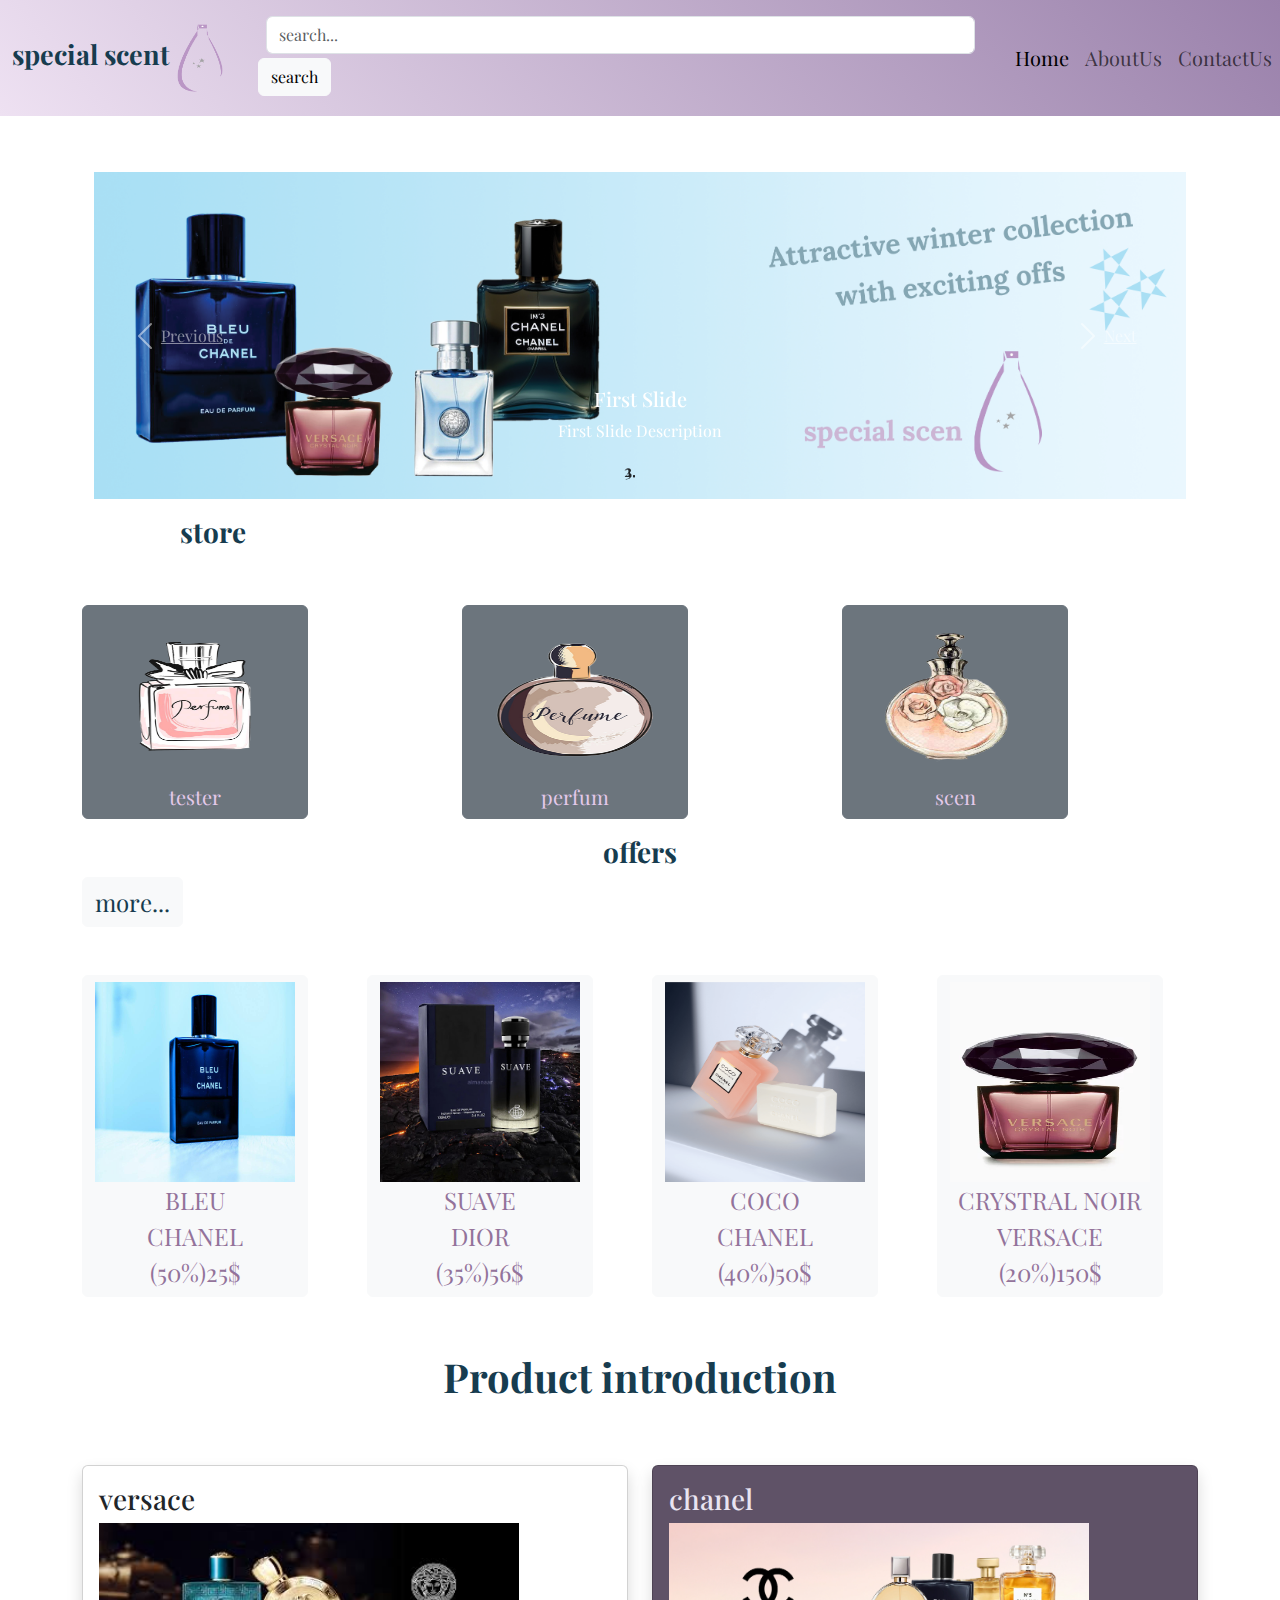
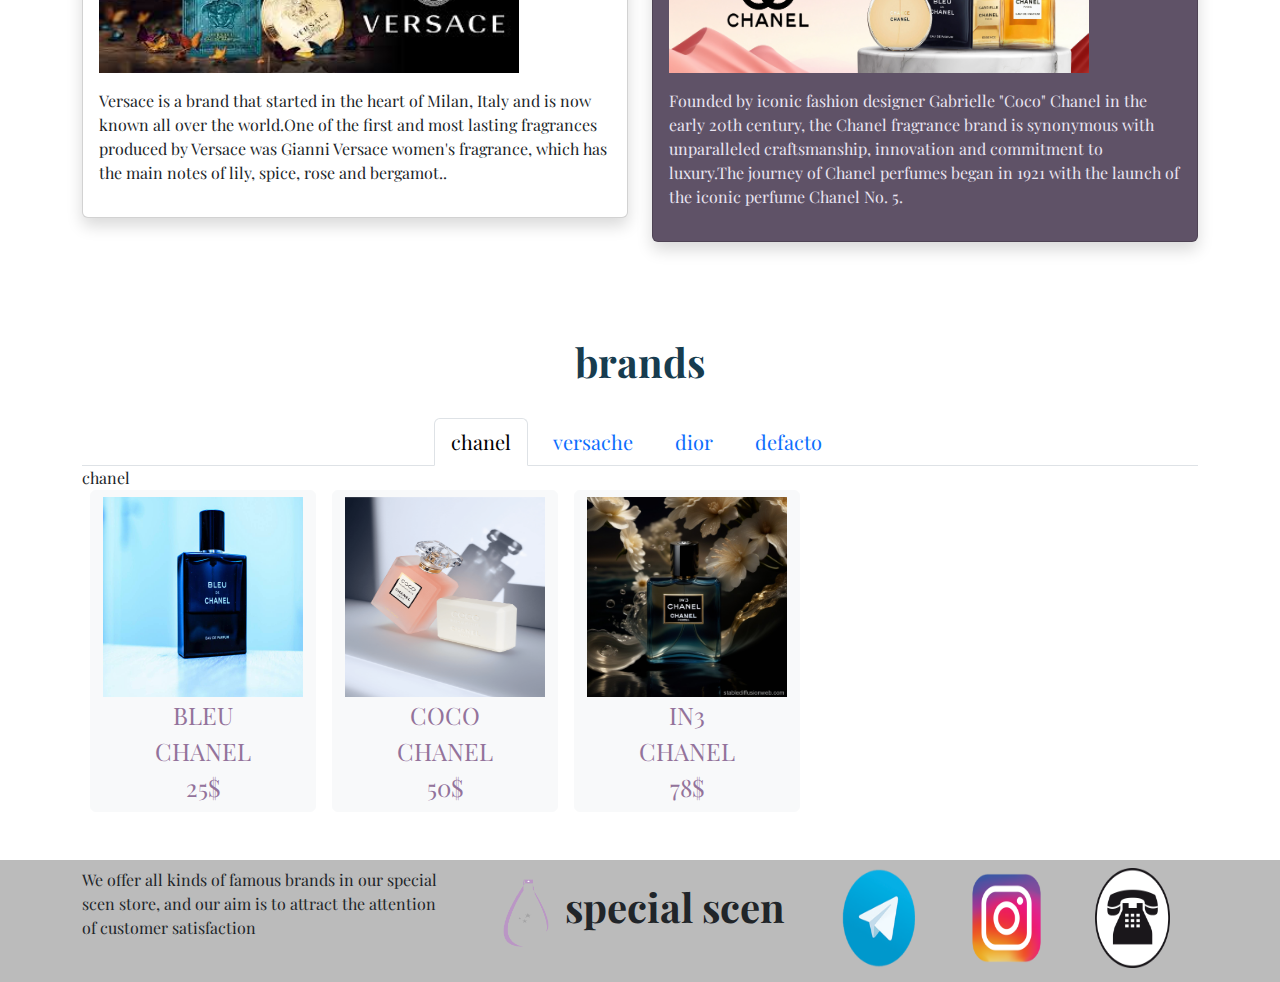
<file: index.html>
<!DOCTYPE html>
<html lang="en">

<head>
    <meta charset="UTF-8">
    <meta name="viewport" content="width=device-width, initial-scale=1.0">
    <title>Khu</title>
    <link href="bootstrap5-3.css" rel="stylesheet">

    <link rel="preconnect" href="https://fonts.googleapis.com">
    <link rel="preconnect" href="https://fonts.gstatic.com" crossorigin>
    <link href="https://fonts.googleapis.com/css2?family=Playfair+Display:ital,wght@0,400..900;1,400..900&display=swap"
        rel="stylesheet">

    <link rel="stylesheet" href="style.css">
</head>

<body>
    <header>
        <nav class="navbar navbar-expand-lg">
            <div class="container">
                <a class="navbar-brand fw-bold" href="#">special scent<img src="img/logo.png" class="logo"></a>
                <button class="navbar-toggler" type="button" data-bs-toggle="collapse"
                    data-bs-target="#navbarSupportedContent" aria-controls="navbarSupportedContent"
                    aria-expanded="false" aria-label="Toggle navigation">
                    <span class="navbar-toggler-icon"></span>
                </button>
                <div class="container mt-1">
                    <form class="form-inline">
                      <div class="form-group mx-sm-2 mb-1">
                        <input type="text" class="form-control" id="searchInput" placeholder="search...">
                      </div>
                      <button type="submit" class="btn btn-light mb-2">search</button>
                    </form>
                  </div>
                  <script src="https://code.jquery.com/jquery-3.5.1.slim.min.js"></script>
                  <script src="https://cdn.jsdelivr.net/npm/@popperjs/core@2.5.3/dist/umd/popper.min.js"></script>
                  <script src="https://stackpath.bootstrapcdn.com/bootstrap/4.5.2/js/bootstrap.min.js"></script>
            </div>
                <div class="collapse navbar-collapse" id="navbarSupportedContent">
                    <ul class="navbar-nav ms-auto mb-2 mb-lg-0">
                        <li class="nav-item fs-5 fx-bold">
                            <a class="nav-link active" aria-current="page" href="http://127.0.0.1:5500/index.html">Home</a>
                        </li>
                        <li class="nav-item">
                            <a class="nav-link fs-5 " href="http://127.0.0.1:5500/aboutus.html">AboutUs</a>
                        </li>
                        <li class="nav-item">
                            <a class="nav-link fs-5" href="http://127.0.0.1:5500/contactus.html">ContactUs</a>
                        </li>
                    </ul>
                </div>
            </div>
        </nav>
    </header>
    <section class="container py-2">
        <div class="row ">
            
        </div>
        <div class="container mt-5">
            <div id="carouselExampleIndicators" class="carousel slide" data-ride="carousel">
              <ol class="carousel-indicators">
                <li data-target="#carouselExampleIndicators" data-slide-to="0" class="active"></li>
                <li data-target="#carouselExampleIndicators" data-slide-to="1"></li>
                <li data-target="#carouselExampleIndicators" data-slide-to="2"></li>
              </ol>
              <div class="carousel-inner">
                <div class="carousel-item active">
                  <img src="img/baner.png" class="d-block w-100" alt="...">
                  <div class="carousel-caption d-none d-md-block">
                    <h5>First Slide</h5>
                    <p>First Slide Description</p>
                  </div>
                </div>
                <div class="carousel-item">
                  <img src="img/baner 2.png" class="d-block w-100" alt="...">
                  <div class="carousel-caption d-none d-md-block">
                    <h5>Second Slide</h5>
                    <p>Second Slide Description</p>
                  </div>
                </div>
               
              </div>
              <a class="carousel-control-prev" href="#carouselExampleIndicators" role="button" data-slide="prev">
                <span class="carousel-control-prev-icon" aria-hidden="true"></span>
                <span class="sr-only">Previous</span>
              </a>
              <a class="carousel-control-next" href="#carouselExampleIndicators" role="button" data-slide="next">
                <span class="carousel-control-next-icon" aria-hidden="true"></span>
                <span class="sr-only">Next</span>
              </a>
            </div>
          </div>
       
    </section>
    <section class="container py-2">
        <div class="row ">
            <div class="col-12 col-lg-3">
                <h2 class="text-primary fs-3 fw-bold mb-2 text-center">store</h2>
            </div>
        </div>
        <div class="row mt-5">
            <div class=" clo-12 col-lg-4">
                <button class="btn btn-secondary px-6 py-6 fs-5 d-inline-block"   ><img src="img/tester asl.png"alt="tecnology header"  class="tester" ><div class="tester2">tester</div> </button> 
            </div>
            <div class=" clo-12 col-lg-4">
                <button class="btn btn-secondary px-6 py-6 fs-5 d-inline-block" ><img src="img/pefrfum asl4.png"alt="tecnology header" class="tester"  > <div class="tester2">perfum</div></button> 
            </div> 
            
            <div class=" clo-12 col-lg-4">
                <button class="btn btn-secondary px-6 py-6 fs-5 d-inline-block" ><img src="img/scen asl2.png"alt="tecnology header"  class="tester"><div class="tester2">scen</div> </button> 
            </div></button> 
            </div>
            
            </div>
        </div>
    </section>
    <section class="container py-1 my-1">
        <div class="row ">
            <h3 class="text-primary fs-3 fw-bold mb-10  px-12 text-center">offers</h3>
        </div>
        <div class="row ">
            <div class="col-12 col-lg-3">
                <a class="btn btn-light px-7 py-7 fs-4 d-inline-block btn-start text-primary" href="http://127.0.0.1:5500/more.html" >more... </a>  
            </div>
        </div>
        <div class="row mt-5">
            <div class=" clo-12 col-lg-3">
                <a href="http://127.0.0.1:5500/mahsol.html" class="btn btn-light px-6 py-6 fs-4 d-inline-block"  ><img src="img/off 1.jfif"alt="tecnology header"  class="tester3" ><div class="oof">BLEU</div><div class="oof">CHANEL</div><div class="oof">(50%)25$</div>  </a> 
            </div>
            <div class=" clo-12 col-lg-3">
                <button class="btn btn-light px-6 py-6 fs-4 d-inline-block"  ><img src="img/off2.jpg"alt="tecnology header"  class="tester3" ><div class="oof">SUAVE</div><div class="oof">DIOR</div><div class="oof">(35%)56$</div>  </button> 
            </div>
            <div class=" clo-12 col-lg-3">
                <button class="btn btn-light px-6 py-6 fs-4 d-inline-block" ><img src="img/off3.png"alt="tecnology header" class="tester3"  > <div class="oof">COCO </div><div class="oof">CHANEL</div><div class="oof">(40%)50$</div> </button> 
            </div> 
            
            <div class=" clo-12 col-lg-3">
                <button class="btn btn-light  px-6 py-6 fs-4 d-inline-block" ><img src="img/off4.webp"alt="tecnology header"  class="tester3"><div class="oof">CRYSTRAL NOIR</div><div class="oof">VERSACE</div><div class="oof">(20%)150$</div>  </button> 
            </div></button> 
            </div>
            
            </div>
        </div>
    </section>
    
      
    </section>
    <section class="container py-5">
        <div class="row ">
            <div class="col-12">
                <h2 class="text-primary fs-1 fw-bold mb-3 text-center">Product introduction</h2>
            </div>
        </div>
        <div class="row mt-5">
            <div class=" clo-12 col-lg-6">
                <div class="card p-3 shadow">
                    <h3>versace</h3>
                    <p class="card-text"><img src="img/moarefi mahsol3.jfif"class="moa"><div>Versace is a brand that started in the heart of Milan, Italy and is now known all over the world.One of the first and most lasting fragrances produced by Versace was Gianni Versace women's fragrance, which has the main notes of lily, spice, rose and bergamot..</div></p>
                </div>
            </div>
            <div class=" col-12 col-lg-6">
                <div class="card p-3 shadow blue-bg">
                    <h3>chanel</h3>
                    <p class="card-text"><img src="img/moarefi mahsol 2.jpg" class="moa"><div>Founded by iconic fashion designer Gabrielle "Coco" Chanel in the early 20th century, the Chanel fragrance brand is synonymous with unparalleled craftsmanship, innovation and commitment to luxury.The journey of Chanel perfumes began in 1921 with the launch of the iconic perfume Chanel No. 5.</div></p>
                </div>

            
        </div>
    </section>
    <div class="container py-5"> 
        <div class="row">
            <div class="col-12">
                <h2 class="text-primary fs-1 fw-bold mb-3 text-center">
                    brands
                </h2>
            </div>
        </div>
        <div class="row">
            <div class="col-12">
                <nav>
                    <div class="nav nav-tabs justify-content-center mt-3" id="nav-tab" role="tablist">
                      <button class="nav-link active fs-5 me-md-2" id="nav-chanel-tab" data-bs-toggle="tab" data-bs-target="#nav-chanel" type="button" role="tab" aria-controls="nav-chanel" aria-selected="true">chanel</button>
                      <button class="nav-link fs-5 me-md-2" id="nav-versace-tab" data-bs-toggle="tab" data-bs-target="#nav-versace" type="button" role="tab" aria-controls="nav-versace" aria-selected="true">versache</button>
                      <button class="nav-link  fs-5 me-md-2" id="nav-dior-tab" data-bs-toggle="tab" data-bs-target="#nav-dior" type="button" role="tab" aria-controls="nav-dior" aria-selected="true">dior</button>  
                      <button class="nav-link fs-5 me-md-2" id="nav-defacto-tab" data-bs-toggle="tab" data-bs-target="#nav-defacto" type="button" role="tab" aria-controls="nav-defacto" aria-selected="false">defacto</button>
                      
                     
                    </div>
                  </nav>
                  <div class="tab-content" id="nav-tabContent">
                    <div class="tab-pane fade show active" id="nav-chanel" role="tabpanel" aria-labelledby="nav-chanel-tab" tabindex="0">
                        <div>chanel</div>
                        <div><button class="btn btn-light px-6 py-6 fs-4 mx-2 d-inline-block"  ><img src="img/off 1.jfif"alt="tecnology header"  class="tester3" ><div class="oof">BLEU</div><div class="oof">CHANEL</div><div class="oof">25$</div>  </button><button class="btn btn-light px-6 py-6  mx-2 fs-4 d-inline-block" ><img src="img/off3.png"alt="tecnology header" class="tester3"  > <div class="oof">COCO </div><div class="oof">CHANEL</div><div class="oof">50$</div> </button><button class="btn btn-light px-6 py-6  mx-2 fs-4 d-inline-block" ><img src="img/chanel.jpg"alt="tecnology header" class="tester3"  > <div class="oof">IN3</div><div class="oof">CHANEL</div><div class="oof">78$</div> </button></div>
                    </div>
                    <div class="tab-pane fade" id="nav-versace" role="tabpanel" aria-labelledby="nav-versace-tab" tabindex="0"><div>VERSACE</div><button class="btn btn-light px-6 py-6 fs-4 mx-2 d-inline-block"  ><img src="img/versece yellow diamond.jfif"alt="tecnology header"  class="tester3" ><div class="oof">YELLOW DIAMOND</div><div class="oof">versace</div><div class="oof">50$</div>  </button><button class="btn btn-light px-6 py-6 fs-4 mx-2 d-inline-block"  ><img src="img/brands versace cros flame.jpg"alt="tecnology header"  class="tester3" ><div class="oof">CROS FLAME</div><div class="oof">VERSACE</div><div class="oof">45$</div>  </button><button class="btn btn-light px-6 py-6 fs-4 mx-2 d-inline-block"  ><img src="img/off4.webp"alt="tecnology header"  class="tester3" ><div class="oof">CRYSTRAL NOIR</div><div class="oof">CHANEL</div><div class="oof">150$</div>  </button></button><button class="btn btn-light px-6 py-6 fs-4 mx-2 d-inline-block"  ><img src="img/(versace) pour homme.avif"alt="tecnology header"  class="tester3" ><div class="oof">POUR HOMME</div><div class="oof">VERSACE</div><div class="oof">120$</div>  </button></div>
                    
                    <div class="tab-pane fade" id="nav-dior" role="tabpanel" aria-labelledby="nav-dior-tab" tabindex="0"><DIV>dior</DIV><button class="btn btn-light px-6 py-6 fs-4 mx-2 d-inline-block"  ><img src="img/DIOR  MISS.jpg"alt="tecnology header"  class="tester3" ><div class="oof">MISS</div><div class="oof">DIOR</div><div class="oof">55$</div> <button class="btn btn-light px-6 py-6 fs-4 mx-2 d-inline-block"  ><img src="img/DIOR OUD ROSEWOOD.jpg"alt="tecnology header"  class="tester3" ><div class="oof">OUD ROSEWOOD</div><div class="oof">DIOR</div><div class="oof">72$</div> <button class="btn btn-light px-6 py-6 fs-4 mx-2 d-inline-block"  ><img src="img/DIOR SAUVAGE.jpg"alt="tecnology header"  class="tester3" ><div class="oof">SAUVAGE</div><div class="oof">DIOR</div><div class="oof">45$</div> </div>
                   
                    <div class="tab-pane fade" id="nav-defacto" role="tabpanel" aria-labelledby="nav-defacto-tab" tabindex="0"><div>DEFACTO</div><button class="btn btn-light px-6 py-6 fs-4 mx-2 d-inline-block"  ><img src="img/defacto black shine.jpg"alt="tecnology header"  class="tester3" ><div class="oof">BLACK SHINE</div><div class="oof">DEFACTO</div><div class="oof">30$</div>  <button class="btn btn-light px-6 py-6 fs-4 mx-2 d-inline-block"  ><img src="img/defacto excellent.avif"alt="tecnology header"  class="tester3" ><div class="oof">EXCELLENT</div><div class="oof">DEFACTO</div><div class="oof">42$</div>  <button class="btn btn-light px-6 py-6 fs-4 mx-2 d-inline-block"  ><img src="img/defacto navy.avif"alt="tecnology header"  class="tester3" ><div class="oof">NAVY</div><div class="oof">DEFACTO</div><div class="oof">50$</div>  </div>

                  </div>
                

            </div>
        </div>
    </div>
    
    <footer >
        <nav class="navbar navbar-expand-lg">
            <div class="container">
              <div class="row">
                <div class=" clo-12 col-lg-4">
                    <div>
                        <p>We offer all kinds of famous brands in our special scen store, and our aim is to attract the attention of customer satisfaction</p>

                    </div>

                </div>
                <div class=" clo-12 col-lg-4">
                    <div class="text-dark fs-1 fw-bold mb-3 text-center">
                        <img src="img/logo.png" class="logo">
                        special scen
                    </div>

                </div>
                <div class=" clo-12 col-lg-4">
                   <div class="row" >
                        <div class="clo-12 col-lg-4">
                            <div> <a class="nav-link fs-5 " href="#"><img src="img/telegram asl2.png" class="ertebat"></a></div> 
                        
                        </div>
                        <div class="clo-12 col-lg-4">
                            <div> <a class="nav-link fs-5 " href="#"><img src="img/insta asl2.png" class="ertebat"></a></div> 
                        
                        </div>
                        <div class="clo-12 col-lg-4">
                            <div> <a class="nav-link fs-5 " href="#"><img src="img/telephone-icon-clipart-xl.png" class="ertebat"></a></div> 
                        
                        </div>
                    </div>
                    
                </div>
              
              </div>  
                
            </div>
        </nav>
    </footer>
   
    

    <script src="bootstrap5-3.js"></script>

    
</body>

</html>
</file>
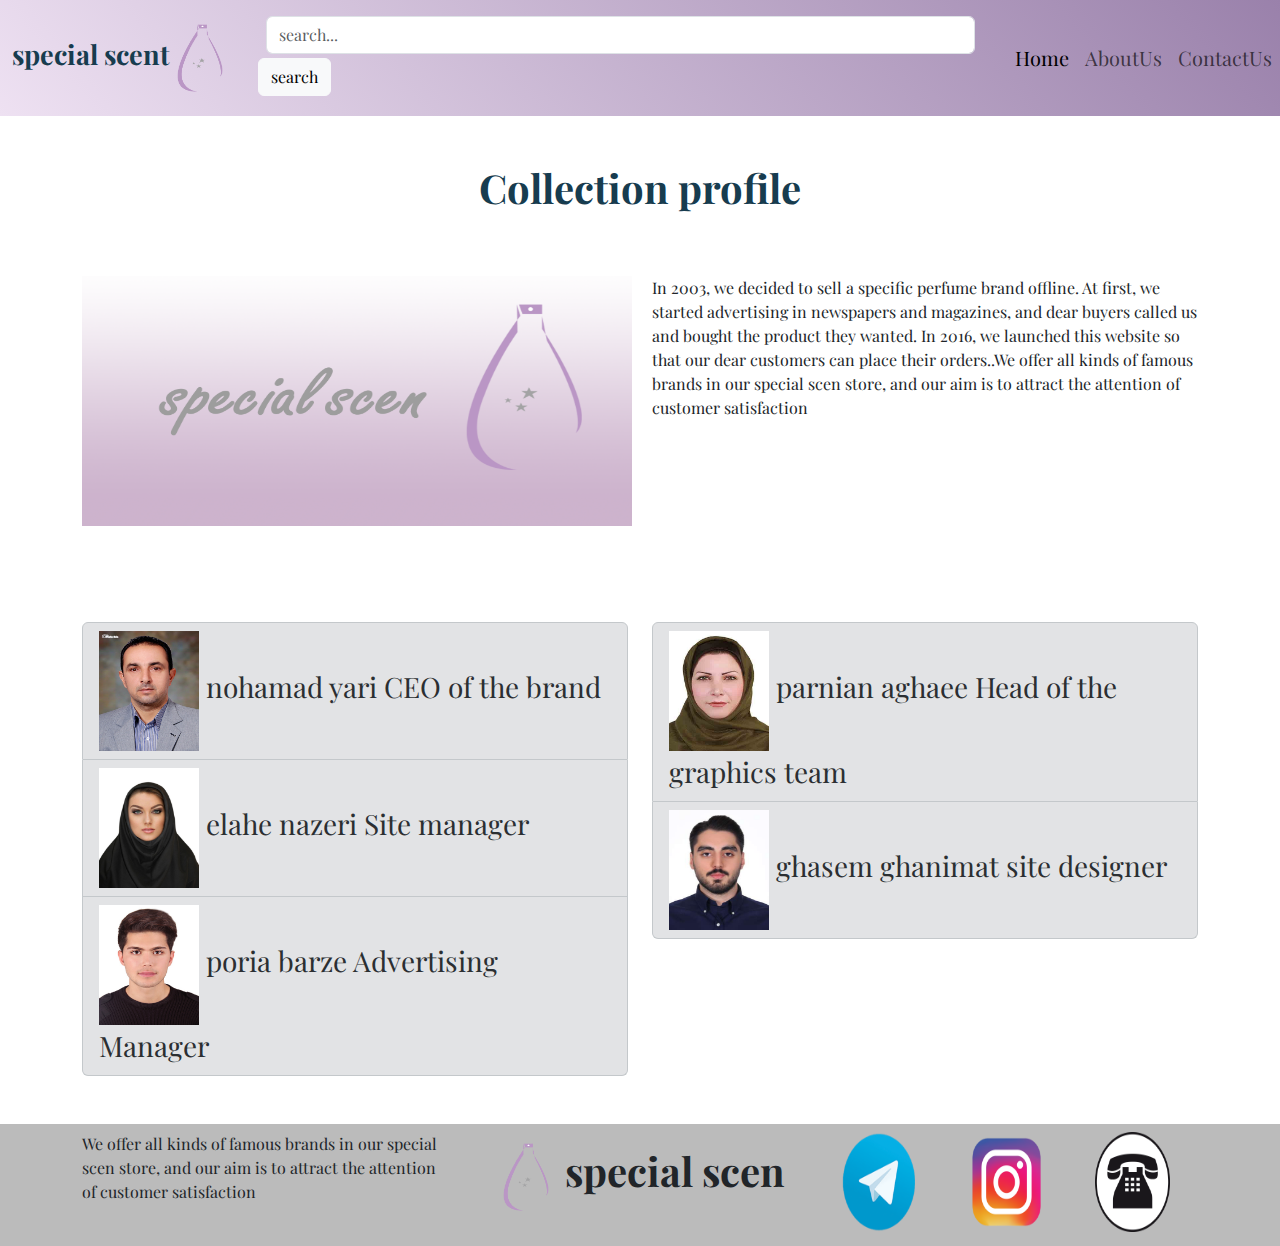
<file: aboutus.html>
<!DOCTYPE html>
<html lang="en">

<head>
    <meta charset="UTF-8">
    <meta name="viewport" content="width=device-width, initial-scale=1.0">
    <title>Khu</title>
    <link href="bootstrap5-3.css" rel="stylesheet">

    <link rel="preconnect" href="https://fonts.googleapis.com">
    <link rel="preconnect" href="https://fonts.gstatic.com" crossorigin>
    <link href="https://fonts.googleapis.com/css2?family=Playfair+Display:ital,wght@0,400..900;1,400..900&display=swap"
        rel="stylesheet">

    <link rel="stylesheet" href="style.css">
</head>

<body>
    <header>
        <nav class="navbar navbar-expand-lg">
            <div class="container">
                <a class="navbar-brand fw-bold" href="#">special scent<img src="img/logo.png" class="logo"></a>
                <button class="navbar-toggler" type="button" data-bs-toggle="collapse"
                    data-bs-target="#navbarSupportedContent" aria-controls="navbarSupportedContent"
                    aria-expanded="false" aria-label="Toggle navigation">
                    <span class="navbar-toggler-icon"></span>
                </button>
                <div class="container mt-1">
                    <form class="form-inline">
                      <div class="form-group mx-sm-2 mb-1">
                        <input type="text" class="form-control" id="searchInput" placeholder="search...">
                      </div>
                      <button type="submit" class="btn btn-light mb-2">search</button>
                    </form>
                  </div>
                  <script src="https://code.jquery.com/jquery-3.5.1.slim.min.js"></script>
                  <script src="https://cdn.jsdelivr.net/npm/@popperjs/core@2.5.3/dist/umd/popper.min.js"></script>
                  <script src="https://stackpath.bootstrapcdn.com/bootstrap/4.5.2/js/bootstrap.min.js"></script>
            </div>
                <div class="collapse navbar-collapse" id="navbarSupportedContent">
                    <ul class="navbar-nav ms-auto mb-2 mb-lg-0">
                        <li class="nav-item fs-5 fx-bold">
                            <a class="nav-link active" aria-current="page" href="http://127.0.0.1:5500/index.html">Home</a>
                        </li>
                        <li class="nav-item">
                            <a class="nav-link fs-5 " href="http://127.0.0.1:5500/aboutus.html">AboutUs</a>
                        </li>
                        <li class="nav-item">
                            <a class="nav-link fs-5" href="http://127.0.0.1:5500/contactus.html">ContactUs</a>
                        </li>
                    </ul>
                </div>
            </div>
        </nav>
    </header>
    <section class="container py-5">
        <div class="row ">
            <div class="col-12">
                <h2 class="text-primary fs-1 fw-bold mb-3 text-center">Collection profile</h2>
            </div>
        </div>
        <div class="row mt-5">
            <div class=" clo-12 col-lg-6">
                <div >
                    <img src="img/about us.png"class="aboutl">
                </div>
            </div>
            <div class=" col-12 col-lg-6">
                <div class="font">
                    <p>In 2003, we decided to sell a specific perfume brand offline. At first, we started advertising in newspapers and magazines, and dear buyers called us and bought the product they wanted. In 2016, we launched this website so that our dear customers can place their orders..We offer all kinds of famous brands in our special scen store, and our aim is to attract the attention of customer satisfaction</p>
                </div>

            
        </div>
    </section>
    <section class="container py-5">
        <div class="row ">
            <div class="col-12 col-lg-6 fs-3 ">
               <div>
                    <ul class="list-group">
                        <li class="list-group-item list-group-item-secondary " ><img src="img/personeli 1.jpg" class="personeli"  >   nohamad yari     CEO of the brand </li>
                        <li class="list-group-item list-group-item-secondary"><img src="img/personeli 2.png" class="personeli"  >   elahe nazeri    Site manager </li>
                        <li class="list-group-item list-group-item-secondary"><img src="img/personeli 3.jpg" class="personeli"  >   poria barze    Advertising Manager </li>
                       
                    </ul>
                </div>
                

            </div>
            <div class="col-12 col-lg-6 fs-3">
                <div>
                     <ul class="list-group">
                         <li class="list-group-item list-group-item-secondary"><img src="img/personeli 4.jpg" class="personeli" class="p-2" >   parnian aghaee   Head of the graphics team  </li>
                         <li class="list-group-item list-group-item-secondary"><img src="img/personeli 5.jpg" class="personeli"  >   ghasem ghanimat    site designer </li>
                        
                     </ul>
                 </div>
                 
 
             </div>
        </div>
       
    </section>
    
    <footer >
        <nav class="navbar navbar-expand-lg">
            <div class="container">
              <div class="row">
                <div class=" clo-12 col-lg-4">
                    <div>
                        <p>We offer all kinds of famous brands in our special scen store, and our aim is to attract the attention of customer satisfaction</p>

                    </div>

                </div>
                <div class=" clo-12 col-lg-4">
                    <div class="text-dark fs-1 fw-bold mb-3 text-center">
                        <img src="img/logo.png" class="logo">
                        special scen
                    </div>

                </div>
                <div class=" clo-12 col-lg-4">
                   <div class="row" >
                        <div class="clo-12 col-lg-4">
                            <div> <a class="nav-link fs-5 " href="#"><img src="img/telegram asl2.png" class="ertebat"></a></div> 
                        
                        </div>
                        <div class="clo-12 col-lg-4">
                            <div> <a class="nav-link fs-5 " href="#"><img src="img/insta asl2.png" class="ertebat"></a></div> 
                        
                        </div>
                        <div class="clo-12 col-lg-4">
                            <div> <a class="nav-link fs-5 " href="#"><img src="img/telephone-icon-clipart-xl.png" class="ertebat"></a></div> 
                        
                        </div>
                    </div>
                    
                </div>
              
              </div>  
                
            </div>
        </nav>
    </footer>

    <script src="bootstrap5-3.js"></script>
    
</body>

</html>
</file>
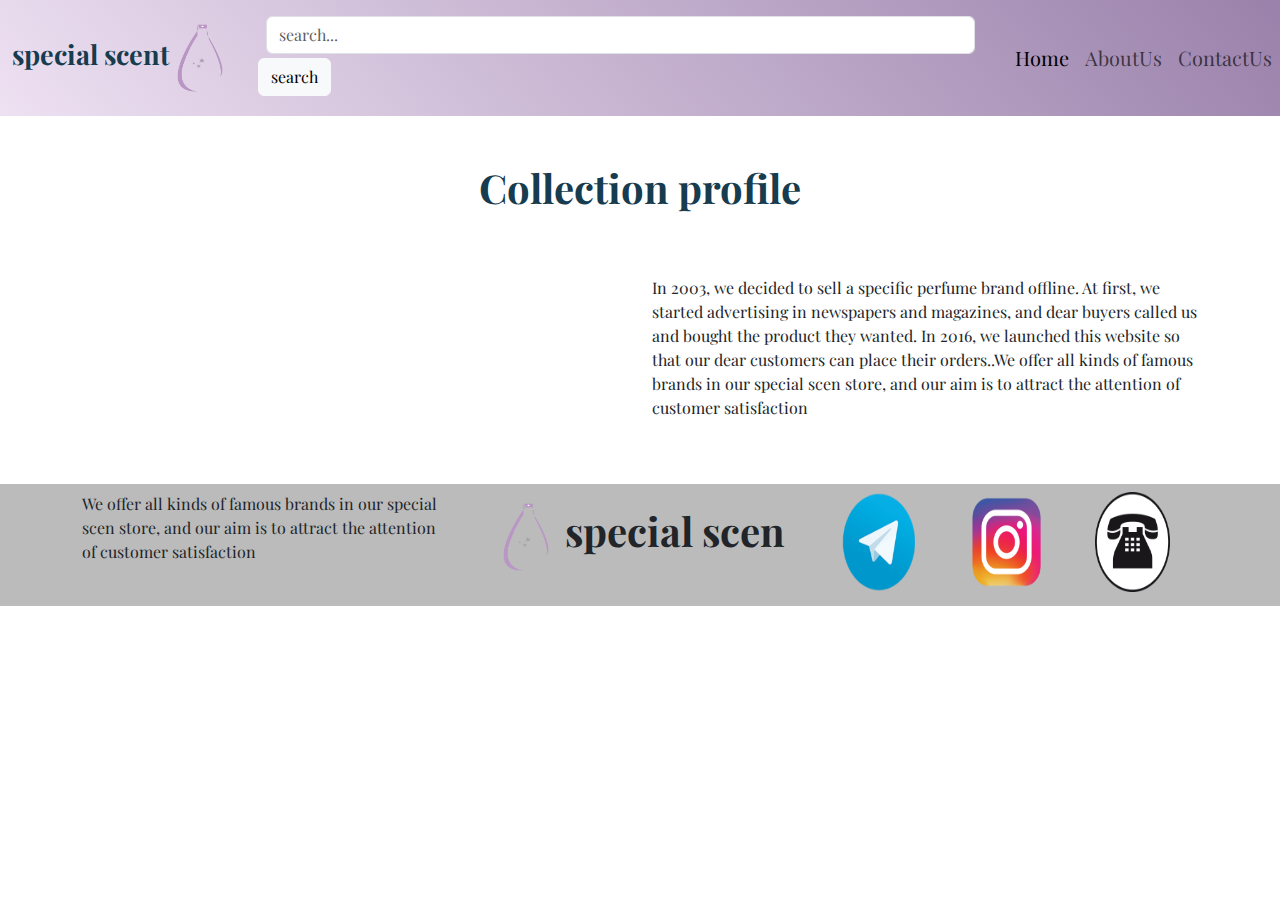
<file: contactus.html>
<!DOCTYPE html>
<html lang="en">

<head>
    <meta charset="UTF-8">
    <meta name="viewport" content="width=device-width, initial-scale=1.0">
    <title>Khu</title>
    <link href="bootstrap5-3.css" rel="stylesheet">

    <link rel="preconnect" href="https://fonts.googleapis.com">
    <link rel="preconnect" href="https://fonts.gstatic.com" crossorigin>
    <link href="https://fonts.googleapis.com/css2?family=Playfair+Display:ital,wght@0,400..900;1,400..900&display=swap"
        rel="stylesheet">

    <link rel="stylesheet" href="style.css">
</head>

<body>
    <header>
        <nav class="navbar navbar-expand-lg">
            <div class="container">
                <a class="navbar-brand fw-bold" href="#">special scent<img src="img/logo.png" class="logo"></a>
                <button class="navbar-toggler" type="button" data-bs-toggle="collapse"
                    data-bs-target="#navbarSupportedContent" aria-controls="navbarSupportedContent"
                    aria-expanded="false" aria-label="Toggle navigation">
                    <span class="navbar-toggler-icon"></span>
                </button>
                <div class="container mt-1">
                    <form class="form-inline">
                      <div class="form-group mx-sm-2 mb-1">
                        <input type="text" class="form-control" id="searchInput" placeholder="search...">
                      </div>
                      <button type="submit" class="btn btn-light mb-2">search</button>
                    </form>
                  </div>
                  <script src="https://code.jquery.com/jquery-3.5.1.slim.min.js"></script>
                  <script src="https://cdn.jsdelivr.net/npm/@popperjs/core@2.5.3/dist/umd/popper.min.js"></script>
                  <script src="https://stackpath.bootstrapcdn.com/bootstrap/4.5.2/js/bootstrap.min.js"></script>
            </div>
                <div class="collapse navbar-collapse" id="navbarSupportedContent">
                    <ul class="navbar-nav ms-auto mb-2 mb-lg-0">
                        <li class="nav-item fs-5 fx-bold">
                            <a class="nav-link active" aria-current="page" href="http://127.0.0.1:5500/index.html">Home</a>
                        </li>
                        <li class="nav-item">
                            <a class="nav-link fs-5 " href="http://127.0.0.1:5501/index.html">AboutUs</a>
                        </li>
                        <li class="nav-item">
                            <a class="nav-link fs-5" href="http://127.0.0.1:5500/cotact%20us.html#">ContactUs</a>
                        </li>
                    </ul>
                </div>
            </div>
        </nav>
    </header>
    <section class="container py-5">
        <div class="row ">
            <div class="col-12">
                <h2 class="text-primary fs-1 fw-bold mb-3 text-center">Collection profile</h2>
            </div>
        </div>
        <div class="row mt-5">
            <div class=" clo-12 col-lg-6">
                <div class="">
                    
                </div>
            </div>
            <div class=" col-12 col-lg-6">
                <div class="font">
                    <p>In 2003, we decided to sell a specific perfume brand offline. At first, we started advertising in newspapers and magazines, and dear buyers called us and bought the product they wanted. In 2016, we launched this website so that our dear customers can place their orders..We offer all kinds of famous brands in our special scen store, and our aim is to attract the attention of customer satisfaction</p>
                </div>

            
        </div>
    </section>
    <footer >
        <nav class="navbar navbar-expand-lg">
            <div class="container">
              <div class="row">
                <div class=" clo-12 col-lg-4">
                    <div>
                        <p>We offer all kinds of famous brands in our special scen store, and our aim is to attract the attention of customer satisfaction</p>

                    </div>

                </div>
                <div class=" clo-12 col-lg-4">
                    <div class="text-dark fs-1 fw-bold mb-3 text-center">
                        <img src="img/logo.png" class="logo">
                        special scen
                    </div>

                </div>
                <div class=" clo-12 col-lg-4">
                   <div class="row" >
                        <div class="clo-12 col-lg-4">
                            <div> <a class="nav-link fs-5 " href="#"><img src="img/telegram asl2.png" class="ertebat"></a></div> 
                        
                        </div>
                        <div class="clo-12 col-lg-4">
                            <div> <a class="nav-link fs-5 " href="#"><img src="img/insta asl2.png" class="ertebat"></a></div> 
                        
                        </div>
                        <div class="clo-12 col-lg-4">
                            <div> <a class="nav-link fs-5 " href="#"><img src="img/telephone-icon-clipart-xl.png" class="ertebat"></a></div> 
                        
                        </div>
                    </div>
                    
                </div>
              
              </div>  
                
            </div>
        </nav>
    </footer>

    <script src="bootstrap5-3.js"></script>
    
</body>

</html>
</file>
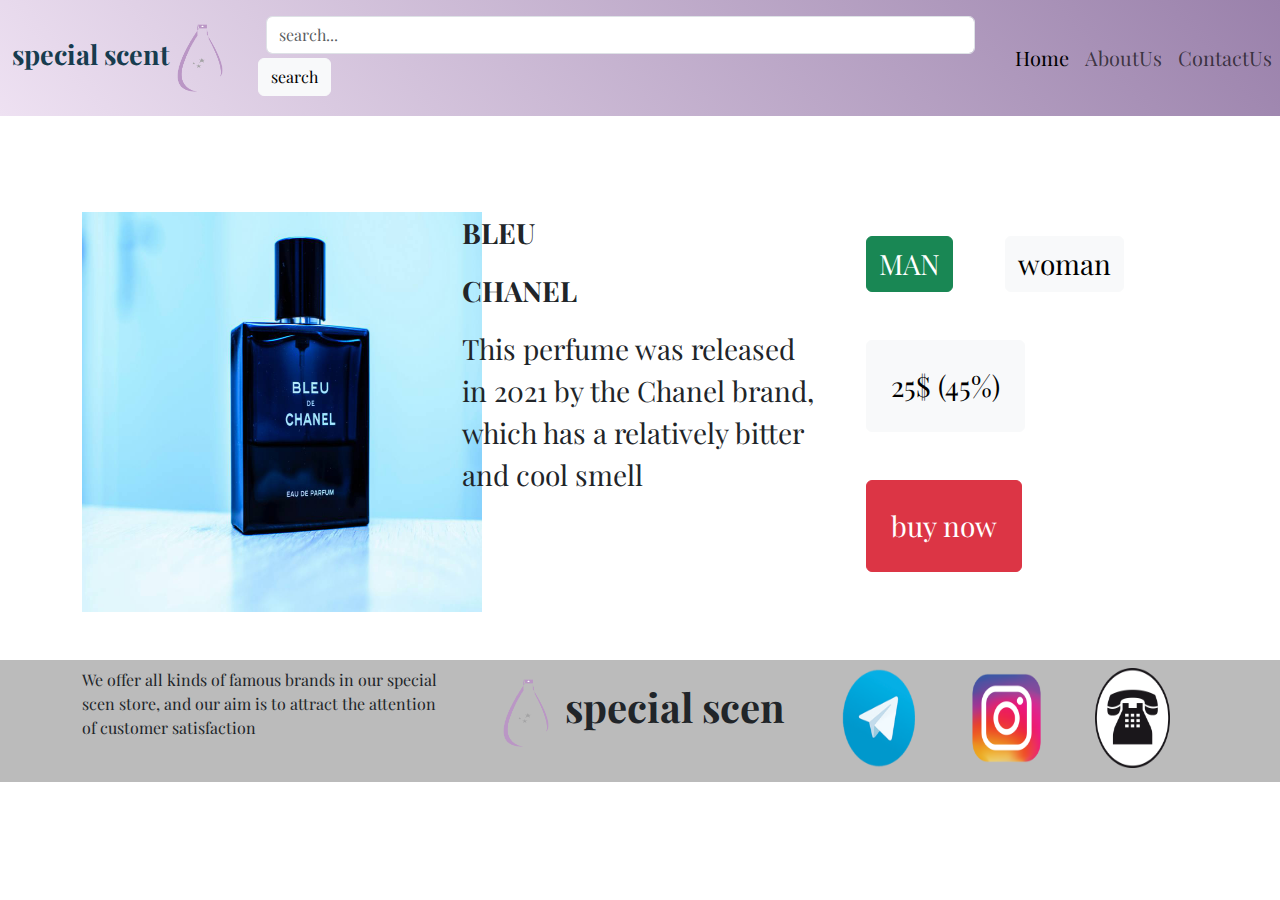
<file: mahsol.html>
<!DOCTYPE html>
<html lang="en">

<head>
    <meta charset="UTF-8">
    <meta name="viewport" content="width=device-width, initial-scale=1.0">
    <title>Khu</title>
    <link href="bootstrap5-3.css" rel="stylesheet">

    <link rel="preconnect" href="https://fonts.googleapis.com">
    <link rel="preconnect" href="https://fonts.gstatic.com" crossorigin>
    <link href="https://fonts.googleapis.com/css2?family=Playfair+Display:ital,wght@0,400..900;1,400..900&display=swap"
        rel="stylesheet">

    <link rel="stylesheet" href="style.css">
</head>

<body>
    <header>
        <nav class="navbar navbar-expand-lg">
            <div class="container">
                <a class="navbar-brand fw-bold" href="#">special scent<img src="img/logo.png" class="logo"></a>
                <button class="navbar-toggler" type="button" data-bs-toggle="collapse"
                    data-bs-target="#navbarSupportedContent" aria-controls="navbarSupportedContent"
                    aria-expanded="false" aria-label="Toggle navigation">
                    <span class="navbar-toggler-icon"></span>
                </button>
                <div class="container mt-1">
                    <form class="form-inline">
                      <div class="form-group mx-sm-2 mb-1">
                        <input type="text" class="form-control" id="searchInput" placeholder="search...">
                      </div>
                      <button type="submit" class="btn btn-light mb-2">search</button>
                    </form>
                  </div>
                  <script src="https://code.jquery.com/jquery-3.5.1.slim.min.js"></script>
                  <script src="https://cdn.jsdelivr.net/npm/@popperjs/core@2.5.3/dist/umd/popper.min.js"></script>
                  <script src="https://stackpath.bootstrapcdn.com/bootstrap/4.5.2/js/bootstrap.min.js"></script>
            </div>
                <div class="collapse navbar-collapse" id="navbarSupportedContent">
                    <ul class="navbar-nav ms-auto mb-2 mb-lg-0">
                        <li class="nav-item fs-5 fx-bold">
                            <a class="nav-link active" aria-current="page" href="http://127.0.0.1:5500/index.html">Home</a>
                        </li>
                        <li class="nav-item">
                            <a class="nav-link fs-5 " href="http://127.0.0.1:5500/aboutus.html">AboutUs</a>
                        </li>
                        <li class="nav-item">
                            <a class="nav-link fs-5" href="http://127.0.0.1:5500/contactus.html">ContactUs</a>
                        </li>
                    </ul>
                </div>
            </div>
        </nav>
    </header>
    <section class="container py-5">
        <div class="row mt-5">
            <div class=" clo-12 col-lg-4">
                <div >
                    <img src="img/off 1.jfif"class="mahsol">
                </div>
            </div>
            <div class=" col-12 col-lg-4">
                <div class="fotn">
                    <p class="fs-3 fw-bold">BLEU
                    </p>
                    <p class="fs-3 fw-bold">CHANEL
                    </p>
                    <p class="fs-3 ">This perfume was released in 2021 by the Chanel brand, which has a relatively bitter and cool smell
                    </p>
                </div>

            </div>
            <div class=" clo-12 col-lg-4">
                <div >
                    <button type="submit" class="btn btn-success m-4 p fx-bold fs-3">MAN</button>
                    <button type="submit" class="btn btn-light m-4 fx-bold fs-3">woman</button>
                </div>
                <div class="button-center" >
                    <button type="submit" class="btn btn-light m-4 p-4 fx-bold fs-3 text-center">25$   (45%)</button>
                   
                </div><div class="button-center" >
                    <button type="submit" class="btn btn-danger m-4 p-4 fx-bold fs-3 text-center">buy now</button>
                   
                </div>

            </div>
        </div>
    </section>
    <footer >
        <nav class="navbar navbar-expand-lg">
            <div class="container">
              <div class="row">
                <div class=" clo-12 col-lg-4">
                    <div>
                        <p>We offer all kinds of famous brands in our special scen store, and our aim is to attract the attention of customer satisfaction</p>

                    </div>

                </div>
                <div class=" clo-12 col-lg-4">
                    <div class="text-dark fs-1 fw-bold mb-3 text-center">
                        <img src="img/logo.png" class="logo">
                        special scen
                    </div>

                </div>
                <div class=" clo-12 col-lg-4">
                   <div class="row" >
                        <div class="clo-12 col-lg-4">
                            <div> <a class="nav-link fs-5 " href="#"><img src="img/telegram asl2.png" class="ertebat"></a></div> 
                        
                        </div>
                        <div class="clo-12 col-lg-4">
                            <div> <a class="nav-link fs-5 " href="#"><img src="img/insta asl2.png" class="ertebat"></a></div> 
                        
                        </div>
                        <div class="clo-12 col-lg-4">
                            <div> <a class="nav-link fs-5 " href="#"><img src="img/telephone-icon-clipart-xl.png" class="ertebat"></a></div> 
                        
                        </div>
                    </div>
                    
                </div>
              
              </div>  
                
            </div>
        </nav>
    </footer>

    <script src="bootstrap5-3.js"></script>
    
</body>

</html>
</file>
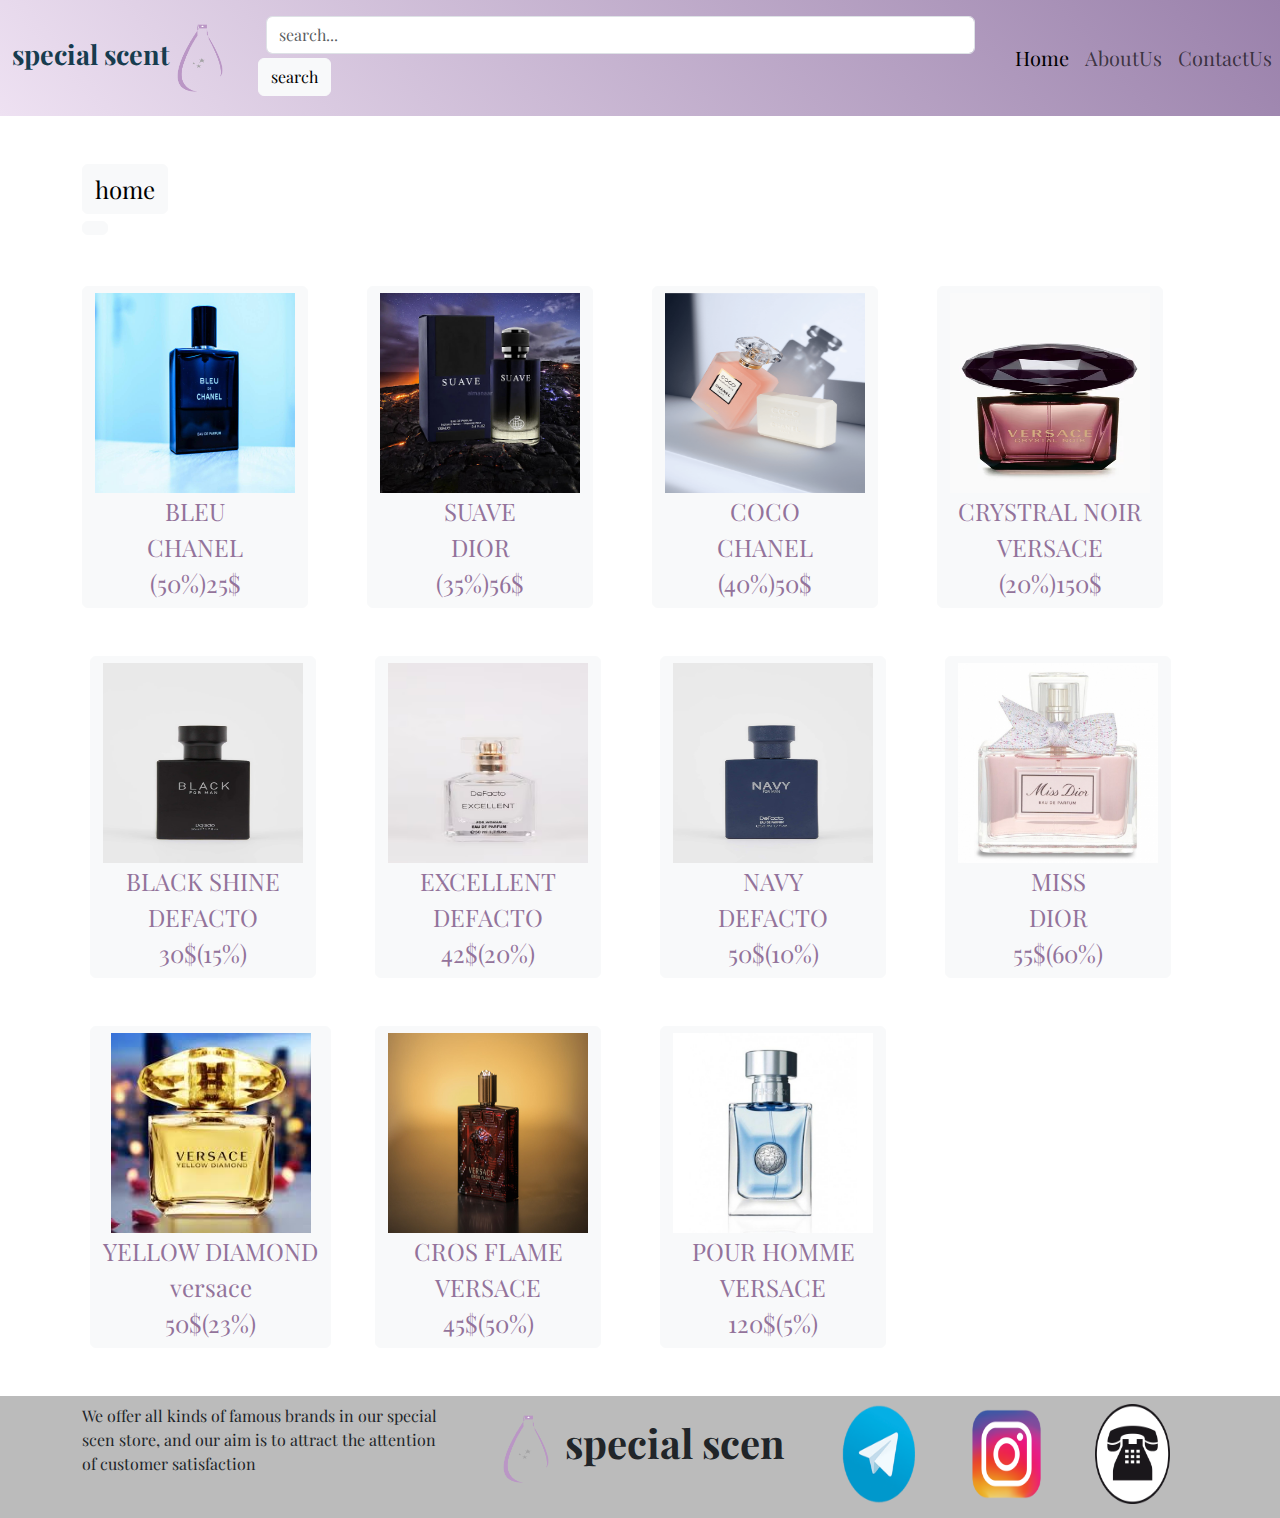
<file: more.html>
<!DOCTYPE html>
<html lang="en">

<head>
    <meta charset="UTF-8">
    <meta name="viewport" content="width=device-width, initial-scale=1.0">
    <title>Khu</title>
    <link href="bootstrap5-3.css" rel="stylesheet">

    <link rel="preconnect" href="https://fonts.googleapis.com">
    <link rel="preconnect" href="https://fonts.gstatic.com" crossorigin>
    <link href="https://fonts.googleapis.com/css2?family=Playfair+Display:ital,wght@0,400..900;1,400..900&display=swap"
        rel="stylesheet">

    <link rel="stylesheet" href="style.css">
</head>

<body>
    <header>
        <nav class="navbar navbar-expand-lg">
            <div class="container">
                <a class="navbar-brand fw-bold" href="#">special scent<img src="img/logo.png" class="logo"></a>
                <button class="navbar-toggler" type="button" data-bs-toggle="collapse"
                    data-bs-target="#navbarSupportedContent" aria-controls="navbarSupportedContent"
                    aria-expanded="false" aria-label="Toggle navigation">
                    <span class="navbar-toggler-icon"></span>
                </button>
                <div class="container mt-1">
                    <form class="form-inline">
                      <div class="form-group mx-sm-2 mb-1">
                        <input type="text" class="form-control" id="searchInput" placeholder="search...">
                      </div>
                      <button type="submit" class="btn btn-light mb-2">search</button>
                    </form>
                  </div>
                  <script src="https://code.jquery.com/jquery-3.5.1.slim.min.js"></script>
                  <script src="https://cdn.jsdelivr.net/npm/@popperjs/core@2.5.3/dist/umd/popper.min.js"></script>
                  <script src="https://stackpath.bootstrapcdn.com/bootstrap/4.5.2/js/bootstrap.min.js"></script>
            </div>
                <div class="collapse navbar-collapse" id="navbarSupportedContent">
                    <ul class="navbar-nav ms-auto mb-2 mb-lg-0">
                        <li class="nav-item fs-5 fx-bold">
                            <a class="nav-link active" aria-current="page" href="http://127.0.0.1:5500/index.html">Home</a>
                        </li>
                        <li class="nav-item">
                            <a class="nav-link fs-5 " href="http://127.0.0.1:5500/aboutus.html">AboutUs</a>
                        </li>
                        <li class="nav-item">
                            <a class="nav-link fs-5" href="http://127.0.0.1:5500/contactus.html">ContactUs</a>
                        </li>
                    </ul>
                </div>
            </div>
        </nav>
    </header>
    <section class="container py-5">
        <div>
            <a class="btn btn-light  px-6 py-6 fs-4 d-inline-block" href="http://127.0.0.1:5500/index.html" >home</div>  </a> 
        </div>
        <div class="row mt-5">
            <div class=" clo-12 col-lg-3">
                <button class="btn btn-light px-6 py-6 fs-4 d-inline-block"  ><img src="img/off 1.jfif"alt="tecnology header"  class="tester3" ><div class="oof">BLEU</div><div class="oof">CHANEL</div><div class="oof">(50%)25$</div>  </button> 
            </div>
            <div class=" clo-12 col-lg-3">
                <button class="btn btn-light px-6 py-6 fs-4 d-inline-block"  ><img src="img/off2.jpg"alt="tecnology header"  class="tester3" ><div class="oof">SUAVE</div><div class="oof">DIOR</div><div class="oof">(35%)56$</div>  </button> 
            </div>
            <div class=" clo-12 col-lg-3">
                <button class="btn btn-light px-6 py-6 fs-4 d-inline-block" ><img src="img/off3.png"alt="tecnology header" class="tester3"  > <div class="oof">COCO </div><div class="oof">CHANEL</div><div class="oof">(40%)50$</div> </button> 
            </div> 
            
            <div class=" clo-12 col-lg-3">
                <button class="btn btn-light  px-6 py-6 fs-4 d-inline-block" ><img src="img/off4.webp"alt="tecnology header"  class="tester3"><div class="oof">CRYSTRAL NOIR</div><div class="oof">VERSACE</div><div class="oof">(20%)150$</div>  </button> 
            </div></button> 
            </div>
            
            </div>
        </div>
        
        <div class="row mt-5">
            <div class=" clo-12 col-lg-3">
                <button class="btn btn-light px-6 py-6 fs-4 mx-2 d-inline-block"  ><img src="img/defacto black shine.jpg"alt="tecnology header"  class="tester3" ><div class="oof">BLACK SHINE</div><div class="oof">DEFACTO</div><div class="oof">30$(15%)</div>   
            </div>
            <div class=" clo-12 col-lg-3">
                <button class="btn btn-light px-6 py-6 fs-4 mx-2 d-inline-block"  ><img src="img/defacto excellent.avif"alt="tecnology header"  class="tester3" ><div class="oof">EXCELLENT</div><div class="oof">DEFACTO</div><div class="oof">42$(20%)</div>  
            </div>
            <div class=" clo-12 col-lg-3">
                <button class="btn btn-light px-6 py-6 fs-4 mx-2 d-inline-block"  ><img src="img/defacto navy.avif"alt="tecnology header"  class="tester3" ><div class="oof">NAVY</div><div class="oof">DEFACTO</div><div class="oof">50$(10%)</div>  
            </div> 
            
            <div class=" clo-12 col-lg-3">
                <button class="btn btn-light px-6 py-6 fs-4 mx-2 d-inline-block"  ><img src="img/DIOR  MISS.jpg"alt="tecnology header"  class="tester3" ><div class="oof">MISS</div><div class="oof">DIOR</div><div class="oof">55$(60%)</div> 
            </div></button> 
            </div>
            
            </div>
        </div>
        <div class="row mt-5">
            <div class=" clo-12 col-lg-3">
                <button class="btn btn-light px-6 py-6 fs-4 mx-2 d-inline-block"  ><img src="img/versece yellow diamond.jfif"alt="tecnology header"  class="tester3" ><div class="oof">YELLOW DIAMOND</div><div class="oof">versace</div><div class="oof">50$(23%)</div>  
            </div>
            <div class=" clo-12 col-lg-3">
            </button><button class="btn btn-light px-6 py-6 fs-4 mx-2 d-inline-block"  ><img src="img/brands versace cros flame.jpg"alt="tecnology header"  class="tester3" ><div class="oof">CROS FLAME</div><div class="oof">VERSACE</div><div class="oof">45$(50%)</div>   
            </div>
            <div class=" clo-12 col-lg-3">
            </button><button class="btn btn-light px-6 py-6 fs-4 mx-2 d-inline-block"  ><img src="img/(versace) pour homme.avif"alt="tecnology header"  class="tester3" ><div class="oof">POUR HOMME</div><div class="oof">VERSACE</div><div class="oof">120$(5%)</div>  </button> 
            </div> 
            
           
            
            </div>
        </div>
    </section>
    <footer >
        <nav class="navbar navbar-expand-lg">
            <div class="container">
              <div class="row">
                <div class=" clo-12 col-lg-4">
                    <div>
                        <p>We offer all kinds of famous brands in our special scen store, and our aim is to attract the attention of customer satisfaction</p>

                    </div>

                </div>
                <div class=" clo-12 col-lg-4">
                    <div class="text-dark fs-1 fw-bold mb-3 text-center">
                        <img src="img/logo.png" class="logo">
                        special scen
                    </div>

                </div>
                <div class=" clo-12 col-lg-4">
                   <div class="row" >
                        <div class="clo-12 col-lg-4">
                            <div> <a class="nav-link fs-5 " href="#"><img src="img/telegram asl2.png" class="ertebat"></a></div> 
                        
                        </div>
                        <div class="clo-12 col-lg-4">
                            <div> <a class="nav-link fs-5 " href="#"><img src="img/insta asl2.png" class="ertebat"></a></div> 
                        
                        </div>
                        <div class="clo-12 col-lg-4">
                            <div> <a class="nav-link fs-5 " href="#"><img src="img/telephone-icon-clipart-xl.png" class="ertebat"></a></div> 
                        
                        </div>
                    </div>
                    
                </div>
              
              </div>  
                
            </div>
        </nav>
    </footer>

    <script src="bootstrap5-3.js"></script>
    
</body>

</html>
</file>
<file: style.css>
body
{
    font-family: "Playfair Display" , sans-serif;
}
header
{
    background-image: linear-gradient(50deg, #eee1f2, #9a81ab);
}
.navbar-brand,
.text-primary {
    font-size: 27px;
    color: #173c4f !important;
}
.blue-bg{
    background-color: #5f5267;
    color:rgb(233, 228, 241);
}
.icons{
    height: 32px;
    weight:32px ;
    padding:;
    margin: ;

}
.banner-pic{
    height:390px;
    margin-top: 1cm;
}

.tester2{
    color :rgb(228, 201, 234) 

}
.tester{
    height:170px ;
    width:200px ;
}
.tester3{
    height:200px ;
    width:200px ;

}
.oof{
    color:rgb(147, 115, 155) 
}
.moa{
    height:150px ;
    width:420px ;
}
.logo{
    height:90px ;
    width:60px ;
}
.tah{
    color: #9a81ab;
}
footer{
    background-image: linear-gradient(50deg, #bbbbbb, #bbbbbb);
}
.ertebat{
    height:100px ;
    width:75px ;
}
.aboutl{
    width: 550px;
    height:250px;
}
.personeli{
    width: 100px;
    height:120px;
}
.anime{
    width: 200px;
    height: 200px;
}
.animee{
    width: 150px;
    height: 150px;
}
.mahsol{
    width: 400px;
    height: 400px;
}
.mahsol{
    font-size: 45rem;
}
</file>
<file: bootstrap5-3.css>
@charset "UTF-8";/*!
 * Bootstrap  v5.3.3 (https://getbootstrap.com/)
 * Copyright 2011-2024 The Bootstrap Authors
 * Licensed under MIT (https://github.com/twbs/bootstrap/blob/main/LICENSE)
 */:root,[data-bs-theme=light]{--bs-blue:#0d6efd;--bs-indigo:#6610f2;--bs-purple:#6f42c1;--bs-pink:#d63384;--bs-red:#dc3545;--bs-orange:#fd7e14;--bs-yellow:#ffc107;--bs-green:#198754;--bs-teal:#20c997;--bs-cyan:#0dcaf0;--bs-black:#000;--bs-white:#fff;--bs-gray:#6c757d;--bs-gray-dark:#343a40;--bs-gray-100:#f8f9fa;--bs-gray-200:#e9ecef;--bs-gray-300:#dee2e6;--bs-gray-400:#ced4da;--bs-gray-500:#adb5bd;--bs-gray-600:#6c757d;--bs-gray-700:#495057;--bs-gray-800:#343a40;--bs-gray-900:#212529;--bs-primary:#0d6efd;--bs-secondary:#6c757d;--bs-success:#198754;--bs-info:#0dcaf0;--bs-warning:#ffc107;--bs-danger:#dc3545;--bs-light:#f8f9fa;--bs-dark:#212529;--bs-primary-rgb:13,110,253;--bs-secondary-rgb:108,117,125;--bs-success-rgb:25,135,84;--bs-info-rgb:13,202,240;--bs-warning-rgb:255,193,7;--bs-danger-rgb:220,53,69;--bs-light-rgb:248,249,250;--bs-dark-rgb:33,37,41;--bs-primary-text-emphasis:#052c65;--bs-secondary-text-emphasis:#2b2f32;--bs-success-text-emphasis:#0a3622;--bs-info-text-emphasis:#055160;--bs-warning-text-emphasis:#664d03;--bs-danger-text-emphasis:#58151c;--bs-light-text-emphasis:#495057;--bs-dark-text-emphasis:#495057;--bs-primary-bg-subtle:#cfe2ff;--bs-secondary-bg-subtle:#e2e3e5;--bs-success-bg-subtle:#d1e7dd;--bs-info-bg-subtle:#cff4fc;--bs-warning-bg-subtle:#fff3cd;--bs-danger-bg-subtle:#f8d7da;--bs-light-bg-subtle:#fcfcfd;--bs-dark-bg-subtle:#ced4da;--bs-primary-border-subtle:#9ec5fe;--bs-secondary-border-subtle:#c4c8cb;--bs-success-border-subtle:#a3cfbb;--bs-info-border-subtle:#9eeaf9;--bs-warning-border-subtle:#ffe69c;--bs-danger-border-subtle:#f1aeb5;--bs-light-border-subtle:#e9ecef;--bs-dark-border-subtle:#adb5bd;--bs-white-rgb:255,255,255;--bs-black-rgb:0,0,0;--bs-font-sans-serif:system-ui,-apple-system,"Segoe UI",Roboto,"Helvetica Neue","Noto Sans","Liberation Sans",Arial,sans-serif,"Apple Color Emoji","Segoe UI Emoji","Segoe UI Symbol","Noto Color Emoji";--bs-font-monospace:SFMono-Regular,Menlo,Monaco,Consolas,"Liberation Mono","Courier New",monospace;--bs-gradient:linear-gradient(180deg, rgba(255, 255, 255, 0.15), rgba(255, 255, 255, 0));--bs-body-font-family:var(--bs-font-sans-serif);--bs-body-font-size:1rem;--bs-body-font-weight:400;--bs-body-line-height:1.5;--bs-body-color:#212529;--bs-body-color-rgb:33,37,41;--bs-body-bg:#fff;--bs-body-bg-rgb:255,255,255;--bs-emphasis-color:#000;--bs-emphasis-color-rgb:0,0,0;--bs-secondary-color:rgba(33, 37, 41, 0.75);--bs-secondary-color-rgb:33,37,41;--bs-secondary-bg:#e9ecef;--bs-secondary-bg-rgb:233,236,239;--bs-tertiary-color:rgba(33, 37, 41, 0.5);--bs-tertiary-color-rgb:33,37,41;--bs-tertiary-bg:#f8f9fa;--bs-tertiary-bg-rgb:248,249,250;--bs-heading-color:inherit;--bs-link-color:#0d6efd;--bs-link-color-rgb:13,110,253;--bs-link-decoration:underline;--bs-link-hover-color:#0a58ca;--bs-link-hover-color-rgb:10,88,202;--bs-code-color:#d63384;--bs-highlight-color:#212529;--bs-highlight-bg:#fff3cd;--bs-border-width:1px;--bs-border-style:solid;--bs-border-color:#dee2e6;--bs-border-color-translucent:rgba(0, 0, 0, 0.175);--bs-border-radius:0.375rem;--bs-border-radius-sm:0.25rem;--bs-border-radius-lg:0.5rem;--bs-border-radius-xl:1rem;--bs-border-radius-xxl:2rem;--bs-border-radius-2xl:var(--bs-border-radius-xxl);--bs-border-radius-pill:50rem;--bs-box-shadow:0 0.5rem 1rem rgba(0, 0, 0, 0.15);--bs-box-shadow-sm:0 0.125rem 0.25rem rgba(0, 0, 0, 0.075);--bs-box-shadow-lg:0 1rem 3rem rgba(0, 0, 0, 0.175);--bs-box-shadow-inset:inset 0 1px 2px rgba(0, 0, 0, 0.075);--bs-focus-ring-width:0.25rem;--bs-focus-ring-opacity:0.25;--bs-focus-ring-color:rgba(13, 110, 253, 0.25);--bs-form-valid-color:#198754;--bs-form-valid-border-color:#198754;--bs-form-invalid-color:#dc3545;--bs-form-invalid-border-color:#dc3545}[data-bs-theme=dark]{color-scheme:dark;--bs-body-color:#dee2e6;--bs-body-color-rgb:222,226,230;--bs-body-bg:#212529;--bs-body-bg-rgb:33,37,41;--bs-emphasis-color:#fff;--bs-emphasis-color-rgb:255,255,255;--bs-secondary-color:rgba(222, 226, 230, 0.75);--bs-secondary-color-rgb:222,226,230;--bs-secondary-bg:#343a40;--bs-secondary-bg-rgb:52,58,64;--bs-tertiary-color:rgba(222, 226, 230, 0.5);--bs-tertiary-color-rgb:222,226,230;--bs-tertiary-bg:#2b3035;--bs-tertiary-bg-rgb:43,48,53;--bs-primary-text-emphasis:#6ea8fe;--bs-secondary-text-emphasis:#a7acb1;--bs-success-text-emphasis:#75b798;--bs-info-text-emphasis:#6edff6;--bs-warning-text-emphasis:#ffda6a;--bs-danger-text-emphasis:#ea868f;--bs-light-text-emphasis:#f8f9fa;--bs-dark-text-emphasis:#dee2e6;--bs-primary-bg-subtle:#031633;--bs-secondary-bg-subtle:#161719;--bs-success-bg-subtle:#051b11;--bs-info-bg-subtle:#032830;--bs-warning-bg-subtle:#332701;--bs-danger-bg-subtle:#2c0b0e;--bs-light-bg-subtle:#343a40;--bs-dark-bg-subtle:#1a1d20;--bs-primary-border-subtle:#084298;--bs-secondary-border-subtle:#41464b;--bs-success-border-subtle:#0f5132;--bs-info-border-subtle:#087990;--bs-warning-border-subtle:#997404;--bs-danger-border-subtle:#842029;--bs-light-border-subtle:#495057;--bs-dark-border-subtle:#343a40;--bs-heading-color:inherit;--bs-link-color:#6ea8fe;--bs-link-hover-color:#8bb9fe;--bs-link-color-rgb:110,168,254;--bs-link-hover-color-rgb:139,185,254;--bs-code-color:#e685b5;--bs-highlight-color:#dee2e6;--bs-highlight-bg:#664d03;--bs-border-color:#495057;--bs-border-color-translucent:rgba(255, 255, 255, 0.15);--bs-form-valid-color:#75b798;--bs-form-valid-border-color:#75b798;--bs-form-invalid-color:#ea868f;--bs-form-invalid-border-color:#ea868f}*,::after,::before{box-sizing:border-box}@media (prefers-reduced-motion:no-preference){:root{scroll-behavior:smooth}}body{margin:0;font-family:var(--bs-body-font-family);font-size:var(--bs-body-font-size);font-weight:var(--bs-body-font-weight);line-height:var(--bs-body-line-height);color:var(--bs-body-color);text-align:var(--bs-body-text-align);background-color:var(--bs-body-bg);-webkit-text-size-adjust:100%;-webkit-tap-highlight-color:transparent}hr{margin:1rem 0;color:inherit;border:0;border-top:var(--bs-border-width) solid;opacity:.25}.h1,.h2,.h3,.h4,.h5,.h6,h1,h2,h3,h4,h5,h6{margin-top:0;margin-bottom:.5rem;font-weight:500;line-height:1.2;color:var(--bs-heading-color)}.h1,h1{font-size:calc(1.375rem + 1.5vw)}@media (min-width:1200px){.h1,h1{font-size:2.5rem}}.h2,h2{font-size:calc(1.325rem + .9vw)}@media (min-width:1200px){.h2,h2{font-size:2rem}}.h3,h3{font-size:calc(1.3rem + .6vw)}@media (min-width:1200px){.h3,h3{font-size:1.75rem}}.h4,h4{font-size:calc(1.275rem + .3vw)}@media (min-width:1200px){.h4,h4{font-size:1.5rem}}.h5,h5{font-size:1.25rem}.h6,h6{font-size:1rem}p{margin-top:0;margin-bottom:1rem}abbr[title]{-webkit-text-decoration:underline dotted;text-decoration:underline dotted;cursor:help;-webkit-text-decoration-skip-ink:none;text-decoration-skip-ink:none}address{margin-bottom:1rem;font-style:normal;line-height:inherit}ol,ul{padding-left:2rem}dl,ol,ul{margin-top:0;margin-bottom:1rem}ol ol,ol ul,ul ol,ul ul{margin-bottom:0}dt{font-weight:700}dd{margin-bottom:.5rem;margin-left:0}blockquote{margin:0 0 1rem}b,strong{font-weight:bolder}.small,small{font-size:.875em}.mark,mark{padding:.1875em;color:var(--bs-highlight-color);background-color:var(--bs-highlight-bg)}sub,sup{position:relative;font-size:.75em;line-height:0;vertical-align:baseline}sub{bottom:-.25em}sup{top:-.5em}a{color:rgba(var(--bs-link-color-rgb),var(--bs-link-opacity,1));text-decoration:underline}a:hover{--bs-link-color-rgb:var(--bs-link-hover-color-rgb)}a:not([href]):not([class]),a:not([href]):not([class]):hover{color:inherit;text-decoration:none}code,kbd,pre,samp{font-family:var(--bs-font-monospace);font-size:1em}pre{display:block;margin-top:0;margin-bottom:1rem;overflow:auto;font-size:.875em}pre code{font-size:inherit;color:inherit;word-break:normal}code{font-size:.875em;color:var(--bs-code-color);word-wrap:break-word}a>code{color:inherit}kbd{padding:.1875rem .375rem;font-size:.875em;color:var(--bs-body-bg);background-color:var(--bs-body-color);border-radius:.25rem}kbd kbd{padding:0;font-size:1em}figure{margin:0 0 1rem}img,svg{vertical-align:middle}table{caption-side:bottom;border-collapse:collapse}caption{padding-top:.5rem;padding-bottom:.5rem;color:var(--bs-secondary-color);text-align:left}th{text-align:inherit;text-align:-webkit-match-parent}tbody,td,tfoot,th,thead,tr{border-color:inherit;border-style:solid;border-width:0}label{display:inline-block}button{border-radius:0}button:focus:not(:focus-visible){outline:0}button,input,optgroup,select,textarea{margin:0;font-family:inherit;font-size:inherit;line-height:inherit}button,select{text-transform:none}[role=button]{cursor:pointer}select{word-wrap:normal}select:disabled{opacity:1}[list]:not([type=date]):not([type=datetime-local]):not([type=month]):not([type=week]):not([type=time])::-webkit-calendar-picker-indicator{display:none!important}[type=button],[type=reset],[type=submit],button{-webkit-appearance:button}[type=button]:not(:disabled),[type=reset]:not(:disabled),[type=submit]:not(:disabled),button:not(:disabled){cursor:pointer}::-moz-focus-inner{padding:0;border-style:none}textarea{resize:vertical}fieldset{min-width:0;padding:0;margin:0;border:0}legend{float:left;width:100%;padding:0;margin-bottom:.5rem;font-size:calc(1.275rem + .3vw);line-height:inherit}@media (min-width:1200px){legend{font-size:1.5rem}}legend+*{clear:left}::-webkit-datetime-edit-day-field,::-webkit-datetime-edit-fields-wrapper,::-webkit-datetime-edit-hour-field,::-webkit-datetime-edit-minute,::-webkit-datetime-edit-month-field,::-webkit-datetime-edit-text,::-webkit-datetime-edit-year-field{padding:0}::-webkit-inner-spin-button{height:auto}[type=search]{-webkit-appearance:textfield;outline-offset:-2px}::-webkit-search-decoration{-webkit-appearance:none}::-webkit-color-swatch-wrapper{padding:0}::-webkit-file-upload-button{font:inherit;-webkit-appearance:button}::file-selector-button{font:inherit;-webkit-appearance:button}output{display:inline-block}iframe{border:0}summary{display:list-item;cursor:pointer}progress{vertical-align:baseline}[hidden]{display:none!important}.lead{font-size:1.25rem;font-weight:300}.display-1{font-size:calc(1.625rem + 4.5vw);font-weight:300;line-height:1.2}@media (min-width:1200px){.display-1{font-size:5rem}}.display-2{font-size:calc(1.575rem + 3.9vw);font-weight:300;line-height:1.2}@media (min-width:1200px){.display-2{font-size:4.5rem}}.display-3{font-size:calc(1.525rem + 3.3vw);font-weight:300;line-height:1.2}@media (min-width:1200px){.display-3{font-size:4rem}}.display-4{font-size:calc(1.475rem + 2.7vw);font-weight:300;line-height:1.2}@media (min-width:1200px){.display-4{font-size:3.5rem}}.display-5{font-size:calc(1.425rem + 2.1vw);font-weight:300;line-height:1.2}@media (min-width:1200px){.display-5{font-size:3rem}}.display-6{font-size:calc(1.375rem + 1.5vw);font-weight:300;line-height:1.2}@media (min-width:1200px){.display-6{font-size:2.5rem}}.list-unstyled{padding-left:0;list-style:none}.list-inline{padding-left:0;list-style:none}.list-inline-item{display:inline-block}.list-inline-item:not(:last-child){margin-right:.5rem}.initialism{font-size:.875em;text-transform:uppercase}.blockquote{margin-bottom:1rem;font-size:1.25rem}.blockquote>:last-child{margin-bottom:0}.blockquote-footer{margin-top:-1rem;margin-bottom:1rem;font-size:.875em;color:#6c757d}.blockquote-footer::before{content:"— "}.img-fluid{max-width:100%;height:auto}.img-thumbnail{padding:.25rem;background-color:var(--bs-body-bg);border:var(--bs-border-width) solid var(--bs-border-color);border-radius:var(--bs-border-radius);max-width:100%;height:auto}.figure{display:inline-block}.figure-img{margin-bottom:.5rem;line-height:1}.figure-caption{font-size:.875em;color:var(--bs-secondary-color)}.container,.container-fluid,.container-lg,.container-md,.container-sm,.container-xl,.container-xxl{--bs-gutter-x:1.5rem;--bs-gutter-y:0;width:100%;padding-right:calc(var(--bs-gutter-x) * .5);padding-left:calc(var(--bs-gutter-x) * .5);margin-right:auto;margin-left:auto}@media (min-width:576px){.container,.container-sm{max-width:540px}}@media (min-width:768px){.container,.container-md,.container-sm{max-width:720px}}@media (min-width:992px){.container,.container-lg,.container-md,.container-sm{max-width:960px}}@media (min-width:1200px){.container,.container-lg,.container-md,.container-sm,.container-xl{max-width:1140px}}@media (min-width:1400px){.container,.container-lg,.container-md,.container-sm,.container-xl,.container-xxl{max-width:1320px}}:root{--bs-breakpoint-xs:0;--bs-breakpoint-sm:576px;--bs-breakpoint-md:768px;--bs-breakpoint-lg:992px;--bs-breakpoint-xl:1200px;--bs-breakpoint-xxl:1400px}.row{--bs-gutter-x:1.5rem;--bs-gutter-y:0;display:flex;flex-wrap:wrap;margin-top:calc(-1 * var(--bs-gutter-y));margin-right:calc(-.5 * var(--bs-gutter-x));margin-left:calc(-.5 * var(--bs-gutter-x))}.row>*{flex-shrink:0;width:100%;max-width:100%;padding-right:calc(var(--bs-gutter-x) * .5);padding-left:calc(var(--bs-gutter-x) * .5);margin-top:var(--bs-gutter-y)}.col{flex:1 0 0%}.row-cols-auto>*{flex:0 0 auto;width:auto}.row-cols-1>*{flex:0 0 auto;width:100%}.row-cols-2>*{flex:0 0 auto;width:50%}.row-cols-3>*{flex:0 0 auto;width:33.33333333%}.row-cols-4>*{flex:0 0 auto;width:25%}.row-cols-5>*{flex:0 0 auto;width:20%}.row-cols-6>*{flex:0 0 auto;width:16.66666667%}.col-auto{flex:0 0 auto;width:auto}.col-1{flex:0 0 auto;width:8.33333333%}.col-2{flex:0 0 auto;width:16.66666667%}.col-3{flex:0 0 auto;width:25%}.col-4{flex:0 0 auto;width:33.33333333%}.col-5{flex:0 0 auto;width:41.66666667%}.col-6{flex:0 0 auto;width:50%}.col-7{flex:0 0 auto;width:58.33333333%}.col-8{flex:0 0 auto;width:66.66666667%}.col-9{flex:0 0 auto;width:75%}.col-10{flex:0 0 auto;width:83.33333333%}.col-11{flex:0 0 auto;width:91.66666667%}.col-12{flex:0 0 auto;width:100%}.offset-1{margin-left:8.33333333%}.offset-2{margin-left:16.66666667%}.offset-3{margin-left:25%}.offset-4{margin-left:33.33333333%}.offset-5{margin-left:41.66666667%}.offset-6{margin-left:50%}.offset-7{margin-left:58.33333333%}.offset-8{margin-left:66.66666667%}.offset-9{margin-left:75%}.offset-10{margin-left:83.33333333%}.offset-11{margin-left:91.66666667%}.g-0,.gx-0{--bs-gutter-x:0}.g-0,.gy-0{--bs-gutter-y:0}.g-1,.gx-1{--bs-gutter-x:0.25rem}.g-1,.gy-1{--bs-gutter-y:0.25rem}.g-2,.gx-2{--bs-gutter-x:0.5rem}.g-2,.gy-2{--bs-gutter-y:0.5rem}.g-3,.gx-3{--bs-gutter-x:1rem}.g-3,.gy-3{--bs-gutter-y:1rem}.g-4,.gx-4{--bs-gutter-x:1.5rem}.g-4,.gy-4{--bs-gutter-y:1.5rem}.g-5,.gx-5{--bs-gutter-x:3rem}.g-5,.gy-5{--bs-gutter-y:3rem}@media (min-width:576px){.col-sm{flex:1 0 0%}.row-cols-sm-auto>*{flex:0 0 auto;width:auto}.row-cols-sm-1>*{flex:0 0 auto;width:100%}.row-cols-sm-2>*{flex:0 0 auto;width:50%}.row-cols-sm-3>*{flex:0 0 auto;width:33.33333333%}.row-cols-sm-4>*{flex:0 0 auto;width:25%}.row-cols-sm-5>*{flex:0 0 auto;width:20%}.row-cols-sm-6>*{flex:0 0 auto;width:16.66666667%}.col-sm-auto{flex:0 0 auto;width:auto}.col-sm-1{flex:0 0 auto;width:8.33333333%}.col-sm-2{flex:0 0 auto;width:16.66666667%}.col-sm-3{flex:0 0 auto;width:25%}.col-sm-4{flex:0 0 auto;width:33.33333333%}.col-sm-5{flex:0 0 auto;width:41.66666667%}.col-sm-6{flex:0 0 auto;width:50%}.col-sm-7{flex:0 0 auto;width:58.33333333%}.col-sm-8{flex:0 0 auto;width:66.66666667%}.col-sm-9{flex:0 0 auto;width:75%}.col-sm-10{flex:0 0 auto;width:83.33333333%}.col-sm-11{flex:0 0 auto;width:91.66666667%}.col-sm-12{flex:0 0 auto;width:100%}.offset-sm-0{margin-left:0}.offset-sm-1{margin-left:8.33333333%}.offset-sm-2{margin-left:16.66666667%}.offset-sm-3{margin-left:25%}.offset-sm-4{margin-left:33.33333333%}.offset-sm-5{margin-left:41.66666667%}.offset-sm-6{margin-left:50%}.offset-sm-7{margin-left:58.33333333%}.offset-sm-8{margin-left:66.66666667%}.offset-sm-9{margin-left:75%}.offset-sm-10{margin-left:83.33333333%}.offset-sm-11{margin-left:91.66666667%}.g-sm-0,.gx-sm-0{--bs-gutter-x:0}.g-sm-0,.gy-sm-0{--bs-gutter-y:0}.g-sm-1,.gx-sm-1{--bs-gutter-x:0.25rem}.g-sm-1,.gy-sm-1{--bs-gutter-y:0.25rem}.g-sm-2,.gx-sm-2{--bs-gutter-x:0.5rem}.g-sm-2,.gy-sm-2{--bs-gutter-y:0.5rem}.g-sm-3,.gx-sm-3{--bs-gutter-x:1rem}.g-sm-3,.gy-sm-3{--bs-gutter-y:1rem}.g-sm-4,.gx-sm-4{--bs-gutter-x:1.5rem}.g-sm-4,.gy-sm-4{--bs-gutter-y:1.5rem}.g-sm-5,.gx-sm-5{--bs-gutter-x:3rem}.g-sm-5,.gy-sm-5{--bs-gutter-y:3rem}}@media (min-width:768px){.col-md{flex:1 0 0%}.row-cols-md-auto>*{flex:0 0 auto;width:auto}.row-cols-md-1>*{flex:0 0 auto;width:100%}.row-cols-md-2>*{flex:0 0 auto;width:50%}.row-cols-md-3>*{flex:0 0 auto;width:33.33333333%}.row-cols-md-4>*{flex:0 0 auto;width:25%}.row-cols-md-5>*{flex:0 0 auto;width:20%}.row-cols-md-6>*{flex:0 0 auto;width:16.66666667%}.col-md-auto{flex:0 0 auto;width:auto}.col-md-1{flex:0 0 auto;width:8.33333333%}.col-md-2{flex:0 0 auto;width:16.66666667%}.col-md-3{flex:0 0 auto;width:25%}.col-md-4{flex:0 0 auto;width:33.33333333%}.col-md-5{flex:0 0 auto;width:41.66666667%}.col-md-6{flex:0 0 auto;width:50%}.col-md-7{flex:0 0 auto;width:58.33333333%}.col-md-8{flex:0 0 auto;width:66.66666667%}.col-md-9{flex:0 0 auto;width:75%}.col-md-10{flex:0 0 auto;width:83.33333333%}.col-md-11{flex:0 0 auto;width:91.66666667%}.col-md-12{flex:0 0 auto;width:100%}.offset-md-0{margin-left:0}.offset-md-1{margin-left:8.33333333%}.offset-md-2{margin-left:16.66666667%}.offset-md-3{margin-left:25%}.offset-md-4{margin-left:33.33333333%}.offset-md-5{margin-left:41.66666667%}.offset-md-6{margin-left:50%}.offset-md-7{margin-left:58.33333333%}.offset-md-8{margin-left:66.66666667%}.offset-md-9{margin-left:75%}.offset-md-10{margin-left:83.33333333%}.offset-md-11{margin-left:91.66666667%}.g-md-0,.gx-md-0{--bs-gutter-x:0}.g-md-0,.gy-md-0{--bs-gutter-y:0}.g-md-1,.gx-md-1{--bs-gutter-x:0.25rem}.g-md-1,.gy-md-1{--bs-gutter-y:0.25rem}.g-md-2,.gx-md-2{--bs-gutter-x:0.5rem}.g-md-2,.gy-md-2{--bs-gutter-y:0.5rem}.g-md-3,.gx-md-3{--bs-gutter-x:1rem}.g-md-3,.gy-md-3{--bs-gutter-y:1rem}.g-md-4,.gx-md-4{--bs-gutter-x:1.5rem}.g-md-4,.gy-md-4{--bs-gutter-y:1.5rem}.g-md-5,.gx-md-5{--bs-gutter-x:3rem}.g-md-5,.gy-md-5{--bs-gutter-y:3rem}}@media (min-width:992px){.col-lg{flex:1 0 0%}.row-cols-lg-auto>*{flex:0 0 auto;width:auto}.row-cols-lg-1>*{flex:0 0 auto;width:100%}.row-cols-lg-2>*{flex:0 0 auto;width:50%}.row-cols-lg-3>*{flex:0 0 auto;width:33.33333333%}.row-cols-lg-4>*{flex:0 0 auto;width:25%}.row-cols-lg-5>*{flex:0 0 auto;width:20%}.row-cols-lg-6>*{flex:0 0 auto;width:16.66666667%}.col-lg-auto{flex:0 0 auto;width:auto}.col-lg-1{flex:0 0 auto;width:8.33333333%}.col-lg-2{flex:0 0 auto;width:16.66666667%}.col-lg-3{flex:0 0 auto;width:25%}.col-lg-4{flex:0 0 auto;width:33.33333333%}.col-lg-5{flex:0 0 auto;width:41.66666667%}.col-lg-6{flex:0 0 auto;width:50%}.col-lg-7{flex:0 0 auto;width:58.33333333%}.col-lg-8{flex:0 0 auto;width:66.66666667%}.col-lg-9{flex:0 0 auto;width:75%}.col-lg-10{flex:0 0 auto;width:83.33333333%}.col-lg-11{flex:0 0 auto;width:91.66666667%}.col-lg-12{flex:0 0 auto;width:100%}.offset-lg-0{margin-left:0}.offset-lg-1{margin-left:8.33333333%}.offset-lg-2{margin-left:16.66666667%}.offset-lg-3{margin-left:25%}.offset-lg-4{margin-left:33.33333333%}.offset-lg-5{margin-left:41.66666667%}.offset-lg-6{margin-left:50%}.offset-lg-7{margin-left:58.33333333%}.offset-lg-8{margin-left:66.66666667%}.offset-lg-9{margin-left:75%}.offset-lg-10{margin-left:83.33333333%}.offset-lg-11{margin-left:91.66666667%}.g-lg-0,.gx-lg-0{--bs-gutter-x:0}.g-lg-0,.gy-lg-0{--bs-gutter-y:0}.g-lg-1,.gx-lg-1{--bs-gutter-x:0.25rem}.g-lg-1,.gy-lg-1{--bs-gutter-y:0.25rem}.g-lg-2,.gx-lg-2{--bs-gutter-x:0.5rem}.g-lg-2,.gy-lg-2{--bs-gutter-y:0.5rem}.g-lg-3,.gx-lg-3{--bs-gutter-x:1rem}.g-lg-3,.gy-lg-3{--bs-gutter-y:1rem}.g-lg-4,.gx-lg-4{--bs-gutter-x:1.5rem}.g-lg-4,.gy-lg-4{--bs-gutter-y:1.5rem}.g-lg-5,.gx-lg-5{--bs-gutter-x:3rem}.g-lg-5,.gy-lg-5{--bs-gutter-y:3rem}}@media (min-width:1200px){.col-xl{flex:1 0 0%}.row-cols-xl-auto>*{flex:0 0 auto;width:auto}.row-cols-xl-1>*{flex:0 0 auto;width:100%}.row-cols-xl-2>*{flex:0 0 auto;width:50%}.row-cols-xl-3>*{flex:0 0 auto;width:33.33333333%}.row-cols-xl-4>*{flex:0 0 auto;width:25%}.row-cols-xl-5>*{flex:0 0 auto;width:20%}.row-cols-xl-6>*{flex:0 0 auto;width:16.66666667%}.col-xl-auto{flex:0 0 auto;width:auto}.col-xl-1{flex:0 0 auto;width:8.33333333%}.col-xl-2{flex:0 0 auto;width:16.66666667%}.col-xl-3{flex:0 0 auto;width:25%}.col-xl-4{flex:0 0 auto;width:33.33333333%}.col-xl-5{flex:0 0 auto;width:41.66666667%}.col-xl-6{flex:0 0 auto;width:50%}.col-xl-7{flex:0 0 auto;width:58.33333333%}.col-xl-8{flex:0 0 auto;width:66.66666667%}.col-xl-9{flex:0 0 auto;width:75%}.col-xl-10{flex:0 0 auto;width:83.33333333%}.col-xl-11{flex:0 0 auto;width:91.66666667%}.col-xl-12{flex:0 0 auto;width:100%}.offset-xl-0{margin-left:0}.offset-xl-1{margin-left:8.33333333%}.offset-xl-2{margin-left:16.66666667%}.offset-xl-3{margin-left:25%}.offset-xl-4{margin-left:33.33333333%}.offset-xl-5{margin-left:41.66666667%}.offset-xl-6{margin-left:50%}.offset-xl-7{margin-left:58.33333333%}.offset-xl-8{margin-left:66.66666667%}.offset-xl-9{margin-left:75%}.offset-xl-10{margin-left:83.33333333%}.offset-xl-11{margin-left:91.66666667%}.g-xl-0,.gx-xl-0{--bs-gutter-x:0}.g-xl-0,.gy-xl-0{--bs-gutter-y:0}.g-xl-1,.gx-xl-1{--bs-gutter-x:0.25rem}.g-xl-1,.gy-xl-1{--bs-gutter-y:0.25rem}.g-xl-2,.gx-xl-2{--bs-gutter-x:0.5rem}.g-xl-2,.gy-xl-2{--bs-gutter-y:0.5rem}.g-xl-3,.gx-xl-3{--bs-gutter-x:1rem}.g-xl-3,.gy-xl-3{--bs-gutter-y:1rem}.g-xl-4,.gx-xl-4{--bs-gutter-x:1.5rem}.g-xl-4,.gy-xl-4{--bs-gutter-y:1.5rem}.g-xl-5,.gx-xl-5{--bs-gutter-x:3rem}.g-xl-5,.gy-xl-5{--bs-gutter-y:3rem}}@media (min-width:1400px){.col-xxl{flex:1 0 0%}.row-cols-xxl-auto>*{flex:0 0 auto;width:auto}.row-cols-xxl-1>*{flex:0 0 auto;width:100%}.row-cols-xxl-2>*{flex:0 0 auto;width:50%}.row-cols-xxl-3>*{flex:0 0 auto;width:33.33333333%}.row-cols-xxl-4>*{flex:0 0 auto;width:25%}.row-cols-xxl-5>*{flex:0 0 auto;width:20%}.row-cols-xxl-6>*{flex:0 0 auto;width:16.66666667%}.col-xxl-auto{flex:0 0 auto;width:auto}.col-xxl-1{flex:0 0 auto;width:8.33333333%}.col-xxl-2{flex:0 0 auto;width:16.66666667%}.col-xxl-3{flex:0 0 auto;width:25%}.col-xxl-4{flex:0 0 auto;width:33.33333333%}.col-xxl-5{flex:0 0 auto;width:41.66666667%}.col-xxl-6{flex:0 0 auto;width:50%}.col-xxl-7{flex:0 0 auto;width:58.33333333%}.col-xxl-8{flex:0 0 auto;width:66.66666667%}.col-xxl-9{flex:0 0 auto;width:75%}.col-xxl-10{flex:0 0 auto;width:83.33333333%}.col-xxl-11{flex:0 0 auto;width:91.66666667%}.col-xxl-12{flex:0 0 auto;width:100%}.offset-xxl-0{margin-left:0}.offset-xxl-1{margin-left:8.33333333%}.offset-xxl-2{margin-left:16.66666667%}.offset-xxl-3{margin-left:25%}.offset-xxl-4{margin-left:33.33333333%}.offset-xxl-5{margin-left:41.66666667%}.offset-xxl-6{margin-left:50%}.offset-xxl-7{margin-left:58.33333333%}.offset-xxl-8{margin-left:66.66666667%}.offset-xxl-9{margin-left:75%}.offset-xxl-10{margin-left:83.33333333%}.offset-xxl-11{margin-left:91.66666667%}.g-xxl-0,.gx-xxl-0{--bs-gutter-x:0}.g-xxl-0,.gy-xxl-0{--bs-gutter-y:0}.g-xxl-1,.gx-xxl-1{--bs-gutter-x:0.25rem}.g-xxl-1,.gy-xxl-1{--bs-gutter-y:0.25rem}.g-xxl-2,.gx-xxl-2{--bs-gutter-x:0.5rem}.g-xxl-2,.gy-xxl-2{--bs-gutter-y:0.5rem}.g-xxl-3,.gx-xxl-3{--bs-gutter-x:1rem}.g-xxl-3,.gy-xxl-3{--bs-gutter-y:1rem}.g-xxl-4,.gx-xxl-4{--bs-gutter-x:1.5rem}.g-xxl-4,.gy-xxl-4{--bs-gutter-y:1.5rem}.g-xxl-5,.gx-xxl-5{--bs-gutter-x:3rem}.g-xxl-5,.gy-xxl-5{--bs-gutter-y:3rem}}.table{--bs-table-color-type:initial;--bs-table-bg-type:initial;--bs-table-color-state:initial;--bs-table-bg-state:initial;--bs-table-color:var(--bs-emphasis-color);--bs-table-bg:var(--bs-body-bg);--bs-table-border-color:var(--bs-border-color);--bs-table-accent-bg:transparent;--bs-table-striped-color:var(--bs-emphasis-color);--bs-table-striped-bg:rgba(var(--bs-emphasis-color-rgb), 0.05);--bs-table-active-color:var(--bs-emphasis-color);--bs-table-active-bg:rgba(var(--bs-emphasis-color-rgb), 0.1);--bs-table-hover-color:var(--bs-emphasis-color);--bs-table-hover-bg:rgba(var(--bs-emphasis-color-rgb), 0.075);width:100%;margin-bottom:1rem;vertical-align:top;border-color:var(--bs-table-border-color)}.table>:not(caption)>*>*{padding:.5rem .5rem;color:var(--bs-table-color-state,var(--bs-table-color-type,var(--bs-table-color)));background-color:var(--bs-table-bg);border-bottom-width:var(--bs-border-width);box-shadow:inset 0 0 0 9999px var(--bs-table-bg-state,var(--bs-table-bg-type,var(--bs-table-accent-bg)))}.table>tbody{vertical-align:inherit}.table>thead{vertical-align:bottom}.table-group-divider{border-top:calc(var(--bs-border-width) * 2) solid currentcolor}.caption-top{caption-side:top}.table-sm>:not(caption)>*>*{padding:.25rem .25rem}.table-bordered>:not(caption)>*{border-width:var(--bs-border-width) 0}.table-bordered>:not(caption)>*>*{border-width:0 var(--bs-border-width)}.table-borderless>:not(caption)>*>*{border-bottom-width:0}.table-borderless>:not(:first-child){border-top-width:0}.table-striped>tbody>tr:nth-of-type(odd)>*{--bs-table-color-type:var(--bs-table-striped-color);--bs-table-bg-type:var(--bs-table-striped-bg)}.table-striped-columns>:not(caption)>tr>:nth-child(2n){--bs-table-color-type:var(--bs-table-striped-color);--bs-table-bg-type:var(--bs-table-striped-bg)}.table-active{--bs-table-color-state:var(--bs-table-active-color);--bs-table-bg-state:var(--bs-table-active-bg)}.table-hover>tbody>tr:hover>*{--bs-table-color-state:var(--bs-table-hover-color);--bs-table-bg-state:var(--bs-table-hover-bg)}.table-primary{--bs-table-color:#000;--bs-table-bg:#cfe2ff;--bs-table-border-color:#a6b5cc;--bs-table-striped-bg:#c5d7f2;--bs-table-striped-color:#000;--bs-table-active-bg:#bacbe6;--bs-table-active-color:#000;--bs-table-hover-bg:#bfd1ec;--bs-table-hover-color:#000;color:var(--bs-table-color);border-color:var(--bs-table-border-color)}.table-secondary{--bs-table-color:#000;--bs-table-bg:#e2e3e5;--bs-table-border-color:#b5b6b7;--bs-table-striped-bg:#d7d8da;--bs-table-striped-color:#000;--bs-table-active-bg:#cbccce;--bs-table-active-color:#000;--bs-table-hover-bg:#d1d2d4;--bs-table-hover-color:#000;color:var(--bs-table-color);border-color:var(--bs-table-border-color)}.table-success{--bs-table-color:#000;--bs-table-bg:#d1e7dd;--bs-table-border-color:#a7b9b1;--bs-table-striped-bg:#c7dbd2;--bs-table-striped-color:#000;--bs-table-active-bg:#bcd0c7;--bs-table-active-color:#000;--bs-table-hover-bg:#c1d6cc;--bs-table-hover-color:#000;color:var(--bs-table-color);border-color:var(--bs-table-border-color)}.table-info{--bs-table-color:#000;--bs-table-bg:#cff4fc;--bs-table-border-color:#a6c3ca;--bs-table-striped-bg:#c5e8ef;--bs-table-striped-color:#000;--bs-table-active-bg:#badce3;--bs-table-active-color:#000;--bs-table-hover-bg:#bfe2e9;--bs-table-hover-color:#000;color:var(--bs-table-color);border-color:var(--bs-table-border-color)}.table-warning{--bs-table-color:#000;--bs-table-bg:#fff3cd;--bs-table-border-color:#ccc2a4;--bs-table-striped-bg:#f2e7c3;--bs-table-striped-color:#000;--bs-table-active-bg:#e6dbb9;--bs-table-active-color:#000;--bs-table-hover-bg:#ece1be;--bs-table-hover-color:#000;color:var(--bs-table-color);border-color:var(--bs-table-border-color)}.table-danger{--bs-table-color:#000;--bs-table-bg:#f8d7da;--bs-table-border-color:#c6acae;--bs-table-striped-bg:#eccccf;--bs-table-striped-color:#000;--bs-table-active-bg:#dfc2c4;--bs-table-active-color:#000;--bs-table-hover-bg:#e5c7ca;--bs-table-hover-color:#000;color:var(--bs-table-color);border-color:var(--bs-table-border-color)}.table-light{--bs-table-color:#000;--bs-table-bg:#f8f9fa;--bs-table-border-color:#c6c7c8;--bs-table-striped-bg:#ecedee;--bs-table-striped-color:#000;--bs-table-active-bg:#dfe0e1;--bs-table-active-color:#000;--bs-table-hover-bg:#e5e6e7;--bs-table-hover-color:#000;color:var(--bs-table-color);border-color:var(--bs-table-border-color)}.table-dark{--bs-table-color:#fff;--bs-table-bg:#212529;--bs-table-border-color:#4d5154;--bs-table-striped-bg:#2c3034;--bs-table-striped-color:#fff;--bs-table-active-bg:#373b3e;--bs-table-active-color:#fff;--bs-table-hover-bg:#323539;--bs-table-hover-color:#fff;color:var(--bs-table-color);border-color:var(--bs-table-border-color)}.table-responsive{overflow-x:auto;-webkit-overflow-scrolling:touch}@media (max-width:575.98px){.table-responsive-sm{overflow-x:auto;-webkit-overflow-scrolling:touch}}@media (max-width:767.98px){.table-responsive-md{overflow-x:auto;-webkit-overflow-scrolling:touch}}@media (max-width:991.98px){.table-responsive-lg{overflow-x:auto;-webkit-overflow-scrolling:touch}}@media (max-width:1199.98px){.table-responsive-xl{overflow-x:auto;-webkit-overflow-scrolling:touch}}@media (max-width:1399.98px){.table-responsive-xxl{overflow-x:auto;-webkit-overflow-scrolling:touch}}.form-label{margin-bottom:.5rem}.col-form-label{padding-top:calc(.375rem + var(--bs-border-width));padding-bottom:calc(.375rem + var(--bs-border-width));margin-bottom:0;font-size:inherit;line-height:1.5}.col-form-label-lg{padding-top:calc(.5rem + var(--bs-border-width));padding-bottom:calc(.5rem + var(--bs-border-width));font-size:1.25rem}.col-form-label-sm{padding-top:calc(.25rem + var(--bs-border-width));padding-bottom:calc(.25rem + var(--bs-border-width));font-size:.875rem}.form-text{margin-top:.25rem;font-size:.875em;color:var(--bs-secondary-color)}.form-control{display:block;width:100%;padding:.375rem .75rem;font-size:1rem;font-weight:400;line-height:1.5;color:var(--bs-body-color);-webkit-appearance:none;-moz-appearance:none;appearance:none;background-color:var(--bs-body-bg);background-clip:padding-box;border:var(--bs-border-width) solid var(--bs-border-color);border-radius:var(--bs-border-radius);transition:border-color .15s ease-in-out,box-shadow .15s ease-in-out}@media (prefers-reduced-motion:reduce){.form-control{transition:none}}.form-control[type=file]{overflow:hidden}.form-control[type=file]:not(:disabled):not([readonly]){cursor:pointer}.form-control:focus{color:var(--bs-body-color);background-color:var(--bs-body-bg);border-color:#86b7fe;outline:0;box-shadow:0 0 0 .25rem rgba(13,110,253,.25)}.form-control::-webkit-date-and-time-value{min-width:85px;height:1.5em;margin:0}.form-control::-webkit-datetime-edit{display:block;padding:0}.form-control::-moz-placeholder{color:var(--bs-secondary-color);opacity:1}.form-control::placeholder{color:var(--bs-secondary-color);opacity:1}.form-control:disabled{background-color:var(--bs-secondary-bg);opacity:1}.form-control::-webkit-file-upload-button{padding:.375rem .75rem;margin:-.375rem -.75rem;-webkit-margin-end:.75rem;margin-inline-end:.75rem;color:var(--bs-body-color);background-color:var(--bs-tertiary-bg);pointer-events:none;border-color:inherit;border-style:solid;border-width:0;border-inline-end-width:var(--bs-border-width);border-radius:0;-webkit-transition:color .15s ease-in-out,background-color .15s ease-in-out,border-color .15s ease-in-out,box-shadow .15s ease-in-out;transition:color .15s ease-in-out,background-color .15s ease-in-out,border-color .15s ease-in-out,box-shadow .15s ease-in-out}.form-control::file-selector-button{padding:.375rem .75rem;margin:-.375rem -.75rem;-webkit-margin-end:.75rem;margin-inline-end:.75rem;color:var(--bs-body-color);background-color:var(--bs-tertiary-bg);pointer-events:none;border-color:inherit;border-style:solid;border-width:0;border-inline-end-width:var(--bs-border-width);border-radius:0;transition:color .15s ease-in-out,background-color .15s ease-in-out,border-color .15s ease-in-out,box-shadow .15s ease-in-out}@media (prefers-reduced-motion:reduce){.form-control::-webkit-file-upload-button{-webkit-transition:none;transition:none}.form-control::file-selector-button{transition:none}}.form-control:hover:not(:disabled):not([readonly])::-webkit-file-upload-button{background-color:var(--bs-secondary-bg)}.form-control:hover:not(:disabled):not([readonly])::file-selector-button{background-color:var(--bs-secondary-bg)}.form-control-plaintext{display:block;width:100%;padding:.375rem 0;margin-bottom:0;line-height:1.5;color:var(--bs-body-color);background-color:transparent;border:solid transparent;border-width:var(--bs-border-width) 0}.form-control-plaintext:focus{outline:0}.form-control-plaintext.form-control-lg,.form-control-plaintext.form-control-sm{padding-right:0;padding-left:0}.form-control-sm{min-height:calc(1.5em + .5rem + calc(var(--bs-border-width) * 2));padding:.25rem .5rem;font-size:.875rem;border-radius:var(--bs-border-radius-sm)}.form-control-sm::-webkit-file-upload-button{padding:.25rem .5rem;margin:-.25rem -.5rem;-webkit-margin-end:.5rem;margin-inline-end:.5rem}.form-control-sm::file-selector-button{padding:.25rem .5rem;margin:-.25rem -.5rem;-webkit-margin-end:.5rem;margin-inline-end:.5rem}.form-control-lg{min-height:calc(1.5em + 1rem + calc(var(--bs-border-width) * 2));padding:.5rem 1rem;font-size:1.25rem;border-radius:var(--bs-border-radius-lg)}.form-control-lg::-webkit-file-upload-button{padding:.5rem 1rem;margin:-.5rem -1rem;-webkit-margin-end:1rem;margin-inline-end:1rem}.form-control-lg::file-selector-button{padding:.5rem 1rem;margin:-.5rem -1rem;-webkit-margin-end:1rem;margin-inline-end:1rem}textarea.form-control{min-height:calc(1.5em + .75rem + calc(var(--bs-border-width) * 2))}textarea.form-control-sm{min-height:calc(1.5em + .5rem + calc(var(--bs-border-width) * 2))}textarea.form-control-lg{min-height:calc(1.5em + 1rem + calc(var(--bs-border-width) * 2))}.form-control-color{width:3rem;height:calc(1.5em + .75rem + calc(var(--bs-border-width) * 2));padding:.375rem}.form-control-color:not(:disabled):not([readonly]){cursor:pointer}.form-control-color::-moz-color-swatch{border:0!important;border-radius:var(--bs-border-radius)}.form-control-color::-webkit-color-swatch{border:0!important;border-radius:var(--bs-border-radius)}.form-control-color.form-control-sm{height:calc(1.5em + .5rem + calc(var(--bs-border-width) * 2))}.form-control-color.form-control-lg{height:calc(1.5em + 1rem + calc(var(--bs-border-width) * 2))}.form-select{--bs-form-select-bg-img:url("data:image/svg+xml,%3csvg xmlns='http://www.w3.org/2000/svg' viewBox='0 0 16 16'%3e%3cpath fill='none' stroke='%23343a40' stroke-linecap='round' stroke-linejoin='round' stroke-width='2' d='m2 5 6 6 6-6'/%3e%3c/svg%3e");display:block;width:100%;padding:.375rem 2.25rem .375rem .75rem;font-size:1rem;font-weight:400;line-height:1.5;color:var(--bs-body-color);-webkit-appearance:none;-moz-appearance:none;appearance:none;background-color:var(--bs-body-bg);background-image:var(--bs-form-select-bg-img),var(--bs-form-select-bg-icon,none);background-repeat:no-repeat;background-position:right .75rem center;background-size:16px 12px;border:var(--bs-border-width) solid var(--bs-border-color);border-radius:var(--bs-border-radius);transition:border-color .15s ease-in-out,box-shadow .15s ease-in-out}@media (prefers-reduced-motion:reduce){.form-select{transition:none}}.form-select:focus{border-color:#86b7fe;outline:0;box-shadow:0 0 0 .25rem rgba(13,110,253,.25)}.form-select[multiple],.form-select[size]:not([size="1"]){padding-right:.75rem;background-image:none}.form-select:disabled{background-color:var(--bs-secondary-bg)}.form-select:-moz-focusring{color:transparent;text-shadow:0 0 0 var(--bs-body-color)}.form-select-sm{padding-top:.25rem;padding-bottom:.25rem;padding-left:.5rem;font-size:.875rem;border-radius:var(--bs-border-radius-sm)}.form-select-lg{padding-top:.5rem;padding-bottom:.5rem;padding-left:1rem;font-size:1.25rem;border-radius:var(--bs-border-radius-lg)}[data-bs-theme=dark] .form-select{--bs-form-select-bg-img:url("data:image/svg+xml,%3csvg xmlns='http://www.w3.org/2000/svg' viewBox='0 0 16 16'%3e%3cpath fill='none' stroke='%23dee2e6' stroke-linecap='round' stroke-linejoin='round' stroke-width='2' d='m2 5 6 6 6-6'/%3e%3c/svg%3e")}.form-check{display:block;min-height:1.5rem;padding-left:1.5em;margin-bottom:.125rem}.form-check .form-check-input{float:left;margin-left:-1.5em}.form-check-reverse{padding-right:1.5em;padding-left:0;text-align:right}.form-check-reverse .form-check-input{float:right;margin-right:-1.5em;margin-left:0}.form-check-input{--bs-form-check-bg:var(--bs-body-bg);flex-shrink:0;width:1em;height:1em;margin-top:.25em;vertical-align:top;-webkit-appearance:none;-moz-appearance:none;appearance:none;background-color:var(--bs-form-check-bg);background-image:var(--bs-form-check-bg-image);background-repeat:no-repeat;background-position:center;background-size:contain;border:var(--bs-border-width) solid var(--bs-border-color);-webkit-print-color-adjust:exact;color-adjust:exact;print-color-adjust:exact}.form-check-input[type=checkbox]{border-radius:.25em}.form-check-input[type=radio]{border-radius:50%}.form-check-input:active{filter:brightness(90%)}.form-check-input:focus{border-color:#86b7fe;outline:0;box-shadow:0 0 0 .25rem rgba(13,110,253,.25)}.form-check-input:checked{background-color:#0d6efd;border-color:#0d6efd}.form-check-input:checked[type=checkbox]{--bs-form-check-bg-image:url("data:image/svg+xml,%3csvg xmlns='http://www.w3.org/2000/svg' viewBox='0 0 20 20'%3e%3cpath fill='none' stroke='%23fff' stroke-linecap='round' stroke-linejoin='round' stroke-width='3' d='m6 10 3 3 6-6'/%3e%3c/svg%3e")}.form-check-input:checked[type=radio]{--bs-form-check-bg-image:url("data:image/svg+xml,%3csvg xmlns='http://www.w3.org/2000/svg' viewBox='-4 -4 8 8'%3e%3ccircle r='2' fill='%23fff'/%3e%3c/svg%3e")}.form-check-input[type=checkbox]:indeterminate{background-color:#0d6efd;border-color:#0d6efd;--bs-form-check-bg-image:url("data:image/svg+xml,%3csvg xmlns='http://www.w3.org/2000/svg' viewBox='0 0 20 20'%3e%3cpath fill='none' stroke='%23fff' stroke-linecap='round' stroke-linejoin='round' stroke-width='3' d='M6 10h8'/%3e%3c/svg%3e")}.form-check-input:disabled{pointer-events:none;filter:none;opacity:.5}.form-check-input:disabled~.form-check-label,.form-check-input[disabled]~.form-check-label{cursor:default;opacity:.5}.form-switch{padding-left:2.5em}.form-switch .form-check-input{--bs-form-switch-bg:url("data:image/svg+xml,%3csvg xmlns='http://www.w3.org/2000/svg' viewBox='-4 -4 8 8'%3e%3ccircle r='3' fill='rgba%280, 0, 0, 0.25%29'/%3e%3c/svg%3e");width:2em;margin-left:-2.5em;background-image:var(--bs-form-switch-bg);background-position:left center;border-radius:2em;transition:background-position .15s ease-in-out}@media (prefers-reduced-motion:reduce){.form-switch .form-check-input{transition:none}}.form-switch .form-check-input:focus{--bs-form-switch-bg:url("data:image/svg+xml,%3csvg xmlns='http://www.w3.org/2000/svg' viewBox='-4 -4 8 8'%3e%3ccircle r='3' fill='%2386b7fe'/%3e%3c/svg%3e")}.form-switch .form-check-input:checked{background-position:right center;--bs-form-switch-bg:url("data:image/svg+xml,%3csvg xmlns='http://www.w3.org/2000/svg' viewBox='-4 -4 8 8'%3e%3ccircle r='3' fill='%23fff'/%3e%3c/svg%3e")}.form-switch.form-check-reverse{padding-right:2.5em;padding-left:0}.form-switch.form-check-reverse .form-check-input{margin-right:-2.5em;margin-left:0}.form-check-inline{display:inline-block;margin-right:1rem}.btn-check{position:absolute;clip:rect(0,0,0,0);pointer-events:none}.btn-check:disabled+.btn,.btn-check[disabled]+.btn{pointer-events:none;filter:none;opacity:.65}[data-bs-theme=dark] .form-switch .form-check-input:not(:checked):not(:focus){--bs-form-switch-bg:url("data:image/svg+xml,%3csvg xmlns='http://www.w3.org/2000/svg' viewBox='-4 -4 8 8'%3e%3ccircle r='3' fill='rgba%28255, 255, 255, 0.25%29'/%3e%3c/svg%3e")}.form-range{width:100%;height:1.5rem;padding:0;-webkit-appearance:none;-moz-appearance:none;appearance:none;background-color:transparent}.form-range:focus{outline:0}.form-range:focus::-webkit-slider-thumb{box-shadow:0 0 0 1px #fff,0 0 0 .25rem rgba(13,110,253,.25)}.form-range:focus::-moz-range-thumb{box-shadow:0 0 0 1px #fff,0 0 0 .25rem rgba(13,110,253,.25)}.form-range::-moz-focus-outer{border:0}.form-range::-webkit-slider-thumb{width:1rem;height:1rem;margin-top:-.25rem;-webkit-appearance:none;appearance:none;background-color:#0d6efd;border:0;border-radius:1rem;-webkit-transition:background-color .15s ease-in-out,border-color .15s ease-in-out,box-shadow .15s ease-in-out;transition:background-color .15s ease-in-out,border-color .15s ease-in-out,box-shadow .15s ease-in-out}@media (prefers-reduced-motion:reduce){.form-range::-webkit-slider-thumb{-webkit-transition:none;transition:none}}.form-range::-webkit-slider-thumb:active{background-color:#b6d4fe}.form-range::-webkit-slider-runnable-track{width:100%;height:.5rem;color:transparent;cursor:pointer;background-color:var(--bs-secondary-bg);border-color:transparent;border-radius:1rem}.form-range::-moz-range-thumb{width:1rem;height:1rem;-moz-appearance:none;appearance:none;background-color:#0d6efd;border:0;border-radius:1rem;-moz-transition:background-color .15s ease-in-out,border-color .15s ease-in-out,box-shadow .15s ease-in-out;transition:background-color .15s ease-in-out,border-color .15s ease-in-out,box-shadow .15s ease-in-out}@media (prefers-reduced-motion:reduce){.form-range::-moz-range-thumb{-moz-transition:none;transition:none}}.form-range::-moz-range-thumb:active{background-color:#b6d4fe}.form-range::-moz-range-track{width:100%;height:.5rem;color:transparent;cursor:pointer;background-color:var(--bs-secondary-bg);border-color:transparent;border-radius:1rem}.form-range:disabled{pointer-events:none}.form-range:disabled::-webkit-slider-thumb{background-color:var(--bs-secondary-color)}.form-range:disabled::-moz-range-thumb{background-color:var(--bs-secondary-color)}.form-floating{position:relative}.form-floating>.form-control,.form-floating>.form-control-plaintext,.form-floating>.form-select{height:calc(3.5rem + calc(var(--bs-border-width) * 2));min-height:calc(3.5rem + calc(var(--bs-border-width) * 2));line-height:1.25}.form-floating>label{position:absolute;top:0;left:0;z-index:2;height:100%;padding:1rem .75rem;overflow:hidden;text-align:start;text-overflow:ellipsis;white-space:nowrap;pointer-events:none;border:var(--bs-border-width) solid transparent;transform-origin:0 0;transition:opacity .1s ease-in-out,transform .1s ease-in-out}@media (prefers-reduced-motion:reduce){.form-floating>label{transition:none}}.form-floating>.form-control,.form-floating>.form-control-plaintext{padding:1rem .75rem}.form-floating>.form-control-plaintext::-moz-placeholder,.form-floating>.form-control::-moz-placeholder{color:transparent}.form-floating>.form-control-plaintext::placeholder,.form-floating>.form-control::placeholder{color:transparent}.form-floating>.form-control-plaintext:not(:-moz-placeholder-shown),.form-floating>.form-control:not(:-moz-placeholder-shown){padding-top:1.625rem;padding-bottom:.625rem}.form-floating>.form-control-plaintext:focus,.form-floating>.form-control-plaintext:not(:placeholder-shown),.form-floating>.form-control:focus,.form-floating>.form-control:not(:placeholder-shown){padding-top:1.625rem;padding-bottom:.625rem}.form-floating>.form-control-plaintext:-webkit-autofill,.form-floating>.form-control:-webkit-autofill{padding-top:1.625rem;padding-bottom:.625rem}.form-floating>.form-select{padding-top:1.625rem;padding-bottom:.625rem}.form-floating>.form-control:not(:-moz-placeholder-shown)~label{color:rgba(var(--bs-body-color-rgb),.65);transform:scale(.85) translateY(-.5rem) translateX(.15rem)}.form-floating>.form-control-plaintext~label,.form-floating>.form-control:focus~label,.form-floating>.form-control:not(:placeholder-shown)~label,.form-floating>.form-select~label{color:rgba(var(--bs-body-color-rgb),.65);transform:scale(.85) translateY(-.5rem) translateX(.15rem)}.form-floating>.form-control:not(:-moz-placeholder-shown)~label::after{position:absolute;inset:1rem 0.375rem;z-index:-1;height:1.5em;content:"";background-color:var(--bs-body-bg);border-radius:var(--bs-border-radius)}.form-floating>.form-control-plaintext~label::after,.form-floating>.form-control:focus~label::after,.form-floating>.form-control:not(:placeholder-shown)~label::after,.form-floating>.form-select~label::after{position:absolute;inset:1rem 0.375rem;z-index:-1;height:1.5em;content:"";background-color:var(--bs-body-bg);border-radius:var(--bs-border-radius)}.form-floating>.form-control:-webkit-autofill~label{color:rgba(var(--bs-body-color-rgb),.65);transform:scale(.85) translateY(-.5rem) translateX(.15rem)}.form-floating>.form-control-plaintext~label{border-width:var(--bs-border-width) 0}.form-floating>.form-control:disabled~label,.form-floating>:disabled~label{color:#6c757d}.form-floating>.form-control:disabled~label::after,.form-floating>:disabled~label::after{background-color:var(--bs-secondary-bg)}.input-group{position:relative;display:flex;flex-wrap:wrap;align-items:stretch;width:100%}.input-group>.form-control,.input-group>.form-floating,.input-group>.form-select{position:relative;flex:1 1 auto;width:1%;min-width:0}.input-group>.form-control:focus,.input-group>.form-floating:focus-within,.input-group>.form-select:focus{z-index:5}.input-group .btn{position:relative;z-index:2}.input-group .btn:focus{z-index:5}.input-group-text{display:flex;align-items:center;padding:.375rem .75rem;font-size:1rem;font-weight:400;line-height:1.5;color:var(--bs-body-color);text-align:center;white-space:nowrap;background-color:var(--bs-tertiary-bg);border:var(--bs-border-width) solid var(--bs-border-color);border-radius:var(--bs-border-radius)}.input-group-lg>.btn,.input-group-lg>.form-control,.input-group-lg>.form-select,.input-group-lg>.input-group-text{padding:.5rem 1rem;font-size:1.25rem;border-radius:var(--bs-border-radius-lg)}.input-group-sm>.btn,.input-group-sm>.form-control,.input-group-sm>.form-select,.input-group-sm>.input-group-text{padding:.25rem .5rem;font-size:.875rem;border-radius:var(--bs-border-radius-sm)}.input-group-lg>.form-select,.input-group-sm>.form-select{padding-right:3rem}.input-group:not(.has-validation)>.dropdown-toggle:nth-last-child(n+3),.input-group:not(.has-validation)>.form-floating:not(:last-child)>.form-control,.input-group:not(.has-validation)>.form-floating:not(:last-child)>.form-select,.input-group:not(.has-validation)>:not(:last-child):not(.dropdown-toggle):not(.dropdown-menu):not(.form-floating){border-top-right-radius:0;border-bottom-right-radius:0}.input-group.has-validation>.dropdown-toggle:nth-last-child(n+4),.input-group.has-validation>.form-floating:nth-last-child(n+3)>.form-control,.input-group.has-validation>.form-floating:nth-last-child(n+3)>.form-select,.input-group.has-validation>:nth-last-child(n+3):not(.dropdown-toggle):not(.dropdown-menu):not(.form-floating){border-top-right-radius:0;border-bottom-right-radius:0}.input-group>:not(:first-child):not(.dropdown-menu):not(.valid-tooltip):not(.valid-feedback):not(.invalid-tooltip):not(.invalid-feedback){margin-left:calc(var(--bs-border-width) * -1);border-top-left-radius:0;border-bottom-left-radius:0}.input-group>.form-floating:not(:first-child)>.form-control,.input-group>.form-floating:not(:first-child)>.form-select{border-top-left-radius:0;border-bottom-left-radius:0}.valid-feedback{display:none;width:100%;margin-top:.25rem;font-size:.875em;color:var(--bs-form-valid-color)}.valid-tooltip{position:absolute;top:100%;z-index:5;display:none;max-width:100%;padding:.25rem .5rem;margin-top:.1rem;font-size:.875rem;color:#fff;background-color:var(--bs-success);border-radius:var(--bs-border-radius)}.is-valid~.valid-feedback,.is-valid~.valid-tooltip,.was-validated :valid~.valid-feedback,.was-validated :valid~.valid-tooltip{display:block}.form-control.is-valid,.was-validated .form-control:valid{border-color:var(--bs-form-valid-border-color);padding-right:calc(1.5em + .75rem);background-image:url("data:image/svg+xml,%3csvg xmlns='http://www.w3.org/2000/svg' viewBox='0 0 8 8'%3e%3cpath fill='%23198754' d='M2.3 6.73.6 4.53c-.4-1.04.46-1.4 1.1-.8l1.1 1.4 3.4-3.8c.6-.63 1.6-.27 1.2.7l-4 4.6c-.43.5-.8.4-1.1.1z'/%3e%3c/svg%3e");background-repeat:no-repeat;background-position:right calc(.375em + .1875rem) center;background-size:calc(.75em + .375rem) calc(.75em + .375rem)}.form-control.is-valid:focus,.was-validated .form-control:valid:focus{border-color:var(--bs-form-valid-border-color);box-shadow:0 0 0 .25rem rgba(var(--bs-success-rgb),.25)}.was-validated textarea.form-control:valid,textarea.form-control.is-valid{padding-right:calc(1.5em + .75rem);background-position:top calc(.375em + .1875rem) right calc(.375em + .1875rem)}.form-select.is-valid,.was-validated .form-select:valid{border-color:var(--bs-form-valid-border-color)}.form-select.is-valid:not([multiple]):not([size]),.form-select.is-valid:not([multiple])[size="1"],.was-validated .form-select:valid:not([multiple]):not([size]),.was-validated .form-select:valid:not([multiple])[size="1"]{--bs-form-select-bg-icon:url("data:image/svg+xml,%3csvg xmlns='http://www.w3.org/2000/svg' viewBox='0 0 8 8'%3e%3cpath fill='%23198754' d='M2.3 6.73.6 4.53c-.4-1.04.46-1.4 1.1-.8l1.1 1.4 3.4-3.8c.6-.63 1.6-.27 1.2.7l-4 4.6c-.43.5-.8.4-1.1.1z'/%3e%3c/svg%3e");padding-right:4.125rem;background-position:right .75rem center,center right 2.25rem;background-size:16px 12px,calc(.75em + .375rem) calc(.75em + .375rem)}.form-select.is-valid:focus,.was-validated .form-select:valid:focus{border-color:var(--bs-form-valid-border-color);box-shadow:0 0 0 .25rem rgba(var(--bs-success-rgb),.25)}.form-control-color.is-valid,.was-validated .form-control-color:valid{width:calc(3rem + calc(1.5em + .75rem))}.form-check-input.is-valid,.was-validated .form-check-input:valid{border-color:var(--bs-form-valid-border-color)}.form-check-input.is-valid:checked,.was-validated .form-check-input:valid:checked{background-color:var(--bs-form-valid-color)}.form-check-input.is-valid:focus,.was-validated .form-check-input:valid:focus{box-shadow:0 0 0 .25rem rgba(var(--bs-success-rgb),.25)}.form-check-input.is-valid~.form-check-label,.was-validated .form-check-input:valid~.form-check-label{color:var(--bs-form-valid-color)}.form-check-inline .form-check-input~.valid-feedback{margin-left:.5em}.input-group>.form-control:not(:focus).is-valid,.input-group>.form-floating:not(:focus-within).is-valid,.input-group>.form-select:not(:focus).is-valid,.was-validated .input-group>.form-control:not(:focus):valid,.was-validated .input-group>.form-floating:not(:focus-within):valid,.was-validated .input-group>.form-select:not(:focus):valid{z-index:3}.invalid-feedback{display:none;width:100%;margin-top:.25rem;font-size:.875em;color:var(--bs-form-invalid-color)}.invalid-tooltip{position:absolute;top:100%;z-index:5;display:none;max-width:100%;padding:.25rem .5rem;margin-top:.1rem;font-size:.875rem;color:#fff;background-color:var(--bs-danger);border-radius:var(--bs-border-radius)}.is-invalid~.invalid-feedback,.is-invalid~.invalid-tooltip,.was-validated :invalid~.invalid-feedback,.was-validated :invalid~.invalid-tooltip{display:block}.form-control.is-invalid,.was-validated .form-control:invalid{border-color:var(--bs-form-invalid-border-color);padding-right:calc(1.5em + .75rem);background-image:url("data:image/svg+xml,%3csvg xmlns='http://www.w3.org/2000/svg' viewBox='0 0 12 12' width='12' height='12' fill='none' stroke='%23dc3545'%3e%3ccircle cx='6' cy='6' r='4.5'/%3e%3cpath stroke-linejoin='round' d='M5.8 3.6h.4L6 6.5z'/%3e%3ccircle cx='6' cy='8.2' r='.6' fill='%23dc3545' stroke='none'/%3e%3c/svg%3e");background-repeat:no-repeat;background-position:right calc(.375em + .1875rem) center;background-size:calc(.75em + .375rem) calc(.75em + .375rem)}.form-control.is-invalid:focus,.was-validated .form-control:invalid:focus{border-color:var(--bs-form-invalid-border-color);box-shadow:0 0 0 .25rem rgba(var(--bs-danger-rgb),.25)}.was-validated textarea.form-control:invalid,textarea.form-control.is-invalid{padding-right:calc(1.5em + .75rem);background-position:top calc(.375em + .1875rem) right calc(.375em + .1875rem)}.form-select.is-invalid,.was-validated .form-select:invalid{border-color:var(--bs-form-invalid-border-color)}.form-select.is-invalid:not([multiple]):not([size]),.form-select.is-invalid:not([multiple])[size="1"],.was-validated .form-select:invalid:not([multiple]):not([size]),.was-validated .form-select:invalid:not([multiple])[size="1"]{--bs-form-select-bg-icon:url("data:image/svg+xml,%3csvg xmlns='http://www.w3.org/2000/svg' viewBox='0 0 12 12' width='12' height='12' fill='none' stroke='%23dc3545'%3e%3ccircle cx='6' cy='6' r='4.5'/%3e%3cpath stroke-linejoin='round' d='M5.8 3.6h.4L6 6.5z'/%3e%3ccircle cx='6' cy='8.2' r='.6' fill='%23dc3545' stroke='none'/%3e%3c/svg%3e");padding-right:4.125rem;background-position:right .75rem center,center right 2.25rem;background-size:16px 12px,calc(.75em + .375rem) calc(.75em + .375rem)}.form-select.is-invalid:focus,.was-validated .form-select:invalid:focus{border-color:var(--bs-form-invalid-border-color);box-shadow:0 0 0 .25rem rgba(var(--bs-danger-rgb),.25)}.form-control-color.is-invalid,.was-validated .form-control-color:invalid{width:calc(3rem + calc(1.5em + .75rem))}.form-check-input.is-invalid,.was-validated .form-check-input:invalid{border-color:var(--bs-form-invalid-border-color)}.form-check-input.is-invalid:checked,.was-validated .form-check-input:invalid:checked{background-color:var(--bs-form-invalid-color)}.form-check-input.is-invalid:focus,.was-validated .form-check-input:invalid:focus{box-shadow:0 0 0 .25rem rgba(var(--bs-danger-rgb),.25)}.form-check-input.is-invalid~.form-check-label,.was-validated .form-check-input:invalid~.form-check-label{color:var(--bs-form-invalid-color)}.form-check-inline .form-check-input~.invalid-feedback{margin-left:.5em}.input-group>.form-control:not(:focus).is-invalid,.input-group>.form-floating:not(:focus-within).is-invalid,.input-group>.form-select:not(:focus).is-invalid,.was-validated .input-group>.form-control:not(:focus):invalid,.was-validated .input-group>.form-floating:not(:focus-within):invalid,.was-validated .input-group>.form-select:not(:focus):invalid{z-index:4}.btn{--bs-btn-padding-x:0.75rem;--bs-btn-padding-y:0.375rem;--bs-btn-font-family: ;--bs-btn-font-size:1rem;--bs-btn-font-weight:400;--bs-btn-line-height:1.5;--bs-btn-color:var(--bs-body-color);--bs-btn-bg:transparent;--bs-btn-border-width:var(--bs-border-width);--bs-btn-border-color:transparent;--bs-btn-border-radius:var(--bs-border-radius);--bs-btn-hover-border-color:transparent;--bs-btn-box-shadow:inset 0 1px 0 rgba(255, 255, 255, 0.15),0 1px 1px rgba(0, 0, 0, 0.075);--bs-btn-disabled-opacity:0.65;--bs-btn-focus-box-shadow:0 0 0 0.25rem rgba(var(--bs-btn-focus-shadow-rgb), .5);display:inline-block;padding:var(--bs-btn-padding-y) var(--bs-btn-padding-x);font-family:var(--bs-btn-font-family);font-size:var(--bs-btn-font-size);font-weight:var(--bs-btn-font-weight);line-height:var(--bs-btn-line-height);color:var(--bs-btn-color);text-align:center;text-decoration:none;vertical-align:middle;cursor:pointer;-webkit-user-select:none;-moz-user-select:none;user-select:none;border:var(--bs-btn-border-width) solid var(--bs-btn-border-color);border-radius:var(--bs-btn-border-radius);background-color:var(--bs-btn-bg);transition:color .15s ease-in-out,background-color .15s ease-in-out,border-color .15s ease-in-out,box-shadow .15s ease-in-out}@media (prefers-reduced-motion:reduce){.btn{transition:none}}.btn:hover{color:var(--bs-btn-hover-color);background-color:var(--bs-btn-hover-bg);border-color:var(--bs-btn-hover-border-color)}.btn-check+.btn:hover{color:var(--bs-btn-color);background-color:var(--bs-btn-bg);border-color:var(--bs-btn-border-color)}.btn:focus-visible{color:var(--bs-btn-hover-color);background-color:var(--bs-btn-hover-bg);border-color:var(--bs-btn-hover-border-color);outline:0;box-shadow:var(--bs-btn-focus-box-shadow)}.btn-check:focus-visible+.btn{border-color:var(--bs-btn-hover-border-color);outline:0;box-shadow:var(--bs-btn-focus-box-shadow)}.btn-check:checked+.btn,.btn.active,.btn.show,.btn:first-child:active,:not(.btn-check)+.btn:active{color:var(--bs-btn-active-color);background-color:var(--bs-btn-active-bg);border-color:var(--bs-btn-active-border-color)}.btn-check:checked+.btn:focus-visible,.btn.active:focus-visible,.btn.show:focus-visible,.btn:first-child:active:focus-visible,:not(.btn-check)+.btn:active:focus-visible{box-shadow:var(--bs-btn-focus-box-shadow)}.btn-check:checked:focus-visible+.btn{box-shadow:var(--bs-btn-focus-box-shadow)}.btn.disabled,.btn:disabled,fieldset:disabled .btn{color:var(--bs-btn-disabled-color);pointer-events:none;background-color:var(--bs-btn-disabled-bg);border-color:var(--bs-btn-disabled-border-color);opacity:var(--bs-btn-disabled-opacity)}.btn-primary{--bs-btn-color:#fff;--bs-btn-bg:#0d6efd;--bs-btn-border-color:#0d6efd;--bs-btn-hover-color:#fff;--bs-btn-hover-bg:#0b5ed7;--bs-btn-hover-border-color:#0a58ca;--bs-btn-focus-shadow-rgb:49,132,253;--bs-btn-active-color:#fff;--bs-btn-active-bg:#0a58ca;--bs-btn-active-border-color:#0a53be;--bs-btn-active-shadow:inset 0 3px 5px rgba(0, 0, 0, 0.125);--bs-btn-disabled-color:#fff;--bs-btn-disabled-bg:#0d6efd;--bs-btn-disabled-border-color:#0d6efd}.btn-secondary{--bs-btn-color:#fff;--bs-btn-bg:#6c757d;--bs-btn-border-color:#6c757d;--bs-btn-hover-color:#fff;--bs-btn-hover-bg:#5c636a;--bs-btn-hover-border-color:#565e64;--bs-btn-focus-shadow-rgb:130,138,145;--bs-btn-active-color:#fff;--bs-btn-active-bg:#565e64;--bs-btn-active-border-color:#51585e;--bs-btn-active-shadow:inset 0 3px 5px rgba(0, 0, 0, 0.125);--bs-btn-disabled-color:#fff;--bs-btn-disabled-bg:#6c757d;--bs-btn-disabled-border-color:#6c757d}.btn-success{--bs-btn-color:#fff;--bs-btn-bg:#198754;--bs-btn-border-color:#198754;--bs-btn-hover-color:#fff;--bs-btn-hover-bg:#157347;--bs-btn-hover-border-color:#146c43;--bs-btn-focus-shadow-rgb:60,153,110;--bs-btn-active-color:#fff;--bs-btn-active-bg:#146c43;--bs-btn-active-border-color:#13653f;--bs-btn-active-shadow:inset 0 3px 5px rgba(0, 0, 0, 0.125);--bs-btn-disabled-color:#fff;--bs-btn-disabled-bg:#198754;--bs-btn-disabled-border-color:#198754}.btn-info{--bs-btn-color:#000;--bs-btn-bg:#0dcaf0;--bs-btn-border-color:#0dcaf0;--bs-btn-hover-color:#000;--bs-btn-hover-bg:#31d2f2;--bs-btn-hover-border-color:#25cff2;--bs-btn-focus-shadow-rgb:11,172,204;--bs-btn-active-color:#000;--bs-btn-active-bg:#3dd5f3;--bs-btn-active-border-color:#25cff2;--bs-btn-active-shadow:inset 0 3px 5px rgba(0, 0, 0, 0.125);--bs-btn-disabled-color:#000;--bs-btn-disabled-bg:#0dcaf0;--bs-btn-disabled-border-color:#0dcaf0}.btn-warning{--bs-btn-color:#000;--bs-btn-bg:#ffc107;--bs-btn-border-color:#ffc107;--bs-btn-hover-color:#000;--bs-btn-hover-bg:#ffca2c;--bs-btn-hover-border-color:#ffc720;--bs-btn-focus-shadow-rgb:217,164,6;--bs-btn-active-color:#000;--bs-btn-active-bg:#ffcd39;--bs-btn-active-border-color:#ffc720;--bs-btn-active-shadow:inset 0 3px 5px rgba(0, 0, 0, 0.125);--bs-btn-disabled-color:#000;--bs-btn-disabled-bg:#ffc107;--bs-btn-disabled-border-color:#ffc107}.btn-danger{--bs-btn-color:#fff;--bs-btn-bg:#dc3545;--bs-btn-border-color:#dc3545;--bs-btn-hover-color:#fff;--bs-btn-hover-bg:#bb2d3b;--bs-btn-hover-border-color:#b02a37;--bs-btn-focus-shadow-rgb:225,83,97;--bs-btn-active-color:#fff;--bs-btn-active-bg:#b02a37;--bs-btn-active-border-color:#a52834;--bs-btn-active-shadow:inset 0 3px 5px rgba(0, 0, 0, 0.125);--bs-btn-disabled-color:#fff;--bs-btn-disabled-bg:#dc3545;--bs-btn-disabled-border-color:#dc3545}.btn-light{--bs-btn-color:#000;--bs-btn-bg:#f8f9fa;--bs-btn-border-color:#f8f9fa;--bs-btn-hover-color:#000;--bs-btn-hover-bg:#d3d4d5;--bs-btn-hover-border-color:#c6c7c8;--bs-btn-focus-shadow-rgb:211,212,213;--bs-btn-active-color:#000;--bs-btn-active-bg:#c6c7c8;--bs-btn-active-border-color:#babbbc;--bs-btn-active-shadow:inset 0 3px 5px rgba(0, 0, 0, 0.125);--bs-btn-disabled-color:#000;--bs-btn-disabled-bg:#f8f9fa;--bs-btn-disabled-border-color:#f8f9fa}.btn-dark{--bs-btn-color:#fff;--bs-btn-bg:#212529;--bs-btn-border-color:#212529;--bs-btn-hover-color:#fff;--bs-btn-hover-bg:#424649;--bs-btn-hover-border-color:#373b3e;--bs-btn-focus-shadow-rgb:66,70,73;--bs-btn-active-color:#fff;--bs-btn-active-bg:#4d5154;--bs-btn-active-border-color:#373b3e;--bs-btn-active-shadow:inset 0 3px 5px rgba(0, 0, 0, 0.125);--bs-btn-disabled-color:#fff;--bs-btn-disabled-bg:#212529;--bs-btn-disabled-border-color:#212529}.btn-outline-primary{--bs-btn-color:#0d6efd;--bs-btn-border-color:#0d6efd;--bs-btn-hover-color:#fff;--bs-btn-hover-bg:#0d6efd;--bs-btn-hover-border-color:#0d6efd;--bs-btn-focus-shadow-rgb:13,110,253;--bs-btn-active-color:#fff;--bs-btn-active-bg:#0d6efd;--bs-btn-active-border-color:#0d6efd;--bs-btn-active-shadow:inset 0 3px 5px rgba(0, 0, 0, 0.125);--bs-btn-disabled-color:#0d6efd;--bs-btn-disabled-bg:transparent;--bs-btn-disabled-border-color:#0d6efd;--bs-gradient:none}.btn-outline-secondary{--bs-btn-color:#6c757d;--bs-btn-border-color:#6c757d;--bs-btn-hover-color:#fff;--bs-btn-hover-bg:#6c757d;--bs-btn-hover-border-color:#6c757d;--bs-btn-focus-shadow-rgb:108,117,125;--bs-btn-active-color:#fff;--bs-btn-active-bg:#6c757d;--bs-btn-active-border-color:#6c757d;--bs-btn-active-shadow:inset 0 3px 5px rgba(0, 0, 0, 0.125);--bs-btn-disabled-color:#6c757d;--bs-btn-disabled-bg:transparent;--bs-btn-disabled-border-color:#6c757d;--bs-gradient:none}.btn-outline-success{--bs-btn-color:#198754;--bs-btn-border-color:#198754;--bs-btn-hover-color:#fff;--bs-btn-hover-bg:#198754;--bs-btn-hover-border-color:#198754;--bs-btn-focus-shadow-rgb:25,135,84;--bs-btn-active-color:#fff;--bs-btn-active-bg:#198754;--bs-btn-active-border-color:#198754;--bs-btn-active-shadow:inset 0 3px 5px rgba(0, 0, 0, 0.125);--bs-btn-disabled-color:#198754;--bs-btn-disabled-bg:transparent;--bs-btn-disabled-border-color:#198754;--bs-gradient:none}.btn-outline-info{--bs-btn-color:#0dcaf0;--bs-btn-border-color:#0dcaf0;--bs-btn-hover-color:#000;--bs-btn-hover-bg:#0dcaf0;--bs-btn-hover-border-color:#0dcaf0;--bs-btn-focus-shadow-rgb:13,202,240;--bs-btn-active-color:#000;--bs-btn-active-bg:#0dcaf0;--bs-btn-active-border-color:#0dcaf0;--bs-btn-active-shadow:inset 0 3px 5px rgba(0, 0, 0, 0.125);--bs-btn-disabled-color:#0dcaf0;--bs-btn-disabled-bg:transparent;--bs-btn-disabled-border-color:#0dcaf0;--bs-gradient:none}.btn-outline-warning{--bs-btn-color:#ffc107;--bs-btn-border-color:#ffc107;--bs-btn-hover-color:#000;--bs-btn-hover-bg:#ffc107;--bs-btn-hover-border-color:#ffc107;--bs-btn-focus-shadow-rgb:255,193,7;--bs-btn-active-color:#000;--bs-btn-active-bg:#ffc107;--bs-btn-active-border-color:#ffc107;--bs-btn-active-shadow:inset 0 3px 5px rgba(0, 0, 0, 0.125);--bs-btn-disabled-color:#ffc107;--bs-btn-disabled-bg:transparent;--bs-btn-disabled-border-color:#ffc107;--bs-gradient:none}.btn-outline-danger{--bs-btn-color:#dc3545;--bs-btn-border-color:#dc3545;--bs-btn-hover-color:#fff;--bs-btn-hover-bg:#dc3545;--bs-btn-hover-border-color:#dc3545;--bs-btn-focus-shadow-rgb:220,53,69;--bs-btn-active-color:#fff;--bs-btn-active-bg:#dc3545;--bs-btn-active-border-color:#dc3545;--bs-btn-active-shadow:inset 0 3px 5px rgba(0, 0, 0, 0.125);--bs-btn-disabled-color:#dc3545;--bs-btn-disabled-bg:transparent;--bs-btn-disabled-border-color:#dc3545;--bs-gradient:none}.btn-outline-light{--bs-btn-color:#f8f9fa;--bs-btn-border-color:#f8f9fa;--bs-btn-hover-color:#000;--bs-btn-hover-bg:#f8f9fa;--bs-btn-hover-border-color:#f8f9fa;--bs-btn-focus-shadow-rgb:248,249,250;--bs-btn-active-color:#000;--bs-btn-active-bg:#f8f9fa;--bs-btn-active-border-color:#f8f9fa;--bs-btn-active-shadow:inset 0 3px 5px rgba(0, 0, 0, 0.125);--bs-btn-disabled-color:#f8f9fa;--bs-btn-disabled-bg:transparent;--bs-btn-disabled-border-color:#f8f9fa;--bs-gradient:none}.btn-outline-dark{--bs-btn-color:#212529;--bs-btn-border-color:#212529;--bs-btn-hover-color:#fff;--bs-btn-hover-bg:#212529;--bs-btn-hover-border-color:#212529;--bs-btn-focus-shadow-rgb:33,37,41;--bs-btn-active-color:#fff;--bs-btn-active-bg:#212529;--bs-btn-active-border-color:#212529;--bs-btn-active-shadow:inset 0 3px 5px rgba(0, 0, 0, 0.125);--bs-btn-disabled-color:#212529;--bs-btn-disabled-bg:transparent;--bs-btn-disabled-border-color:#212529;--bs-gradient:none}.btn-link{--bs-btn-font-weight:400;--bs-btn-color:var(--bs-link-color);--bs-btn-bg:transparent;--bs-btn-border-color:transparent;--bs-btn-hover-color:var(--bs-link-hover-color);--bs-btn-hover-border-color:transparent;--bs-btn-active-color:var(--bs-link-hover-color);--bs-btn-active-border-color:transparent;--bs-btn-disabled-color:#6c757d;--bs-btn-disabled-border-color:transparent;--bs-btn-box-shadow:0 0 0 #000;--bs-btn-focus-shadow-rgb:49,132,253;text-decoration:underline}.btn-link:focus-visible{color:var(--bs-btn-color)}.btn-link:hover{color:var(--bs-btn-hover-color)}.btn-group-lg>.btn,.btn-lg{--bs-btn-padding-y:0.5rem;--bs-btn-padding-x:1rem;--bs-btn-font-size:1.25rem;--bs-btn-border-radius:var(--bs-border-radius-lg)}.btn-group-sm>.btn,.btn-sm{--bs-btn-padding-y:0.25rem;--bs-btn-padding-x:0.5rem;--bs-btn-font-size:0.875rem;--bs-btn-border-radius:var(--bs-border-radius-sm)}.fade{transition:opacity .15s linear}@media (prefers-reduced-motion:reduce){.fade{transition:none}}.fade:not(.show){opacity:0}.collapse:not(.show){display:none}.collapsing{height:0;overflow:hidden;transition:height .35s ease}@media (prefers-reduced-motion:reduce){.collapsing{transition:none}}.collapsing.collapse-horizontal{width:0;height:auto;transition:width .35s ease}@media (prefers-reduced-motion:reduce){.collapsing.collapse-horizontal{transition:none}}.dropdown,.dropdown-center,.dropend,.dropstart,.dropup,.dropup-center{position:relative}.dropdown-toggle{white-space:nowrap}.dropdown-toggle::after{display:inline-block;margin-left:.255em;vertical-align:.255em;content:"";border-top:.3em solid;border-right:.3em solid transparent;border-bottom:0;border-left:.3em solid transparent}.dropdown-toggle:empty::after{margin-left:0}.dropdown-menu{--bs-dropdown-zindex:1000;--bs-dropdown-min-width:10rem;--bs-dropdown-padding-x:0;--bs-dropdown-padding-y:0.5rem;--bs-dropdown-spacer:0.125rem;--bs-dropdown-font-size:1rem;--bs-dropdown-color:var(--bs-body-color);--bs-dropdown-bg:var(--bs-body-bg);--bs-dropdown-border-color:var(--bs-border-color-translucent);--bs-dropdown-border-radius:var(--bs-border-radius);--bs-dropdown-border-width:var(--bs-border-width);--bs-dropdown-inner-border-radius:calc(var(--bs-border-radius) - var(--bs-border-width));--bs-dropdown-divider-bg:var(--bs-border-color-translucent);--bs-dropdown-divider-margin-y:0.5rem;--bs-dropdown-box-shadow:var(--bs-box-shadow);--bs-dropdown-link-color:var(--bs-body-color);--bs-dropdown-link-hover-color:var(--bs-body-color);--bs-dropdown-link-hover-bg:var(--bs-tertiary-bg);--bs-dropdown-link-active-color:#fff;--bs-dropdown-link-active-bg:#0d6efd;--bs-dropdown-link-disabled-color:var(--bs-tertiary-color);--bs-dropdown-item-padding-x:1rem;--bs-dropdown-item-padding-y:0.25rem;--bs-dropdown-header-color:#6c757d;--bs-dropdown-header-padding-x:1rem;--bs-dropdown-header-padding-y:0.5rem;position:absolute;z-index:var(--bs-dropdown-zindex);display:none;min-width:var(--bs-dropdown-min-width);padding:var(--bs-dropdown-padding-y) var(--bs-dropdown-padding-x);margin:0;font-size:var(--bs-dropdown-font-size);color:var(--bs-dropdown-color);text-align:left;list-style:none;background-color:var(--bs-dropdown-bg);background-clip:padding-box;border:var(--bs-dropdown-border-width) solid var(--bs-dropdown-border-color);border-radius:var(--bs-dropdown-border-radius)}.dropdown-menu[data-bs-popper]{top:100%;left:0;margin-top:var(--bs-dropdown-spacer)}.dropdown-menu-start{--bs-position:start}.dropdown-menu-start[data-bs-popper]{right:auto;left:0}.dropdown-menu-end{--bs-position:end}.dropdown-menu-end[data-bs-popper]{right:0;left:auto}@media (min-width:576px){.dropdown-menu-sm-start{--bs-position:start}.dropdown-menu-sm-start[data-bs-popper]{right:auto;left:0}.dropdown-menu-sm-end{--bs-position:end}.dropdown-menu-sm-end[data-bs-popper]{right:0;left:auto}}@media (min-width:768px){.dropdown-menu-md-start{--bs-position:start}.dropdown-menu-md-start[data-bs-popper]{right:auto;left:0}.dropdown-menu-md-end{--bs-position:end}.dropdown-menu-md-end[data-bs-popper]{right:0;left:auto}}@media (min-width:992px){.dropdown-menu-lg-start{--bs-position:start}.dropdown-menu-lg-start[data-bs-popper]{right:auto;left:0}.dropdown-menu-lg-end{--bs-position:end}.dropdown-menu-lg-end[data-bs-popper]{right:0;left:auto}}@media (min-width:1200px){.dropdown-menu-xl-start{--bs-position:start}.dropdown-menu-xl-start[data-bs-popper]{right:auto;left:0}.dropdown-menu-xl-end{--bs-position:end}.dropdown-menu-xl-end[data-bs-popper]{right:0;left:auto}}@media (min-width:1400px){.dropdown-menu-xxl-start{--bs-position:start}.dropdown-menu-xxl-start[data-bs-popper]{right:auto;left:0}.dropdown-menu-xxl-end{--bs-position:end}.dropdown-menu-xxl-end[data-bs-popper]{right:0;left:auto}}.dropup .dropdown-menu[data-bs-popper]{top:auto;bottom:100%;margin-top:0;margin-bottom:var(--bs-dropdown-spacer)}.dropup .dropdown-toggle::after{display:inline-block;margin-left:.255em;vertical-align:.255em;content:"";border-top:0;border-right:.3em solid transparent;border-bottom:.3em solid;border-left:.3em solid transparent}.dropup .dropdown-toggle:empty::after{margin-left:0}.dropend .dropdown-menu[data-bs-popper]{top:0;right:auto;left:100%;margin-top:0;margin-left:var(--bs-dropdown-spacer)}.dropend .dropdown-toggle::after{display:inline-block;margin-left:.255em;vertical-align:.255em;content:"";border-top:.3em solid transparent;border-right:0;border-bottom:.3em solid transparent;border-left:.3em solid}.dropend .dropdown-toggle:empty::after{margin-left:0}.dropend .dropdown-toggle::after{vertical-align:0}.dropstart .dropdown-menu[data-bs-popper]{top:0;right:100%;left:auto;margin-top:0;margin-right:var(--bs-dropdown-spacer)}.dropstart .dropdown-toggle::after{display:inline-block;margin-left:.255em;vertical-align:.255em;content:""}.dropstart .dropdown-toggle::after{display:none}.dropstart .dropdown-toggle::before{display:inline-block;margin-right:.255em;vertical-align:.255em;content:"";border-top:.3em solid transparent;border-right:.3em solid;border-bottom:.3em solid transparent}.dropstart .dropdown-toggle:empty::after{margin-left:0}.dropstart .dropdown-toggle::before{vertical-align:0}.dropdown-divider{height:0;margin:var(--bs-dropdown-divider-margin-y) 0;overflow:hidden;border-top:1px solid var(--bs-dropdown-divider-bg);opacity:1}.dropdown-item{display:block;width:100%;padding:var(--bs-dropdown-item-padding-y) var(--bs-dropdown-item-padding-x);clear:both;font-weight:400;color:var(--bs-dropdown-link-color);text-align:inherit;text-decoration:none;white-space:nowrap;background-color:transparent;border:0;border-radius:var(--bs-dropdown-item-border-radius,0)}.dropdown-item:focus,.dropdown-item:hover{color:var(--bs-dropdown-link-hover-color);background-color:var(--bs-dropdown-link-hover-bg)}.dropdown-item.active,.dropdown-item:active{color:var(--bs-dropdown-link-active-color);text-decoration:none;background-color:var(--bs-dropdown-link-active-bg)}.dropdown-item.disabled,.dropdown-item:disabled{color:var(--bs-dropdown-link-disabled-color);pointer-events:none;background-color:transparent}.dropdown-menu.show{display:block}.dropdown-header{display:block;padding:var(--bs-dropdown-header-padding-y) var(--bs-dropdown-header-padding-x);margin-bottom:0;font-size:.875rem;color:var(--bs-dropdown-header-color);white-space:nowrap}.dropdown-item-text{display:block;padding:var(--bs-dropdown-item-padding-y) var(--bs-dropdown-item-padding-x);color:var(--bs-dropdown-link-color)}.dropdown-menu-dark{--bs-dropdown-color:#dee2e6;--bs-dropdown-bg:#343a40;--bs-dropdown-border-color:var(--bs-border-color-translucent);--bs-dropdown-box-shadow: ;--bs-dropdown-link-color:#dee2e6;--bs-dropdown-link-hover-color:#fff;--bs-dropdown-divider-bg:var(--bs-border-color-translucent);--bs-dropdown-link-hover-bg:rgba(255, 255, 255, 0.15);--bs-dropdown-link-active-color:#fff;--bs-dropdown-link-active-bg:#0d6efd;--bs-dropdown-link-disabled-color:#adb5bd;--bs-dropdown-header-color:#adb5bd}.btn-group,.btn-group-vertical{position:relative;display:inline-flex;vertical-align:middle}.btn-group-vertical>.btn,.btn-group>.btn{position:relative;flex:1 1 auto}.btn-group-vertical>.btn-check:checked+.btn,.btn-group-vertical>.btn-check:focus+.btn,.btn-group-vertical>.btn.active,.btn-group-vertical>.btn:active,.btn-group-vertical>.btn:focus,.btn-group-vertical>.btn:hover,.btn-group>.btn-check:checked+.btn,.btn-group>.btn-check:focus+.btn,.btn-group>.btn.active,.btn-group>.btn:active,.btn-group>.btn:focus,.btn-group>.btn:hover{z-index:1}.btn-toolbar{display:flex;flex-wrap:wrap;justify-content:flex-start}.btn-toolbar .input-group{width:auto}.btn-group{border-radius:var(--bs-border-radius)}.btn-group>.btn-group:not(:first-child),.btn-group>:not(.btn-check:first-child)+.btn{margin-left:calc(var(--bs-border-width) * -1)}.btn-group>.btn-group:not(:last-child)>.btn,.btn-group>.btn.dropdown-toggle-split:first-child,.btn-group>.btn:not(:last-child):not(.dropdown-toggle){border-top-right-radius:0;border-bottom-right-radius:0}.btn-group>.btn-group:not(:first-child)>.btn,.btn-group>.btn:nth-child(n+3),.btn-group>:not(.btn-check)+.btn{border-top-left-radius:0;border-bottom-left-radius:0}.dropdown-toggle-split{padding-right:.5625rem;padding-left:.5625rem}.dropdown-toggle-split::after,.dropend .dropdown-toggle-split::after,.dropup .dropdown-toggle-split::after{margin-left:0}.dropstart .dropdown-toggle-split::before{margin-right:0}.btn-group-sm>.btn+.dropdown-toggle-split,.btn-sm+.dropdown-toggle-split{padding-right:.375rem;padding-left:.375rem}.btn-group-lg>.btn+.dropdown-toggle-split,.btn-lg+.dropdown-toggle-split{padding-right:.75rem;padding-left:.75rem}.btn-group-vertical{flex-direction:column;align-items:flex-start;justify-content:center}.btn-group-vertical>.btn,.btn-group-vertical>.btn-group{width:100%}.btn-group-vertical>.btn-group:not(:first-child),.btn-group-vertical>.btn:not(:first-child){margin-top:calc(var(--bs-border-width) * -1)}.btn-group-vertical>.btn-group:not(:last-child)>.btn,.btn-group-vertical>.btn:not(:last-child):not(.dropdown-toggle){border-bottom-right-radius:0;border-bottom-left-radius:0}.btn-group-vertical>.btn-group:not(:first-child)>.btn,.btn-group-vertical>.btn~.btn{border-top-left-radius:0;border-top-right-radius:0}.nav{--bs-nav-link-padding-x:1rem;--bs-nav-link-padding-y:0.5rem;--bs-nav-link-font-weight: ;--bs-nav-link-color:var(--bs-link-color);--bs-nav-link-hover-color:var(--bs-link-hover-color);--bs-nav-link-disabled-color:var(--bs-secondary-color);display:flex;flex-wrap:wrap;padding-left:0;margin-bottom:0;list-style:none}.nav-link{display:block;padding:var(--bs-nav-link-padding-y) var(--bs-nav-link-padding-x);font-size:var(--bs-nav-link-font-size);font-weight:var(--bs-nav-link-font-weight);color:var(--bs-nav-link-color);text-decoration:none;background:0 0;border:0;transition:color .15s ease-in-out,background-color .15s ease-in-out,border-color .15s ease-in-out}@media (prefers-reduced-motion:reduce){.nav-link{transition:none}}.nav-link:focus,.nav-link:hover{color:var(--bs-nav-link-hover-color)}.nav-link:focus-visible{outline:0;box-shadow:0 0 0 .25rem rgba(13,110,253,.25)}.nav-link.disabled,.nav-link:disabled{color:var(--bs-nav-link-disabled-color);pointer-events:none;cursor:default}.nav-tabs{--bs-nav-tabs-border-width:var(--bs-border-width);--bs-nav-tabs-border-color:var(--bs-border-color);--bs-nav-tabs-border-radius:var(--bs-border-radius);--bs-nav-tabs-link-hover-border-color:var(--bs-secondary-bg) var(--bs-secondary-bg) var(--bs-border-color);--bs-nav-tabs-link-active-color:var(--bs-emphasis-color);--bs-nav-tabs-link-active-bg:var(--bs-body-bg);--bs-nav-tabs-link-active-border-color:var(--bs-border-color) var(--bs-border-color) var(--bs-body-bg);border-bottom:var(--bs-nav-tabs-border-width) solid var(--bs-nav-tabs-border-color)}.nav-tabs .nav-link{margin-bottom:calc(-1 * var(--bs-nav-tabs-border-width));border:var(--bs-nav-tabs-border-width) solid transparent;border-top-left-radius:var(--bs-nav-tabs-border-radius);border-top-right-radius:var(--bs-nav-tabs-border-radius)}.nav-tabs .nav-link:focus,.nav-tabs .nav-link:hover{isolation:isolate;border-color:var(--bs-nav-tabs-link-hover-border-color)}.nav-tabs .nav-item.show .nav-link,.nav-tabs .nav-link.active{color:var(--bs-nav-tabs-link-active-color);background-color:var(--bs-nav-tabs-link-active-bg);border-color:var(--bs-nav-tabs-link-active-border-color)}.nav-tabs .dropdown-menu{margin-top:calc(-1 * var(--bs-nav-tabs-border-width));border-top-left-radius:0;border-top-right-radius:0}.nav-pills{--bs-nav-pills-border-radius:var(--bs-border-radius);--bs-nav-pills-link-active-color:#fff;--bs-nav-pills-link-active-bg:#0d6efd}.nav-pills .nav-link{border-radius:var(--bs-nav-pills-border-radius)}.nav-pills .nav-link.active,.nav-pills .show>.nav-link{color:var(--bs-nav-pills-link-active-color);background-color:var(--bs-nav-pills-link-active-bg)}.nav-underline{--bs-nav-underline-gap:1rem;--bs-nav-underline-border-width:0.125rem;--bs-nav-underline-link-active-color:var(--bs-emphasis-color);gap:var(--bs-nav-underline-gap)}.nav-underline .nav-link{padding-right:0;padding-left:0;border-bottom:var(--bs-nav-underline-border-width) solid transparent}.nav-underline .nav-link:focus,.nav-underline .nav-link:hover{border-bottom-color:currentcolor}.nav-underline .nav-link.active,.nav-underline .show>.nav-link{font-weight:700;color:var(--bs-nav-underline-link-active-color);border-bottom-color:currentcolor}.nav-fill .nav-item,.nav-fill>.nav-link{flex:1 1 auto;text-align:center}.nav-justified .nav-item,.nav-justified>.nav-link{flex-basis:0;flex-grow:1;text-align:center}.nav-fill .nav-item .nav-link,.nav-justified .nav-item .nav-link{width:100%}.tab-content>.tab-pane{display:none}.tab-content>.active{display:block}.navbar{--bs-navbar-padding-x:0;--bs-navbar-padding-y:0.5rem;--bs-navbar-color:rgba(var(--bs-emphasis-color-rgb), 0.65);--bs-navbar-hover-color:rgba(var(--bs-emphasis-color-rgb), 0.8);--bs-navbar-disabled-color:rgba(var(--bs-emphasis-color-rgb), 0.3);--bs-navbar-active-color:rgba(var(--bs-emphasis-color-rgb), 1);--bs-navbar-brand-padding-y:0.3125rem;--bs-navbar-brand-margin-end:1rem;--bs-navbar-brand-font-size:1.25rem;--bs-navbar-brand-color:rgba(var(--bs-emphasis-color-rgb), 1);--bs-navbar-brand-hover-color:rgba(var(--bs-emphasis-color-rgb), 1);--bs-navbar-nav-link-padding-x:0.5rem;--bs-navbar-toggler-padding-y:0.25rem;--bs-navbar-toggler-padding-x:0.75rem;--bs-navbar-toggler-font-size:1.25rem;--bs-navbar-toggler-icon-bg:url("data:image/svg+xml,%3csvg xmlns='http://www.w3.org/2000/svg' viewBox='0 0 30 30'%3e%3cpath stroke='rgba%2833, 37, 41, 0.75%29' stroke-linecap='round' stroke-miterlimit='10' stroke-width='2' d='M4 7h22M4 15h22M4 23h22'/%3e%3c/svg%3e");--bs-navbar-toggler-border-color:rgba(var(--bs-emphasis-color-rgb), 0.15);--bs-navbar-toggler-border-radius:var(--bs-border-radius);--bs-navbar-toggler-focus-width:0.25rem;--bs-navbar-toggler-transition:box-shadow 0.15s ease-in-out;position:relative;display:flex;flex-wrap:wrap;align-items:center;justify-content:space-between;padding:var(--bs-navbar-padding-y) var(--bs-navbar-padding-x)}.navbar>.container,.navbar>.container-fluid,.navbar>.container-lg,.navbar>.container-md,.navbar>.container-sm,.navbar>.container-xl,.navbar>.container-xxl{display:flex;flex-wrap:inherit;align-items:center;justify-content:space-between}.navbar-brand{padding-top:var(--bs-navbar-brand-padding-y);padding-bottom:var(--bs-navbar-brand-padding-y);margin-right:var(--bs-navbar-brand-margin-end);font-size:var(--bs-navbar-brand-font-size);color:var(--bs-navbar-brand-color);text-decoration:none;white-space:nowrap}.navbar-brand:focus,.navbar-brand:hover{color:var(--bs-navbar-brand-hover-color)}.navbar-nav{--bs-nav-link-padding-x:0;--bs-nav-link-padding-y:0.5rem;--bs-nav-link-font-weight: ;--bs-nav-link-color:var(--bs-navbar-color);--bs-nav-link-hover-color:var(--bs-navbar-hover-color);--bs-nav-link-disabled-color:var(--bs-navbar-disabled-color);display:flex;flex-direction:column;padding-left:0;margin-bottom:0;list-style:none}.navbar-nav .nav-link.active,.navbar-nav .nav-link.show{color:var(--bs-navbar-active-color)}.navbar-nav .dropdown-menu{position:static}.navbar-text{padding-top:.5rem;padding-bottom:.5rem;color:var(--bs-navbar-color)}.navbar-text a,.navbar-text a:focus,.navbar-text a:hover{color:var(--bs-navbar-active-color)}.navbar-collapse{flex-basis:100%;flex-grow:1;align-items:center}.navbar-toggler{padding:var(--bs-navbar-toggler-padding-y) var(--bs-navbar-toggler-padding-x);font-size:var(--bs-navbar-toggler-font-size);line-height:1;color:var(--bs-navbar-color);background-color:transparent;border:var(--bs-border-width) solid var(--bs-navbar-toggler-border-color);border-radius:var(--bs-navbar-toggler-border-radius);transition:var(--bs-navbar-toggler-transition)}@media (prefers-reduced-motion:reduce){.navbar-toggler{transition:none}}.navbar-toggler:hover{text-decoration:none}.navbar-toggler:focus{text-decoration:none;outline:0;box-shadow:0 0 0 var(--bs-navbar-toggler-focus-width)}.navbar-toggler-icon{display:inline-block;width:1.5em;height:1.5em;vertical-align:middle;background-image:var(--bs-navbar-toggler-icon-bg);background-repeat:no-repeat;background-position:center;background-size:100%}.navbar-nav-scroll{max-height:var(--bs-scroll-height,75vh);overflow-y:auto}@media (min-width:576px){.navbar-expand-sm{flex-wrap:nowrap;justify-content:flex-start}.navbar-expand-sm .navbar-nav{flex-direction:row}.navbar-expand-sm .navbar-nav .dropdown-menu{position:absolute}.navbar-expand-sm .navbar-nav .nav-link{padding-right:var(--bs-navbar-nav-link-padding-x);padding-left:var(--bs-navbar-nav-link-padding-x)}.navbar-expand-sm .navbar-nav-scroll{overflow:visible}.navbar-expand-sm .navbar-collapse{display:flex!important;flex-basis:auto}.navbar-expand-sm .navbar-toggler{display:none}.navbar-expand-sm .offcanvas{position:static;z-index:auto;flex-grow:1;width:auto!important;height:auto!important;visibility:visible!important;background-color:transparent!important;border:0!important;transform:none!important;transition:none}.navbar-expand-sm .offcanvas .offcanvas-header{display:none}.navbar-expand-sm .offcanvas .offcanvas-body{display:flex;flex-grow:0;padding:0;overflow-y:visible}}@media (min-width:768px){.navbar-expand-md{flex-wrap:nowrap;justify-content:flex-start}.navbar-expand-md .navbar-nav{flex-direction:row}.navbar-expand-md .navbar-nav .dropdown-menu{position:absolute}.navbar-expand-md .navbar-nav .nav-link{padding-right:var(--bs-navbar-nav-link-padding-x);padding-left:var(--bs-navbar-nav-link-padding-x)}.navbar-expand-md .navbar-nav-scroll{overflow:visible}.navbar-expand-md .navbar-collapse{display:flex!important;flex-basis:auto}.navbar-expand-md .navbar-toggler{display:none}.navbar-expand-md .offcanvas{position:static;z-index:auto;flex-grow:1;width:auto!important;height:auto!important;visibility:visible!important;background-color:transparent!important;border:0!important;transform:none!important;transition:none}.navbar-expand-md .offcanvas .offcanvas-header{display:none}.navbar-expand-md .offcanvas .offcanvas-body{display:flex;flex-grow:0;padding:0;overflow-y:visible}}@media (min-width:992px){.navbar-expand-lg{flex-wrap:nowrap;justify-content:flex-start}.navbar-expand-lg .navbar-nav{flex-direction:row}.navbar-expand-lg .navbar-nav .dropdown-menu{position:absolute}.navbar-expand-lg .navbar-nav .nav-link{padding-right:var(--bs-navbar-nav-link-padding-x);padding-left:var(--bs-navbar-nav-link-padding-x)}.navbar-expand-lg .navbar-nav-scroll{overflow:visible}.navbar-expand-lg .navbar-collapse{display:flex!important;flex-basis:auto}.navbar-expand-lg .navbar-toggler{display:none}.navbar-expand-lg .offcanvas{position:static;z-index:auto;flex-grow:1;width:auto!important;height:auto!important;visibility:visible!important;background-color:transparent!important;border:0!important;transform:none!important;transition:none}.navbar-expand-lg .offcanvas .offcanvas-header{display:none}.navbar-expand-lg .offcanvas .offcanvas-body{display:flex;flex-grow:0;padding:0;overflow-y:visible}}@media (min-width:1200px){.navbar-expand-xl{flex-wrap:nowrap;justify-content:flex-start}.navbar-expand-xl .navbar-nav{flex-direction:row}.navbar-expand-xl .navbar-nav .dropdown-menu{position:absolute}.navbar-expand-xl .navbar-nav .nav-link{padding-right:var(--bs-navbar-nav-link-padding-x);padding-left:var(--bs-navbar-nav-link-padding-x)}.navbar-expand-xl .navbar-nav-scroll{overflow:visible}.navbar-expand-xl .navbar-collapse{display:flex!important;flex-basis:auto}.navbar-expand-xl .navbar-toggler{display:none}.navbar-expand-xl .offcanvas{position:static;z-index:auto;flex-grow:1;width:auto!important;height:auto!important;visibility:visible!important;background-color:transparent!important;border:0!important;transform:none!important;transition:none}.navbar-expand-xl .offcanvas .offcanvas-header{display:none}.navbar-expand-xl .offcanvas .offcanvas-body{display:flex;flex-grow:0;padding:0;overflow-y:visible}}@media (min-width:1400px){.navbar-expand-xxl{flex-wrap:nowrap;justify-content:flex-start}.navbar-expand-xxl .navbar-nav{flex-direction:row}.navbar-expand-xxl .navbar-nav .dropdown-menu{position:absolute}.navbar-expand-xxl .navbar-nav .nav-link{padding-right:var(--bs-navbar-nav-link-padding-x);padding-left:var(--bs-navbar-nav-link-padding-x)}.navbar-expand-xxl .navbar-nav-scroll{overflow:visible}.navbar-expand-xxl .navbar-collapse{display:flex!important;flex-basis:auto}.navbar-expand-xxl .navbar-toggler{display:none}.navbar-expand-xxl .offcanvas{position:static;z-index:auto;flex-grow:1;width:auto!important;height:auto!important;visibility:visible!important;background-color:transparent!important;border:0!important;transform:none!important;transition:none}.navbar-expand-xxl .offcanvas .offcanvas-header{display:none}.navbar-expand-xxl .offcanvas .offcanvas-body{display:flex;flex-grow:0;padding:0;overflow-y:visible}}.navbar-expand{flex-wrap:nowrap;justify-content:flex-start}.navbar-expand .navbar-nav{flex-direction:row}.navbar-expand .navbar-nav .dropdown-menu{position:absolute}.navbar-expand .navbar-nav .nav-link{padding-right:var(--bs-navbar-nav-link-padding-x);padding-left:var(--bs-navbar-nav-link-padding-x)}.navbar-expand .navbar-nav-scroll{overflow:visible}.navbar-expand .navbar-collapse{display:flex!important;flex-basis:auto}.navbar-expand .navbar-toggler{display:none}.navbar-expand .offcanvas{position:static;z-index:auto;flex-grow:1;width:auto!important;height:auto!important;visibility:visible!important;background-color:transparent!important;border:0!important;transform:none!important;transition:none}.navbar-expand .offcanvas .offcanvas-header{display:none}.navbar-expand .offcanvas .offcanvas-body{display:flex;flex-grow:0;padding:0;overflow-y:visible}.navbar-dark,.navbar[data-bs-theme=dark]{--bs-navbar-color:rgba(255, 255, 255, 0.55);--bs-navbar-hover-color:rgba(255, 255, 255, 0.75);--bs-navbar-disabled-color:rgba(255, 255, 255, 0.25);--bs-navbar-active-color:#fff;--bs-navbar-brand-color:#fff;--bs-navbar-brand-hover-color:#fff;--bs-navbar-toggler-border-color:rgba(255, 255, 255, 0.1);--bs-navbar-toggler-icon-bg:url("data:image/svg+xml,%3csvg xmlns='http://www.w3.org/2000/svg' viewBox='0 0 30 30'%3e%3cpath stroke='rgba%28255, 255, 255, 0.55%29' stroke-linecap='round' stroke-miterlimit='10' stroke-width='2' d='M4 7h22M4 15h22M4 23h22'/%3e%3c/svg%3e")}[data-bs-theme=dark] .navbar-toggler-icon{--bs-navbar-toggler-icon-bg:url("data:image/svg+xml,%3csvg xmlns='http://www.w3.org/2000/svg' viewBox='0 0 30 30'%3e%3cpath stroke='rgba%28255, 255, 255, 0.55%29' stroke-linecap='round' stroke-miterlimit='10' stroke-width='2' d='M4 7h22M4 15h22M4 23h22'/%3e%3c/svg%3e")}.card{--bs-card-spacer-y:1rem;--bs-card-spacer-x:1rem;--bs-card-title-spacer-y:0.5rem;--bs-card-title-color: ;--bs-card-subtitle-color: ;--bs-card-border-width:var(--bs-border-width);--bs-card-border-color:var(--bs-border-color-translucent);--bs-card-border-radius:var(--bs-border-radius);--bs-card-box-shadow: ;--bs-card-inner-border-radius:calc(var(--bs-border-radius) - (var(--bs-border-width)));--bs-card-cap-padding-y:0.5rem;--bs-card-cap-padding-x:1rem;--bs-card-cap-bg:rgba(var(--bs-body-color-rgb), 0.03);--bs-card-cap-color: ;--bs-card-height: ;--bs-card-color: ;--bs-card-bg:var(--bs-body-bg);--bs-card-img-overlay-padding:1rem;--bs-card-group-margin:0.75rem;position:relative;display:flex;flex-direction:column;min-width:0;height:var(--bs-card-height);color:var(--bs-body-color);word-wrap:break-word;background-color:var(--bs-card-bg);background-clip:border-box;border:var(--bs-card-border-width) solid var(--bs-card-border-color);border-radius:var(--bs-card-border-radius)}.card>hr{margin-right:0;margin-left:0}.card>.list-group{border-top:inherit;border-bottom:inherit}.card>.list-group:first-child{border-top-width:0;border-top-left-radius:var(--bs-card-inner-border-radius);border-top-right-radius:var(--bs-card-inner-border-radius)}.card>.list-group:last-child{border-bottom-width:0;border-bottom-right-radius:var(--bs-card-inner-border-radius);border-bottom-left-radius:var(--bs-card-inner-border-radius)}.card>.card-header+.list-group,.card>.list-group+.card-footer{border-top:0}.card-body{flex:1 1 auto;padding:var(--bs-card-spacer-y) var(--bs-card-spacer-x);color:var(--bs-card-color)}.card-title{margin-bottom:var(--bs-card-title-spacer-y);color:var(--bs-card-title-color)}.card-subtitle{margin-top:calc(-.5 * var(--bs-card-title-spacer-y));margin-bottom:0;color:var(--bs-card-subtitle-color)}.card-text:last-child{margin-bottom:0}.card-link+.card-link{margin-left:var(--bs-card-spacer-x)}.card-header{padding:var(--bs-card-cap-padding-y) var(--bs-card-cap-padding-x);margin-bottom:0;color:var(--bs-card-cap-color);background-color:var(--bs-card-cap-bg);border-bottom:var(--bs-card-border-width) solid var(--bs-card-border-color)}.card-header:first-child{border-radius:var(--bs-card-inner-border-radius) var(--bs-card-inner-border-radius) 0 0}.card-footer{padding:var(--bs-card-cap-padding-y) var(--bs-card-cap-padding-x);color:var(--bs-card-cap-color);background-color:var(--bs-card-cap-bg);border-top:var(--bs-card-border-width) solid var(--bs-card-border-color)}.card-footer:last-child{border-radius:0 0 var(--bs-card-inner-border-radius) var(--bs-card-inner-border-radius)}.card-header-tabs{margin-right:calc(-.5 * var(--bs-card-cap-padding-x));margin-bottom:calc(-1 * var(--bs-card-cap-padding-y));margin-left:calc(-.5 * var(--bs-card-cap-padding-x));border-bottom:0}.card-header-tabs .nav-link.active{background-color:var(--bs-card-bg);border-bottom-color:var(--bs-card-bg)}.card-header-pills{margin-right:calc(-.5 * var(--bs-card-cap-padding-x));margin-left:calc(-.5 * var(--bs-card-cap-padding-x))}.card-img-overlay{position:absolute;top:0;right:0;bottom:0;left:0;padding:var(--bs-card-img-overlay-padding);border-radius:var(--bs-card-inner-border-radius)}.card-img,.card-img-bottom,.card-img-top{width:100%}.card-img,.card-img-top{border-top-left-radius:var(--bs-card-inner-border-radius);border-top-right-radius:var(--bs-card-inner-border-radius)}.card-img,.card-img-bottom{border-bottom-right-radius:var(--bs-card-inner-border-radius);border-bottom-left-radius:var(--bs-card-inner-border-radius)}.card-group>.card{margin-bottom:var(--bs-card-group-margin)}@media (min-width:576px){.card-group{display:flex;flex-flow:row wrap}.card-group>.card{flex:1 0 0%;margin-bottom:0}.card-group>.card+.card{margin-left:0;border-left:0}.card-group>.card:not(:last-child){border-top-right-radius:0;border-bottom-right-radius:0}.card-group>.card:not(:last-child) .card-header,.card-group>.card:not(:last-child) .card-img-top{border-top-right-radius:0}.card-group>.card:not(:last-child) .card-footer,.card-group>.card:not(:last-child) .card-img-bottom{border-bottom-right-radius:0}.card-group>.card:not(:first-child){border-top-left-radius:0;border-bottom-left-radius:0}.card-group>.card:not(:first-child) .card-header,.card-group>.card:not(:first-child) .card-img-top{border-top-left-radius:0}.card-group>.card:not(:first-child) .card-footer,.card-group>.card:not(:first-child) .card-img-bottom{border-bottom-left-radius:0}}.accordion{--bs-accordion-color:var(--bs-body-color);--bs-accordion-bg:var(--bs-body-bg);--bs-accordion-transition:color 0.15s ease-in-out,background-color 0.15s ease-in-out,border-color 0.15s ease-in-out,box-shadow 0.15s ease-in-out,border-radius 0.15s ease;--bs-accordion-border-color:var(--bs-border-color);--bs-accordion-border-width:var(--bs-border-width);--bs-accordion-border-radius:var(--bs-border-radius);--bs-accordion-inner-border-radius:calc(var(--bs-border-radius) - (var(--bs-border-width)));--bs-accordion-btn-padding-x:1.25rem;--bs-accordion-btn-padding-y:1rem;--bs-accordion-btn-color:var(--bs-body-color);--bs-accordion-btn-bg:var(--bs-accordion-bg);--bs-accordion-btn-icon:url("data:image/svg+xml,%3csvg xmlns='http://www.w3.org/2000/svg' viewBox='0 0 16 16' fill='none' stroke='%23212529' stroke-linecap='round' stroke-linejoin='round'%3e%3cpath d='M2 5L8 11L14 5'/%3e%3c/svg%3e");--bs-accordion-btn-icon-width:1.25rem;--bs-accordion-btn-icon-transform:rotate(-180deg);--bs-accordion-btn-icon-transition:transform 0.2s ease-in-out;--bs-accordion-btn-active-icon:url("data:image/svg+xml,%3csvg xmlns='http://www.w3.org/2000/svg' viewBox='0 0 16 16' fill='none' stroke='%23052c65' stroke-linecap='round' stroke-linejoin='round'%3e%3cpath d='M2 5L8 11L14 5'/%3e%3c/svg%3e");--bs-accordion-btn-focus-box-shadow:0 0 0 0.25rem rgba(13, 110, 253, 0.25);--bs-accordion-body-padding-x:1.25rem;--bs-accordion-body-padding-y:1rem;--bs-accordion-active-color:var(--bs-primary-text-emphasis);--bs-accordion-active-bg:var(--bs-primary-bg-subtle)}.accordion-button{position:relative;display:flex;align-items:center;width:100%;padding:var(--bs-accordion-btn-padding-y) var(--bs-accordion-btn-padding-x);font-size:1rem;color:var(--bs-accordion-btn-color);text-align:left;background-color:var(--bs-accordion-btn-bg);border:0;border-radius:0;overflow-anchor:none;transition:var(--bs-accordion-transition)}@media (prefers-reduced-motion:reduce){.accordion-button{transition:none}}.accordion-button:not(.collapsed){color:var(--bs-accordion-active-color);background-color:var(--bs-accordion-active-bg);box-shadow:inset 0 calc(-1 * var(--bs-accordion-border-width)) 0 var(--bs-accordion-border-color)}.accordion-button:not(.collapsed)::after{background-image:var(--bs-accordion-btn-active-icon);transform:var(--bs-accordion-btn-icon-transform)}.accordion-button::after{flex-shrink:0;width:var(--bs-accordion-btn-icon-width);height:var(--bs-accordion-btn-icon-width);margin-left:auto;content:"";background-image:var(--bs-accordion-btn-icon);background-repeat:no-repeat;background-size:var(--bs-accordion-btn-icon-width);transition:var(--bs-accordion-btn-icon-transition)}@media (prefers-reduced-motion:reduce){.accordion-button::after{transition:none}}.accordion-button:hover{z-index:2}.accordion-button:focus{z-index:3;outline:0;box-shadow:var(--bs-accordion-btn-focus-box-shadow)}.accordion-header{margin-bottom:0}.accordion-item{color:var(--bs-accordion-color);background-color:var(--bs-accordion-bg);border:var(--bs-accordion-border-width) solid var(--bs-accordion-border-color)}.accordion-item:first-of-type{border-top-left-radius:var(--bs-accordion-border-radius);border-top-right-radius:var(--bs-accordion-border-radius)}.accordion-item:first-of-type>.accordion-header .accordion-button{border-top-left-radius:var(--bs-accordion-inner-border-radius);border-top-right-radius:var(--bs-accordion-inner-border-radius)}.accordion-item:not(:first-of-type){border-top:0}.accordion-item:last-of-type{border-bottom-right-radius:var(--bs-accordion-border-radius);border-bottom-left-radius:var(--bs-accordion-border-radius)}.accordion-item:last-of-type>.accordion-header .accordion-button.collapsed{border-bottom-right-radius:var(--bs-accordion-inner-border-radius);border-bottom-left-radius:var(--bs-accordion-inner-border-radius)}.accordion-item:last-of-type>.accordion-collapse{border-bottom-right-radius:var(--bs-accordion-border-radius);border-bottom-left-radius:var(--bs-accordion-border-radius)}.accordion-body{padding:var(--bs-accordion-body-padding-y) var(--bs-accordion-body-padding-x)}.accordion-flush>.accordion-item{border-right:0;border-left:0;border-radius:0}.accordion-flush>.accordion-item:first-child{border-top:0}.accordion-flush>.accordion-item:last-child{border-bottom:0}.accordion-flush>.accordion-item>.accordion-header .accordion-button,.accordion-flush>.accordion-item>.accordion-header .accordion-button.collapsed{border-radius:0}.accordion-flush>.accordion-item>.accordion-collapse{border-radius:0}[data-bs-theme=dark] .accordion-button::after{--bs-accordion-btn-icon:url("data:image/svg+xml,%3csvg xmlns='http://www.w3.org/2000/svg' viewBox='0 0 16 16' fill='%236ea8fe'%3e%3cpath fill-rule='evenodd' d='M1.646 4.646a.5.5 0 0 1 .708 0L8 10.293l5.646-5.647a.5.5 0 0 1 .708.708l-6 6a.5.5 0 0 1-.708 0l-6-6a.5.5 0 0 1 0-.708z'/%3e%3c/svg%3e");--bs-accordion-btn-active-icon:url("data:image/svg+xml,%3csvg xmlns='http://www.w3.org/2000/svg' viewBox='0 0 16 16' fill='%236ea8fe'%3e%3cpath fill-rule='evenodd' d='M1.646 4.646a.5.5 0 0 1 .708 0L8 10.293l5.646-5.647a.5.5 0 0 1 .708.708l-6 6a.5.5 0 0 1-.708 0l-6-6a.5.5 0 0 1 0-.708z'/%3e%3c/svg%3e")}.breadcrumb{--bs-breadcrumb-padding-x:0;--bs-breadcrumb-padding-y:0;--bs-breadcrumb-margin-bottom:1rem;--bs-breadcrumb-bg: ;--bs-breadcrumb-border-radius: ;--bs-breadcrumb-divider-color:var(--bs-secondary-color);--bs-breadcrumb-item-padding-x:0.5rem;--bs-breadcrumb-item-active-color:var(--bs-secondary-color);display:flex;flex-wrap:wrap;padding:var(--bs-breadcrumb-padding-y) var(--bs-breadcrumb-padding-x);margin-bottom:var(--bs-breadcrumb-margin-bottom);font-size:var(--bs-breadcrumb-font-size);list-style:none;background-color:var(--bs-breadcrumb-bg);border-radius:var(--bs-breadcrumb-border-radius)}.breadcrumb-item+.breadcrumb-item{padding-left:var(--bs-breadcrumb-item-padding-x)}.breadcrumb-item+.breadcrumb-item::before{float:left;padding-right:var(--bs-breadcrumb-item-padding-x);color:var(--bs-breadcrumb-divider-color);content:var(--bs-breadcrumb-divider, "/")}.breadcrumb-item.active{color:var(--bs-breadcrumb-item-active-color)}.pagination{--bs-pagination-padding-x:0.75rem;--bs-pagination-padding-y:0.375rem;--bs-pagination-font-size:1rem;--bs-pagination-color:var(--bs-link-color);--bs-pagination-bg:var(--bs-body-bg);--bs-pagination-border-width:var(--bs-border-width);--bs-pagination-border-color:var(--bs-border-color);--bs-pagination-border-radius:var(--bs-border-radius);--bs-pagination-hover-color:var(--bs-link-hover-color);--bs-pagination-hover-bg:var(--bs-tertiary-bg);--bs-pagination-hover-border-color:var(--bs-border-color);--bs-pagination-focus-color:var(--bs-link-hover-color);--bs-pagination-focus-bg:var(--bs-secondary-bg);--bs-pagination-focus-box-shadow:0 0 0 0.25rem rgba(13, 110, 253, 0.25);--bs-pagination-active-color:#fff;--bs-pagination-active-bg:#0d6efd;--bs-pagination-active-border-color:#0d6efd;--bs-pagination-disabled-color:var(--bs-secondary-color);--bs-pagination-disabled-bg:var(--bs-secondary-bg);--bs-pagination-disabled-border-color:var(--bs-border-color);display:flex;padding-left:0;list-style:none}.page-link{position:relative;display:block;padding:var(--bs-pagination-padding-y) var(--bs-pagination-padding-x);font-size:var(--bs-pagination-font-size);color:var(--bs-pagination-color);text-decoration:none;background-color:var(--bs-pagination-bg);border:var(--bs-pagination-border-width) solid var(--bs-pagination-border-color);transition:color .15s ease-in-out,background-color .15s ease-in-out,border-color .15s ease-in-out,box-shadow .15s ease-in-out}@media (prefers-reduced-motion:reduce){.page-link{transition:none}}.page-link:hover{z-index:2;color:var(--bs-pagination-hover-color);background-color:var(--bs-pagination-hover-bg);border-color:var(--bs-pagination-hover-border-color)}.page-link:focus{z-index:3;color:var(--bs-pagination-focus-color);background-color:var(--bs-pagination-focus-bg);outline:0;box-shadow:var(--bs-pagination-focus-box-shadow)}.active>.page-link,.page-link.active{z-index:3;color:var(--bs-pagination-active-color);background-color:var(--bs-pagination-active-bg);border-color:var(--bs-pagination-active-border-color)}.disabled>.page-link,.page-link.disabled{color:var(--bs-pagination-disabled-color);pointer-events:none;background-color:var(--bs-pagination-disabled-bg);border-color:var(--bs-pagination-disabled-border-color)}.page-item:not(:first-child) .page-link{margin-left:calc(var(--bs-border-width) * -1)}.page-item:first-child .page-link{border-top-left-radius:var(--bs-pagination-border-radius);border-bottom-left-radius:var(--bs-pagination-border-radius)}.page-item:last-child .page-link{border-top-right-radius:var(--bs-pagination-border-radius);border-bottom-right-radius:var(--bs-pagination-border-radius)}.pagination-lg{--bs-pagination-padding-x:1.5rem;--bs-pagination-padding-y:0.75rem;--bs-pagination-font-size:1.25rem;--bs-pagination-border-radius:var(--bs-border-radius-lg)}.pagination-sm{--bs-pagination-padding-x:0.5rem;--bs-pagination-padding-y:0.25rem;--bs-pagination-font-size:0.875rem;--bs-pagination-border-radius:var(--bs-border-radius-sm)}.badge{--bs-badge-padding-x:0.65em;--bs-badge-padding-y:0.35em;--bs-badge-font-size:0.75em;--bs-badge-font-weight:700;--bs-badge-color:#fff;--bs-badge-border-radius:var(--bs-border-radius);display:inline-block;padding:var(--bs-badge-padding-y) var(--bs-badge-padding-x);font-size:var(--bs-badge-font-size);font-weight:var(--bs-badge-font-weight);line-height:1;color:var(--bs-badge-color);text-align:center;white-space:nowrap;vertical-align:baseline;border-radius:var(--bs-badge-border-radius)}.badge:empty{display:none}.btn .badge{position:relative;top:-1px}.alert{--bs-alert-bg:transparent;--bs-alert-padding-x:1rem;--bs-alert-padding-y:1rem;--bs-alert-margin-bottom:1rem;--bs-alert-color:inherit;--bs-alert-border-color:transparent;--bs-alert-border:var(--bs-border-width) solid var(--bs-alert-border-color);--bs-alert-border-radius:var(--bs-border-radius);--bs-alert-link-color:inherit;position:relative;padding:var(--bs-alert-padding-y) var(--bs-alert-padding-x);margin-bottom:var(--bs-alert-margin-bottom);color:var(--bs-alert-color);background-color:var(--bs-alert-bg);border:var(--bs-alert-border);border-radius:var(--bs-alert-border-radius)}.alert-heading{color:inherit}.alert-link{font-weight:700;color:var(--bs-alert-link-color)}.alert-dismissible{padding-right:3rem}.alert-dismissible .btn-close{position:absolute;top:0;right:0;z-index:2;padding:1.25rem 1rem}.alert-primary{--bs-alert-color:var(--bs-primary-text-emphasis);--bs-alert-bg:var(--bs-primary-bg-subtle);--bs-alert-border-color:var(--bs-primary-border-subtle);--bs-alert-link-color:var(--bs-primary-text-emphasis)}.alert-secondary{--bs-alert-color:var(--bs-secondary-text-emphasis);--bs-alert-bg:var(--bs-secondary-bg-subtle);--bs-alert-border-color:var(--bs-secondary-border-subtle);--bs-alert-link-color:var(--bs-secondary-text-emphasis)}.alert-success{--bs-alert-color:var(--bs-success-text-emphasis);--bs-alert-bg:var(--bs-success-bg-subtle);--bs-alert-border-color:var(--bs-success-border-subtle);--bs-alert-link-color:var(--bs-success-text-emphasis)}.alert-info{--bs-alert-color:var(--bs-info-text-emphasis);--bs-alert-bg:var(--bs-info-bg-subtle);--bs-alert-border-color:var(--bs-info-border-subtle);--bs-alert-link-color:var(--bs-info-text-emphasis)}.alert-warning{--bs-alert-color:var(--bs-warning-text-emphasis);--bs-alert-bg:var(--bs-warning-bg-subtle);--bs-alert-border-color:var(--bs-warning-border-subtle);--bs-alert-link-color:var(--bs-warning-text-emphasis)}.alert-danger{--bs-alert-color:var(--bs-danger-text-emphasis);--bs-alert-bg:var(--bs-danger-bg-subtle);--bs-alert-border-color:var(--bs-danger-border-subtle);--bs-alert-link-color:var(--bs-danger-text-emphasis)}.alert-light{--bs-alert-color:var(--bs-light-text-emphasis);--bs-alert-bg:var(--bs-light-bg-subtle);--bs-alert-border-color:var(--bs-light-border-subtle);--bs-alert-link-color:var(--bs-light-text-emphasis)}.alert-dark{--bs-alert-color:var(--bs-dark-text-emphasis);--bs-alert-bg:var(--bs-dark-bg-subtle);--bs-alert-border-color:var(--bs-dark-border-subtle);--bs-alert-link-color:var(--bs-dark-text-emphasis)}@keyframes progress-bar-stripes{0%{background-position-x:1rem}}.progress,.progress-stacked{--bs-progress-height:1rem;--bs-progress-font-size:0.75rem;--bs-progress-bg:var(--bs-secondary-bg);--bs-progress-border-radius:var(--bs-border-radius);--bs-progress-box-shadow:var(--bs-box-shadow-inset);--bs-progress-bar-color:#fff;--bs-progress-bar-bg:#0d6efd;--bs-progress-bar-transition:width 0.6s ease;display:flex;height:var(--bs-progress-height);overflow:hidden;font-size:var(--bs-progress-font-size);background-color:var(--bs-progress-bg);border-radius:var(--bs-progress-border-radius)}.progress-bar{display:flex;flex-direction:column;justify-content:center;overflow:hidden;color:var(--bs-progress-bar-color);text-align:center;white-space:nowrap;background-color:var(--bs-progress-bar-bg);transition:var(--bs-progress-bar-transition)}@media (prefers-reduced-motion:reduce){.progress-bar{transition:none}}.progress-bar-striped{background-image:linear-gradient(45deg,rgba(255,255,255,.15) 25%,transparent 25%,transparent 50%,rgba(255,255,255,.15) 50%,rgba(255,255,255,.15) 75%,transparent 75%,transparent);background-size:var(--bs-progress-height) var(--bs-progress-height)}.progress-stacked>.progress{overflow:visible}.progress-stacked>.progress>.progress-bar{width:100%}.progress-bar-animated{animation:1s linear infinite progress-bar-stripes}@media (prefers-reduced-motion:reduce){.progress-bar-animated{animation:none}}.list-group{--bs-list-group-color:var(--bs-body-color);--bs-list-group-bg:var(--bs-body-bg);--bs-list-group-border-color:var(--bs-border-color);--bs-list-group-border-width:var(--bs-border-width);--bs-list-group-border-radius:var(--bs-border-radius);--bs-list-group-item-padding-x:1rem;--bs-list-group-item-padding-y:0.5rem;--bs-list-group-action-color:var(--bs-secondary-color);--bs-list-group-action-hover-color:var(--bs-emphasis-color);--bs-list-group-action-hover-bg:var(--bs-tertiary-bg);--bs-list-group-action-active-color:var(--bs-body-color);--bs-list-group-action-active-bg:var(--bs-secondary-bg);--bs-list-group-disabled-color:var(--bs-secondary-color);--bs-list-group-disabled-bg:var(--bs-body-bg);--bs-list-group-active-color:#fff;--bs-list-group-active-bg:#0d6efd;--bs-list-group-active-border-color:#0d6efd;display:flex;flex-direction:column;padding-left:0;margin-bottom:0;border-radius:var(--bs-list-group-border-radius)}.list-group-numbered{list-style-type:none;counter-reset:section}.list-group-numbered>.list-group-item::before{content:counters(section, ".") ". ";counter-increment:section}.list-group-item-action{width:100%;color:var(--bs-list-group-action-color);text-align:inherit}.list-group-item-action:focus,.list-group-item-action:hover{z-index:1;color:var(--bs-list-group-action-hover-color);text-decoration:none;background-color:var(--bs-list-group-action-hover-bg)}.list-group-item-action:active{color:var(--bs-list-group-action-active-color);background-color:var(--bs-list-group-action-active-bg)}.list-group-item{position:relative;display:block;padding:var(--bs-list-group-item-padding-y) var(--bs-list-group-item-padding-x);color:var(--bs-list-group-color);text-decoration:none;background-color:var(--bs-list-group-bg);border:var(--bs-list-group-border-width) solid var(--bs-list-group-border-color)}.list-group-item:first-child{border-top-left-radius:inherit;border-top-right-radius:inherit}.list-group-item:last-child{border-bottom-right-radius:inherit;border-bottom-left-radius:inherit}.list-group-item.disabled,.list-group-item:disabled{color:var(--bs-list-group-disabled-color);pointer-events:none;background-color:var(--bs-list-group-disabled-bg)}.list-group-item.active{z-index:2;color:var(--bs-list-group-active-color);background-color:var(--bs-list-group-active-bg);border-color:var(--bs-list-group-active-border-color)}.list-group-item+.list-group-item{border-top-width:0}.list-group-item+.list-group-item.active{margin-top:calc(-1 * var(--bs-list-group-border-width));border-top-width:var(--bs-list-group-border-width)}.list-group-horizontal{flex-direction:row}.list-group-horizontal>.list-group-item:first-child:not(:last-child){border-bottom-left-radius:var(--bs-list-group-border-radius);border-top-right-radius:0}.list-group-horizontal>.list-group-item:last-child:not(:first-child){border-top-right-radius:var(--bs-list-group-border-radius);border-bottom-left-radius:0}.list-group-horizontal>.list-group-item.active{margin-top:0}.list-group-horizontal>.list-group-item+.list-group-item{border-top-width:var(--bs-list-group-border-width);border-left-width:0}.list-group-horizontal>.list-group-item+.list-group-item.active{margin-left:calc(-1 * var(--bs-list-group-border-width));border-left-width:var(--bs-list-group-border-width)}@media (min-width:576px){.list-group-horizontal-sm{flex-direction:row}.list-group-horizontal-sm>.list-group-item:first-child:not(:last-child){border-bottom-left-radius:var(--bs-list-group-border-radius);border-top-right-radius:0}.list-group-horizontal-sm>.list-group-item:last-child:not(:first-child){border-top-right-radius:var(--bs-list-group-border-radius);border-bottom-left-radius:0}.list-group-horizontal-sm>.list-group-item.active{margin-top:0}.list-group-horizontal-sm>.list-group-item+.list-group-item{border-top-width:var(--bs-list-group-border-width);border-left-width:0}.list-group-horizontal-sm>.list-group-item+.list-group-item.active{margin-left:calc(-1 * var(--bs-list-group-border-width));border-left-width:var(--bs-list-group-border-width)}}@media (min-width:768px){.list-group-horizontal-md{flex-direction:row}.list-group-horizontal-md>.list-group-item:first-child:not(:last-child){border-bottom-left-radius:var(--bs-list-group-border-radius);border-top-right-radius:0}.list-group-horizontal-md>.list-group-item:last-child:not(:first-child){border-top-right-radius:var(--bs-list-group-border-radius);border-bottom-left-radius:0}.list-group-horizontal-md>.list-group-item.active{margin-top:0}.list-group-horizontal-md>.list-group-item+.list-group-item{border-top-width:var(--bs-list-group-border-width);border-left-width:0}.list-group-horizontal-md>.list-group-item+.list-group-item.active{margin-left:calc(-1 * var(--bs-list-group-border-width));border-left-width:var(--bs-list-group-border-width)}}@media (min-width:992px){.list-group-horizontal-lg{flex-direction:row}.list-group-horizontal-lg>.list-group-item:first-child:not(:last-child){border-bottom-left-radius:var(--bs-list-group-border-radius);border-top-right-radius:0}.list-group-horizontal-lg>.list-group-item:last-child:not(:first-child){border-top-right-radius:var(--bs-list-group-border-radius);border-bottom-left-radius:0}.list-group-horizontal-lg>.list-group-item.active{margin-top:0}.list-group-horizontal-lg>.list-group-item+.list-group-item{border-top-width:var(--bs-list-group-border-width);border-left-width:0}.list-group-horizontal-lg>.list-group-item+.list-group-item.active{margin-left:calc(-1 * var(--bs-list-group-border-width));border-left-width:var(--bs-list-group-border-width)}}@media (min-width:1200px){.list-group-horizontal-xl{flex-direction:row}.list-group-horizontal-xl>.list-group-item:first-child:not(:last-child){border-bottom-left-radius:var(--bs-list-group-border-radius);border-top-right-radius:0}.list-group-horizontal-xl>.list-group-item:last-child:not(:first-child){border-top-right-radius:var(--bs-list-group-border-radius);border-bottom-left-radius:0}.list-group-horizontal-xl>.list-group-item.active{margin-top:0}.list-group-horizontal-xl>.list-group-item+.list-group-item{border-top-width:var(--bs-list-group-border-width);border-left-width:0}.list-group-horizontal-xl>.list-group-item+.list-group-item.active{margin-left:calc(-1 * var(--bs-list-group-border-width));border-left-width:var(--bs-list-group-border-width)}}@media (min-width:1400px){.list-group-horizontal-xxl{flex-direction:row}.list-group-horizontal-xxl>.list-group-item:first-child:not(:last-child){border-bottom-left-radius:var(--bs-list-group-border-radius);border-top-right-radius:0}.list-group-horizontal-xxl>.list-group-item:last-child:not(:first-child){border-top-right-radius:var(--bs-list-group-border-radius);border-bottom-left-radius:0}.list-group-horizontal-xxl>.list-group-item.active{margin-top:0}.list-group-horizontal-xxl>.list-group-item+.list-group-item{border-top-width:var(--bs-list-group-border-width);border-left-width:0}.list-group-horizontal-xxl>.list-group-item+.list-group-item.active{margin-left:calc(-1 * var(--bs-list-group-border-width));border-left-width:var(--bs-list-group-border-width)}}.list-group-flush{border-radius:0}.list-group-flush>.list-group-item{border-width:0 0 var(--bs-list-group-border-width)}.list-group-flush>.list-group-item:last-child{border-bottom-width:0}.list-group-item-primary{--bs-list-group-color:var(--bs-primary-text-emphasis);--bs-list-group-bg:var(--bs-primary-bg-subtle);--bs-list-group-border-color:var(--bs-primary-border-subtle);--bs-list-group-action-hover-color:var(--bs-emphasis-color);--bs-list-group-action-hover-bg:var(--bs-primary-border-subtle);--bs-list-group-action-active-color:var(--bs-emphasis-color);--bs-list-group-action-active-bg:var(--bs-primary-border-subtle);--bs-list-group-active-color:var(--bs-primary-bg-subtle);--bs-list-group-active-bg:var(--bs-primary-text-emphasis);--bs-list-group-active-border-color:var(--bs-primary-text-emphasis)}.list-group-item-secondary{--bs-list-group-color:var(--bs-secondary-text-emphasis);--bs-list-group-bg:var(--bs-secondary-bg-subtle);--bs-list-group-border-color:var(--bs-secondary-border-subtle);--bs-list-group-action-hover-color:var(--bs-emphasis-color);--bs-list-group-action-hover-bg:var(--bs-secondary-border-subtle);--bs-list-group-action-active-color:var(--bs-emphasis-color);--bs-list-group-action-active-bg:var(--bs-secondary-border-subtle);--bs-list-group-active-color:var(--bs-secondary-bg-subtle);--bs-list-group-active-bg:var(--bs-secondary-text-emphasis);--bs-list-group-active-border-color:var(--bs-secondary-text-emphasis)}.list-group-item-success{--bs-list-group-color:var(--bs-success-text-emphasis);--bs-list-group-bg:var(--bs-success-bg-subtle);--bs-list-group-border-color:var(--bs-success-border-subtle);--bs-list-group-action-hover-color:var(--bs-emphasis-color);--bs-list-group-action-hover-bg:var(--bs-success-border-subtle);--bs-list-group-action-active-color:var(--bs-emphasis-color);--bs-list-group-action-active-bg:var(--bs-success-border-subtle);--bs-list-group-active-color:var(--bs-success-bg-subtle);--bs-list-group-active-bg:var(--bs-success-text-emphasis);--bs-list-group-active-border-color:var(--bs-success-text-emphasis)}.list-group-item-info{--bs-list-group-color:var(--bs-info-text-emphasis);--bs-list-group-bg:var(--bs-info-bg-subtle);--bs-list-group-border-color:var(--bs-info-border-subtle);--bs-list-group-action-hover-color:var(--bs-emphasis-color);--bs-list-group-action-hover-bg:var(--bs-info-border-subtle);--bs-list-group-action-active-color:var(--bs-emphasis-color);--bs-list-group-action-active-bg:var(--bs-info-border-subtle);--bs-list-group-active-color:var(--bs-info-bg-subtle);--bs-list-group-active-bg:var(--bs-info-text-emphasis);--bs-list-group-active-border-color:var(--bs-info-text-emphasis)}.list-group-item-warning{--bs-list-group-color:var(--bs-warning-text-emphasis);--bs-list-group-bg:var(--bs-warning-bg-subtle);--bs-list-group-border-color:var(--bs-warning-border-subtle);--bs-list-group-action-hover-color:var(--bs-emphasis-color);--bs-list-group-action-hover-bg:var(--bs-warning-border-subtle);--bs-list-group-action-active-color:var(--bs-emphasis-color);--bs-list-group-action-active-bg:var(--bs-warning-border-subtle);--bs-list-group-active-color:var(--bs-warning-bg-subtle);--bs-list-group-active-bg:var(--bs-warning-text-emphasis);--bs-list-group-active-border-color:var(--bs-warning-text-emphasis)}.list-group-item-danger{--bs-list-group-color:var(--bs-danger-text-emphasis);--bs-list-group-bg:var(--bs-danger-bg-subtle);--bs-list-group-border-color:var(--bs-danger-border-subtle);--bs-list-group-action-hover-color:var(--bs-emphasis-color);--bs-list-group-action-hover-bg:var(--bs-danger-border-subtle);--bs-list-group-action-active-color:var(--bs-emphasis-color);--bs-list-group-action-active-bg:var(--bs-danger-border-subtle);--bs-list-group-active-color:var(--bs-danger-bg-subtle);--bs-list-group-active-bg:var(--bs-danger-text-emphasis);--bs-list-group-active-border-color:var(--bs-danger-text-emphasis)}.list-group-item-light{--bs-list-group-color:var(--bs-light-text-emphasis);--bs-list-group-bg:var(--bs-light-bg-subtle);--bs-list-group-border-color:var(--bs-light-border-subtle);--bs-list-group-action-hover-color:var(--bs-emphasis-color);--bs-list-group-action-hover-bg:var(--bs-light-border-subtle);--bs-list-group-action-active-color:var(--bs-emphasis-color);--bs-list-group-action-active-bg:var(--bs-light-border-subtle);--bs-list-group-active-color:var(--bs-light-bg-subtle);--bs-list-group-active-bg:var(--bs-light-text-emphasis);--bs-list-group-active-border-color:var(--bs-light-text-emphasis)}.list-group-item-dark{--bs-list-group-color:var(--bs-dark-text-emphasis);--bs-list-group-bg:var(--bs-dark-bg-subtle);--bs-list-group-border-color:var(--bs-dark-border-subtle);--bs-list-group-action-hover-color:var(--bs-emphasis-color);--bs-list-group-action-hover-bg:var(--bs-dark-border-subtle);--bs-list-group-action-active-color:var(--bs-emphasis-color);--bs-list-group-action-active-bg:var(--bs-dark-border-subtle);--bs-list-group-active-color:var(--bs-dark-bg-subtle);--bs-list-group-active-bg:var(--bs-dark-text-emphasis);--bs-list-group-active-border-color:var(--bs-dark-text-emphasis)}.btn-close{--bs-btn-close-color:#000;--bs-btn-close-bg:url("data:image/svg+xml,%3csvg xmlns='http://www.w3.org/2000/svg' viewBox='0 0 16 16' fill='%23000'%3e%3cpath d='M.293.293a1 1 0 0 1 1.414 0L8 6.586 14.293.293a1 1 0 1 1 1.414 1.414L9.414 8l6.293 6.293a1 1 0 0 1-1.414 1.414L8 9.414l-6.293 6.293a1 1 0 0 1-1.414-1.414L6.586 8 .293 1.707a1 1 0 0 1 0-1.414z'/%3e%3c/svg%3e");--bs-btn-close-opacity:0.5;--bs-btn-close-hover-opacity:0.75;--bs-btn-close-focus-shadow:0 0 0 0.25rem rgba(13, 110, 253, 0.25);--bs-btn-close-focus-opacity:1;--bs-btn-close-disabled-opacity:0.25;--bs-btn-close-white-filter:invert(1) grayscale(100%) brightness(200%);box-sizing:content-box;width:1em;height:1em;padding:.25em .25em;color:var(--bs-btn-close-color);background:transparent var(--bs-btn-close-bg) center/1em auto no-repeat;border:0;border-radius:.375rem;opacity:var(--bs-btn-close-opacity)}.btn-close:hover{color:var(--bs-btn-close-color);text-decoration:none;opacity:var(--bs-btn-close-hover-opacity)}.btn-close:focus{outline:0;box-shadow:var(--bs-btn-close-focus-shadow);opacity:var(--bs-btn-close-focus-opacity)}.btn-close.disabled,.btn-close:disabled{pointer-events:none;-webkit-user-select:none;-moz-user-select:none;user-select:none;opacity:var(--bs-btn-close-disabled-opacity)}.btn-close-white{filter:var(--bs-btn-close-white-filter)}[data-bs-theme=dark] .btn-close{filter:var(--bs-btn-close-white-filter)}.toast{--bs-toast-zindex:1090;--bs-toast-padding-x:0.75rem;--bs-toast-padding-y:0.5rem;--bs-toast-spacing:1.5rem;--bs-toast-max-width:350px;--bs-toast-font-size:0.875rem;--bs-toast-color: ;--bs-toast-bg:rgba(var(--bs-body-bg-rgb), 0.85);--bs-toast-border-width:var(--bs-border-width);--bs-toast-border-color:var(--bs-border-color-translucent);--bs-toast-border-radius:var(--bs-border-radius);--bs-toast-box-shadow:var(--bs-box-shadow);--bs-toast-header-color:var(--bs-secondary-color);--bs-toast-header-bg:rgba(var(--bs-body-bg-rgb), 0.85);--bs-toast-header-border-color:var(--bs-border-color-translucent);width:var(--bs-toast-max-width);max-width:100%;font-size:var(--bs-toast-font-size);color:var(--bs-toast-color);pointer-events:auto;background-color:var(--bs-toast-bg);background-clip:padding-box;border:var(--bs-toast-border-width) solid var(--bs-toast-border-color);box-shadow:var(--bs-toast-box-shadow);border-radius:var(--bs-toast-border-radius)}.toast.showing{opacity:0}.toast:not(.show){display:none}.toast-container{--bs-toast-zindex:1090;position:absolute;z-index:var(--bs-toast-zindex);width:-webkit-max-content;width:-moz-max-content;width:max-content;max-width:100%;pointer-events:none}.toast-container>:not(:last-child){margin-bottom:var(--bs-toast-spacing)}.toast-header{display:flex;align-items:center;padding:var(--bs-toast-padding-y) var(--bs-toast-padding-x);color:var(--bs-toast-header-color);background-color:var(--bs-toast-header-bg);background-clip:padding-box;border-bottom:var(--bs-toast-border-width) solid var(--bs-toast-header-border-color);border-top-left-radius:calc(var(--bs-toast-border-radius) - var(--bs-toast-border-width));border-top-right-radius:calc(var(--bs-toast-border-radius) - var(--bs-toast-border-width))}.toast-header .btn-close{margin-right:calc(-.5 * var(--bs-toast-padding-x));margin-left:var(--bs-toast-padding-x)}.toast-body{padding:var(--bs-toast-padding-x);word-wrap:break-word}.modal{--bs-modal-zindex:1055;--bs-modal-width:500px;--bs-modal-padding:1rem;--bs-modal-margin:0.5rem;--bs-modal-color: ;--bs-modal-bg:var(--bs-body-bg);--bs-modal-border-color:var(--bs-border-color-translucent);--bs-modal-border-width:var(--bs-border-width);--bs-modal-border-radius:var(--bs-border-radius-lg);--bs-modal-box-shadow:var(--bs-box-shadow-sm);--bs-modal-inner-border-radius:calc(var(--bs-border-radius-lg) - (var(--bs-border-width)));--bs-modal-header-padding-x:1rem;--bs-modal-header-padding-y:1rem;--bs-modal-header-padding:1rem 1rem;--bs-modal-header-border-color:var(--bs-border-color);--bs-modal-header-border-width:var(--bs-border-width);--bs-modal-title-line-height:1.5;--bs-modal-footer-gap:0.5rem;--bs-modal-footer-bg: ;--bs-modal-footer-border-color:var(--bs-border-color);--bs-modal-footer-border-width:var(--bs-border-width);position:fixed;top:0;left:0;z-index:var(--bs-modal-zindex);display:none;width:100%;height:100%;overflow-x:hidden;overflow-y:auto;outline:0}.modal-dialog{position:relative;width:auto;margin:var(--bs-modal-margin);pointer-events:none}.modal.fade .modal-dialog{transition:transform .3s ease-out;transform:translate(0,-50px)}@media (prefers-reduced-motion:reduce){.modal.fade .modal-dialog{transition:none}}.modal.show .modal-dialog{transform:none}.modal.modal-static .modal-dialog{transform:scale(1.02)}.modal-dialog-scrollable{height:calc(100% - var(--bs-modal-margin) * 2)}.modal-dialog-scrollable .modal-content{max-height:100%;overflow:hidden}.modal-dialog-scrollable .modal-body{overflow-y:auto}.modal-dialog-centered{display:flex;align-items:center;min-height:calc(100% - var(--bs-modal-margin) * 2)}.modal-content{position:relative;display:flex;flex-direction:column;width:100%;color:var(--bs-modal-color);pointer-events:auto;background-color:var(--bs-modal-bg);background-clip:padding-box;border:var(--bs-modal-border-width) solid var(--bs-modal-border-color);border-radius:var(--bs-modal-border-radius);outline:0}.modal-backdrop{--bs-backdrop-zindex:1050;--bs-backdrop-bg:#000;--bs-backdrop-opacity:0.5;position:fixed;top:0;left:0;z-index:var(--bs-backdrop-zindex);width:100vw;height:100vh;background-color:var(--bs-backdrop-bg)}.modal-backdrop.fade{opacity:0}.modal-backdrop.show{opacity:var(--bs-backdrop-opacity)}.modal-header{display:flex;flex-shrink:0;align-items:center;padding:var(--bs-modal-header-padding);border-bottom:var(--bs-modal-header-border-width) solid var(--bs-modal-header-border-color);border-top-left-radius:var(--bs-modal-inner-border-radius);border-top-right-radius:var(--bs-modal-inner-border-radius)}.modal-header .btn-close{padding:calc(var(--bs-modal-header-padding-y) * .5) calc(var(--bs-modal-header-padding-x) * .5);margin:calc(-.5 * var(--bs-modal-header-padding-y)) calc(-.5 * var(--bs-modal-header-padding-x)) calc(-.5 * var(--bs-modal-header-padding-y)) auto}.modal-title{margin-bottom:0;line-height:var(--bs-modal-title-line-height)}.modal-body{position:relative;flex:1 1 auto;padding:var(--bs-modal-padding)}.modal-footer{display:flex;flex-shrink:0;flex-wrap:wrap;align-items:center;justify-content:flex-end;padding:calc(var(--bs-modal-padding) - var(--bs-modal-footer-gap) * .5);background-color:var(--bs-modal-footer-bg);border-top:var(--bs-modal-footer-border-width) solid var(--bs-modal-footer-border-color);border-bottom-right-radius:var(--bs-modal-inner-border-radius);border-bottom-left-radius:var(--bs-modal-inner-border-radius)}.modal-footer>*{margin:calc(var(--bs-modal-footer-gap) * .5)}@media (min-width:576px){.modal{--bs-modal-margin:1.75rem;--bs-modal-box-shadow:var(--bs-box-shadow)}.modal-dialog{max-width:var(--bs-modal-width);margin-right:auto;margin-left:auto}.modal-sm{--bs-modal-width:300px}}@media (min-width:992px){.modal-lg,.modal-xl{--bs-modal-width:800px}}@media (min-width:1200px){.modal-xl{--bs-modal-width:1140px}}.modal-fullscreen{width:100vw;max-width:none;height:100%;margin:0}.modal-fullscreen .modal-content{height:100%;border:0;border-radius:0}.modal-fullscreen .modal-footer,.modal-fullscreen .modal-header{border-radius:0}.modal-fullscreen .modal-body{overflow-y:auto}@media (max-width:575.98px){.modal-fullscreen-sm-down{width:100vw;max-width:none;height:100%;margin:0}.modal-fullscreen-sm-down .modal-content{height:100%;border:0;border-radius:0}.modal-fullscreen-sm-down .modal-footer,.modal-fullscreen-sm-down .modal-header{border-radius:0}.modal-fullscreen-sm-down .modal-body{overflow-y:auto}}@media (max-width:767.98px){.modal-fullscreen-md-down{width:100vw;max-width:none;height:100%;margin:0}.modal-fullscreen-md-down .modal-content{height:100%;border:0;border-radius:0}.modal-fullscreen-md-down .modal-footer,.modal-fullscreen-md-down .modal-header{border-radius:0}.modal-fullscreen-md-down .modal-body{overflow-y:auto}}@media (max-width:991.98px){.modal-fullscreen-lg-down{width:100vw;max-width:none;height:100%;margin:0}.modal-fullscreen-lg-down .modal-content{height:100%;border:0;border-radius:0}.modal-fullscreen-lg-down .modal-footer,.modal-fullscreen-lg-down .modal-header{border-radius:0}.modal-fullscreen-lg-down .modal-body{overflow-y:auto}}@media (max-width:1199.98px){.modal-fullscreen-xl-down{width:100vw;max-width:none;height:100%;margin:0}.modal-fullscreen-xl-down .modal-content{height:100%;border:0;border-radius:0}.modal-fullscreen-xl-down .modal-footer,.modal-fullscreen-xl-down .modal-header{border-radius:0}.modal-fullscreen-xl-down .modal-body{overflow-y:auto}}@media (max-width:1399.98px){.modal-fullscreen-xxl-down{width:100vw;max-width:none;height:100%;margin:0}.modal-fullscreen-xxl-down .modal-content{height:100%;border:0;border-radius:0}.modal-fullscreen-xxl-down .modal-footer,.modal-fullscreen-xxl-down .modal-header{border-radius:0}.modal-fullscreen-xxl-down .modal-body{overflow-y:auto}}.tooltip{--bs-tooltip-zindex:1080;--bs-tooltip-max-width:200px;--bs-tooltip-padding-x:0.5rem;--bs-tooltip-padding-y:0.25rem;--bs-tooltip-margin: ;--bs-tooltip-font-size:0.875rem;--bs-tooltip-color:var(--bs-body-bg);--bs-tooltip-bg:var(--bs-emphasis-color);--bs-tooltip-border-radius:var(--bs-border-radius);--bs-tooltip-opacity:0.9;--bs-tooltip-arrow-width:0.8rem;--bs-tooltip-arrow-height:0.4rem;z-index:var(--bs-tooltip-zindex);display:block;margin:var(--bs-tooltip-margin);font-family:var(--bs-font-sans-serif);font-style:normal;font-weight:400;line-height:1.5;text-align:left;text-align:start;text-decoration:none;text-shadow:none;text-transform:none;letter-spacing:normal;word-break:normal;white-space:normal;word-spacing:normal;line-break:auto;font-size:var(--bs-tooltip-font-size);word-wrap:break-word;opacity:0}.tooltip.show{opacity:var(--bs-tooltip-opacity)}.tooltip .tooltip-arrow{display:block;width:var(--bs-tooltip-arrow-width);height:var(--bs-tooltip-arrow-height)}.tooltip .tooltip-arrow::before{position:absolute;content:"";border-color:transparent;border-style:solid}.bs-tooltip-auto[data-popper-placement^=top] .tooltip-arrow,.bs-tooltip-top .tooltip-arrow{bottom:calc(-1 * var(--bs-tooltip-arrow-height))}.bs-tooltip-auto[data-popper-placement^=top] .tooltip-arrow::before,.bs-tooltip-top .tooltip-arrow::before{top:-1px;border-width:var(--bs-tooltip-arrow-height) calc(var(--bs-tooltip-arrow-width) * .5) 0;border-top-color:var(--bs-tooltip-bg)}.bs-tooltip-auto[data-popper-placement^=right] .tooltip-arrow,.bs-tooltip-end .tooltip-arrow{left:calc(-1 * var(--bs-tooltip-arrow-height));width:var(--bs-tooltip-arrow-height);height:var(--bs-tooltip-arrow-width)}.bs-tooltip-auto[data-popper-placement^=right] .tooltip-arrow::before,.bs-tooltip-end .tooltip-arrow::before{right:-1px;border-width:calc(var(--bs-tooltip-arrow-width) * .5) var(--bs-tooltip-arrow-height) calc(var(--bs-tooltip-arrow-width) * .5) 0;border-right-color:var(--bs-tooltip-bg)}.bs-tooltip-auto[data-popper-placement^=bottom] .tooltip-arrow,.bs-tooltip-bottom .tooltip-arrow{top:calc(-1 * var(--bs-tooltip-arrow-height))}.bs-tooltip-auto[data-popper-placement^=bottom] .tooltip-arrow::before,.bs-tooltip-bottom .tooltip-arrow::before{bottom:-1px;border-width:0 calc(var(--bs-tooltip-arrow-width) * .5) var(--bs-tooltip-arrow-height);border-bottom-color:var(--bs-tooltip-bg)}.bs-tooltip-auto[data-popper-placement^=left] .tooltip-arrow,.bs-tooltip-start .tooltip-arrow{right:calc(-1 * var(--bs-tooltip-arrow-height));width:var(--bs-tooltip-arrow-height);height:var(--bs-tooltip-arrow-width)}.bs-tooltip-auto[data-popper-placement^=left] .tooltip-arrow::before,.bs-tooltip-start .tooltip-arrow::before{left:-1px;border-width:calc(var(--bs-tooltip-arrow-width) * .5) 0 calc(var(--bs-tooltip-arrow-width) * .5) var(--bs-tooltip-arrow-height);border-left-color:var(--bs-tooltip-bg)}.tooltip-inner{max-width:var(--bs-tooltip-max-width);padding:var(--bs-tooltip-padding-y) var(--bs-tooltip-padding-x);color:var(--bs-tooltip-color);text-align:center;background-color:var(--bs-tooltip-bg);border-radius:var(--bs-tooltip-border-radius)}.popover{--bs-popover-zindex:1070;--bs-popover-max-width:276px;--bs-popover-font-size:0.875rem;--bs-popover-bg:var(--bs-body-bg);--bs-popover-border-width:var(--bs-border-width);--bs-popover-border-color:var(--bs-border-color-translucent);--bs-popover-border-radius:var(--bs-border-radius-lg);--bs-popover-inner-border-radius:calc(var(--bs-border-radius-lg) - var(--bs-border-width));--bs-popover-box-shadow:var(--bs-box-shadow);--bs-popover-header-padding-x:1rem;--bs-popover-header-padding-y:0.5rem;--bs-popover-header-font-size:1rem;--bs-popover-header-color:inherit;--bs-popover-header-bg:var(--bs-secondary-bg);--bs-popover-body-padding-x:1rem;--bs-popover-body-padding-y:1rem;--bs-popover-body-color:var(--bs-body-color);--bs-popover-arrow-width:1rem;--bs-popover-arrow-height:0.5rem;--bs-popover-arrow-border:var(--bs-popover-border-color);z-index:var(--bs-popover-zindex);display:block;max-width:var(--bs-popover-max-width);font-family:var(--bs-font-sans-serif);font-style:normal;font-weight:400;line-height:1.5;text-align:left;text-align:start;text-decoration:none;text-shadow:none;text-transform:none;letter-spacing:normal;word-break:normal;white-space:normal;word-spacing:normal;line-break:auto;font-size:var(--bs-popover-font-size);word-wrap:break-word;background-color:var(--bs-popover-bg);background-clip:padding-box;border:var(--bs-popover-border-width) solid var(--bs-popover-border-color);border-radius:var(--bs-popover-border-radius)}.popover .popover-arrow{display:block;width:var(--bs-popover-arrow-width);height:var(--bs-popover-arrow-height)}.popover .popover-arrow::after,.popover .popover-arrow::before{position:absolute;display:block;content:"";border-color:transparent;border-style:solid;border-width:0}.bs-popover-auto[data-popper-placement^=top]>.popover-arrow,.bs-popover-top>.popover-arrow{bottom:calc(-1 * (var(--bs-popover-arrow-height)) - var(--bs-popover-border-width))}.bs-popover-auto[data-popper-placement^=top]>.popover-arrow::after,.bs-popover-auto[data-popper-placement^=top]>.popover-arrow::before,.bs-popover-top>.popover-arrow::after,.bs-popover-top>.popover-arrow::before{border-width:var(--bs-popover-arrow-height) calc(var(--bs-popover-arrow-width) * .5) 0}.bs-popover-auto[data-popper-placement^=top]>.popover-arrow::before,.bs-popover-top>.popover-arrow::before{bottom:0;border-top-color:var(--bs-popover-arrow-border)}.bs-popover-auto[data-popper-placement^=top]>.popover-arrow::after,.bs-popover-top>.popover-arrow::after{bottom:var(--bs-popover-border-width);border-top-color:var(--bs-popover-bg)}.bs-popover-auto[data-popper-placement^=right]>.popover-arrow,.bs-popover-end>.popover-arrow{left:calc(-1 * (var(--bs-popover-arrow-height)) - var(--bs-popover-border-width));width:var(--bs-popover-arrow-height);height:var(--bs-popover-arrow-width)}.bs-popover-auto[data-popper-placement^=right]>.popover-arrow::after,.bs-popover-auto[data-popper-placement^=right]>.popover-arrow::before,.bs-popover-end>.popover-arrow::after,.bs-popover-end>.popover-arrow::before{border-width:calc(var(--bs-popover-arrow-width) * .5) var(--bs-popover-arrow-height) calc(var(--bs-popover-arrow-width) * .5) 0}.bs-popover-auto[data-popper-placement^=right]>.popover-arrow::before,.bs-popover-end>.popover-arrow::before{left:0;border-right-color:var(--bs-popover-arrow-border)}.bs-popover-auto[data-popper-placement^=right]>.popover-arrow::after,.bs-popover-end>.popover-arrow::after{left:var(--bs-popover-border-width);border-right-color:var(--bs-popover-bg)}.bs-popover-auto[data-popper-placement^=bottom]>.popover-arrow,.bs-popover-bottom>.popover-arrow{top:calc(-1 * (var(--bs-popover-arrow-height)) - var(--bs-popover-border-width))}.bs-popover-auto[data-popper-placement^=bottom]>.popover-arrow::after,.bs-popover-auto[data-popper-placement^=bottom]>.popover-arrow::before,.bs-popover-bottom>.popover-arrow::after,.bs-popover-bottom>.popover-arrow::before{border-width:0 calc(var(--bs-popover-arrow-width) * .5) var(--bs-popover-arrow-height)}.bs-popover-auto[data-popper-placement^=bottom]>.popover-arrow::before,.bs-popover-bottom>.popover-arrow::before{top:0;border-bottom-color:var(--bs-popover-arrow-border)}.bs-popover-auto[data-popper-placement^=bottom]>.popover-arrow::after,.bs-popover-bottom>.popover-arrow::after{top:var(--bs-popover-border-width);border-bottom-color:var(--bs-popover-bg)}.bs-popover-auto[data-popper-placement^=bottom] .popover-header::before,.bs-popover-bottom .popover-header::before{position:absolute;top:0;left:50%;display:block;width:var(--bs-popover-arrow-width);margin-left:calc(-.5 * var(--bs-popover-arrow-width));content:"";border-bottom:var(--bs-popover-border-width) solid var(--bs-popover-header-bg)}.bs-popover-auto[data-popper-placement^=left]>.popover-arrow,.bs-popover-start>.popover-arrow{right:calc(-1 * (var(--bs-popover-arrow-height)) - var(--bs-popover-border-width));width:var(--bs-popover-arrow-height);height:var(--bs-popover-arrow-width)}.bs-popover-auto[data-popper-placement^=left]>.popover-arrow::after,.bs-popover-auto[data-popper-placement^=left]>.popover-arrow::before,.bs-popover-start>.popover-arrow::after,.bs-popover-start>.popover-arrow::before{border-width:calc(var(--bs-popover-arrow-width) * .5) 0 calc(var(--bs-popover-arrow-width) * .5) var(--bs-popover-arrow-height)}.bs-popover-auto[data-popper-placement^=left]>.popover-arrow::before,.bs-popover-start>.popover-arrow::before{right:0;border-left-color:var(--bs-popover-arrow-border)}.bs-popover-auto[data-popper-placement^=left]>.popover-arrow::after,.bs-popover-start>.popover-arrow::after{right:var(--bs-popover-border-width);border-left-color:var(--bs-popover-bg)}.popover-header{padding:var(--bs-popover-header-padding-y) var(--bs-popover-header-padding-x);margin-bottom:0;font-size:var(--bs-popover-header-font-size);color:var(--bs-popover-header-color);background-color:var(--bs-popover-header-bg);border-bottom:var(--bs-popover-border-width) solid var(--bs-popover-border-color);border-top-left-radius:var(--bs-popover-inner-border-radius);border-top-right-radius:var(--bs-popover-inner-border-radius)}.popover-header:empty{display:none}.popover-body{padding:var(--bs-popover-body-padding-y) var(--bs-popover-body-padding-x);color:var(--bs-popover-body-color)}.carousel{position:relative}.carousel.pointer-event{touch-action:pan-y}.carousel-inner{position:relative;width:100%;overflow:hidden}.carousel-inner::after{display:block;clear:both;content:""}.carousel-item{position:relative;display:none;float:left;width:100%;margin-right:-100%;-webkit-backface-visibility:hidden;backface-visibility:hidden;transition:transform .6s ease-in-out}@media (prefers-reduced-motion:reduce){.carousel-item{transition:none}}.carousel-item-next,.carousel-item-prev,.carousel-item.active{display:block}.active.carousel-item-end,.carousel-item-next:not(.carousel-item-start){transform:translateX(100%)}.active.carousel-item-start,.carousel-item-prev:not(.carousel-item-end){transform:translateX(-100%)}.carousel-fade .carousel-item{opacity:0;transition-property:opacity;transform:none}.carousel-fade .carousel-item-next.carousel-item-start,.carousel-fade .carousel-item-prev.carousel-item-end,.carousel-fade .carousel-item.active{z-index:1;opacity:1}.carousel-fade .active.carousel-item-end,.carousel-fade .active.carousel-item-start{z-index:0;opacity:0;transition:opacity 0s .6s}@media (prefers-reduced-motion:reduce){.carousel-fade .active.carousel-item-end,.carousel-fade .active.carousel-item-start{transition:none}}.carousel-control-next,.carousel-control-prev{position:absolute;top:0;bottom:0;z-index:1;display:flex;align-items:center;justify-content:center;width:15%;padding:0;color:#fff;text-align:center;background:0 0;border:0;opacity:.5;transition:opacity .15s ease}@media (prefers-reduced-motion:reduce){.carousel-control-next,.carousel-control-prev{transition:none}}.carousel-control-next:focus,.carousel-control-next:hover,.carousel-control-prev:focus,.carousel-control-prev:hover{color:#fff;text-decoration:none;outline:0;opacity:.9}.carousel-control-prev{left:0}.carousel-control-next{right:0}.carousel-control-next-icon,.carousel-control-prev-icon{display:inline-block;width:2rem;height:2rem;background-repeat:no-repeat;background-position:50%;background-size:100% 100%}.carousel-control-prev-icon{background-image:url("data:image/svg+xml,%3csvg xmlns='http://www.w3.org/2000/svg' viewBox='0 0 16 16' fill='%23fff'%3e%3cpath d='M11.354 1.646a.5.5 0 0 1 0 .708L5.707 8l5.647 5.646a.5.5 0 0 1-.708.708l-6-6a.5.5 0 0 1 0-.708l6-6a.5.5 0 0 1 .708 0z'/%3e%3c/svg%3e")}.carousel-control-next-icon{background-image:url("data:image/svg+xml,%3csvg xmlns='http://www.w3.org/2000/svg' viewBox='0 0 16 16' fill='%23fff'%3e%3cpath d='M4.646 1.646a.5.5 0 0 1 .708 0l6 6a.5.5 0 0 1 0 .708l-6 6a.5.5 0 0 1-.708-.708L10.293 8 4.646 2.354a.5.5 0 0 1 0-.708z'/%3e%3c/svg%3e")}.carousel-indicators{position:absolute;right:0;bottom:0;left:0;z-index:2;display:flex;justify-content:center;padding:0;margin-right:15%;margin-bottom:1rem;margin-left:15%}.carousel-indicators [data-bs-target]{box-sizing:content-box;flex:0 1 auto;width:30px;height:3px;padding:0;margin-right:3px;margin-left:3px;text-indent:-999px;cursor:pointer;background-color:#fff;background-clip:padding-box;border:0;border-top:10px solid transparent;border-bottom:10px solid transparent;opacity:.5;transition:opacity .6s ease}@media (prefers-reduced-motion:reduce){.carousel-indicators [data-bs-target]{transition:none}}.carousel-indicators .active{opacity:1}.carousel-caption{position:absolute;right:15%;bottom:1.25rem;left:15%;padding-top:1.25rem;padding-bottom:1.25rem;color:#fff;text-align:center}.carousel-dark .carousel-control-next-icon,.carousel-dark .carousel-control-prev-icon{filter:invert(1) grayscale(100)}.carousel-dark .carousel-indicators [data-bs-target]{background-color:#000}.carousel-dark .carousel-caption{color:#000}[data-bs-theme=dark] .carousel .carousel-control-next-icon,[data-bs-theme=dark] .carousel .carousel-control-prev-icon,[data-bs-theme=dark].carousel .carousel-control-next-icon,[data-bs-theme=dark].carousel .carousel-control-prev-icon{filter:invert(1) grayscale(100)}[data-bs-theme=dark] .carousel .carousel-indicators [data-bs-target],[data-bs-theme=dark].carousel .carousel-indicators [data-bs-target]{background-color:#000}[data-bs-theme=dark] .carousel .carousel-caption,[data-bs-theme=dark].carousel .carousel-caption{color:#000}.spinner-border,.spinner-grow{display:inline-block;width:var(--bs-spinner-width);height:var(--bs-spinner-height);vertical-align:var(--bs-spinner-vertical-align);border-radius:50%;animation:var(--bs-spinner-animation-speed) linear infinite var(--bs-spinner-animation-name)}@keyframes spinner-border{to{transform:rotate(360deg)}}.spinner-border{--bs-spinner-width:2rem;--bs-spinner-height:2rem;--bs-spinner-vertical-align:-0.125em;--bs-spinner-border-width:0.25em;--bs-spinner-animation-speed:0.75s;--bs-spinner-animation-name:spinner-border;border:var(--bs-spinner-border-width) solid currentcolor;border-right-color:transparent}.spinner-border-sm{--bs-spinner-width:1rem;--bs-spinner-height:1rem;--bs-spinner-border-width:0.2em}@keyframes spinner-grow{0%{transform:scale(0)}50%{opacity:1;transform:none}}.spinner-grow{--bs-spinner-width:2rem;--bs-spinner-height:2rem;--bs-spinner-vertical-align:-0.125em;--bs-spinner-animation-speed:0.75s;--bs-spinner-animation-name:spinner-grow;background-color:currentcolor;opacity:0}.spinner-grow-sm{--bs-spinner-width:1rem;--bs-spinner-height:1rem}@media (prefers-reduced-motion:reduce){.spinner-border,.spinner-grow{--bs-spinner-animation-speed:1.5s}}.offcanvas,.offcanvas-lg,.offcanvas-md,.offcanvas-sm,.offcanvas-xl,.offcanvas-xxl{--bs-offcanvas-zindex:1045;--bs-offcanvas-width:400px;--bs-offcanvas-height:30vh;--bs-offcanvas-padding-x:1rem;--bs-offcanvas-padding-y:1rem;--bs-offcanvas-color:var(--bs-body-color);--bs-offcanvas-bg:var(--bs-body-bg);--bs-offcanvas-border-width:var(--bs-border-width);--bs-offcanvas-border-color:var(--bs-border-color-translucent);--bs-offcanvas-box-shadow:var(--bs-box-shadow-sm);--bs-offcanvas-transition:transform 0.3s ease-in-out;--bs-offcanvas-title-line-height:1.5}@media (max-width:575.98px){.offcanvas-sm{position:fixed;bottom:0;z-index:var(--bs-offcanvas-zindex);display:flex;flex-direction:column;max-width:100%;color:var(--bs-offcanvas-color);visibility:hidden;background-color:var(--bs-offcanvas-bg);background-clip:padding-box;outline:0;transition:var(--bs-offcanvas-transition)}}@media (max-width:575.98px) and (prefers-reduced-motion:reduce){.offcanvas-sm{transition:none}}@media (max-width:575.98px){.offcanvas-sm.offcanvas-start{top:0;left:0;width:var(--bs-offcanvas-width);border-right:var(--bs-offcanvas-border-width) solid var(--bs-offcanvas-border-color);transform:translateX(-100%)}.offcanvas-sm.offcanvas-end{top:0;right:0;width:var(--bs-offcanvas-width);border-left:var(--bs-offcanvas-border-width) solid var(--bs-offcanvas-border-color);transform:translateX(100%)}.offcanvas-sm.offcanvas-top{top:0;right:0;left:0;height:var(--bs-offcanvas-height);max-height:100%;border-bottom:var(--bs-offcanvas-border-width) solid var(--bs-offcanvas-border-color);transform:translateY(-100%)}.offcanvas-sm.offcanvas-bottom{right:0;left:0;height:var(--bs-offcanvas-height);max-height:100%;border-top:var(--bs-offcanvas-border-width) solid var(--bs-offcanvas-border-color);transform:translateY(100%)}.offcanvas-sm.show:not(.hiding),.offcanvas-sm.showing{transform:none}.offcanvas-sm.hiding,.offcanvas-sm.show,.offcanvas-sm.showing{visibility:visible}}@media (min-width:576px){.offcanvas-sm{--bs-offcanvas-height:auto;--bs-offcanvas-border-width:0;background-color:transparent!important}.offcanvas-sm .offcanvas-header{display:none}.offcanvas-sm .offcanvas-body{display:flex;flex-grow:0;padding:0;overflow-y:visible;background-color:transparent!important}}@media (max-width:767.98px){.offcanvas-md{position:fixed;bottom:0;z-index:var(--bs-offcanvas-zindex);display:flex;flex-direction:column;max-width:100%;color:var(--bs-offcanvas-color);visibility:hidden;background-color:var(--bs-offcanvas-bg);background-clip:padding-box;outline:0;transition:var(--bs-offcanvas-transition)}}@media (max-width:767.98px) and (prefers-reduced-motion:reduce){.offcanvas-md{transition:none}}@media (max-width:767.98px){.offcanvas-md.offcanvas-start{top:0;left:0;width:var(--bs-offcanvas-width);border-right:var(--bs-offcanvas-border-width) solid var(--bs-offcanvas-border-color);transform:translateX(-100%)}.offcanvas-md.offcanvas-end{top:0;right:0;width:var(--bs-offcanvas-width);border-left:var(--bs-offcanvas-border-width) solid var(--bs-offcanvas-border-color);transform:translateX(100%)}.offcanvas-md.offcanvas-top{top:0;right:0;left:0;height:var(--bs-offcanvas-height);max-height:100%;border-bottom:var(--bs-offcanvas-border-width) solid var(--bs-offcanvas-border-color);transform:translateY(-100%)}.offcanvas-md.offcanvas-bottom{right:0;left:0;height:var(--bs-offcanvas-height);max-height:100%;border-top:var(--bs-offcanvas-border-width) solid var(--bs-offcanvas-border-color);transform:translateY(100%)}.offcanvas-md.show:not(.hiding),.offcanvas-md.showing{transform:none}.offcanvas-md.hiding,.offcanvas-md.show,.offcanvas-md.showing{visibility:visible}}@media (min-width:768px){.offcanvas-md{--bs-offcanvas-height:auto;--bs-offcanvas-border-width:0;background-color:transparent!important}.offcanvas-md .offcanvas-header{display:none}.offcanvas-md .offcanvas-body{display:flex;flex-grow:0;padding:0;overflow-y:visible;background-color:transparent!important}}@media (max-width:991.98px){.offcanvas-lg{position:fixed;bottom:0;z-index:var(--bs-offcanvas-zindex);display:flex;flex-direction:column;max-width:100%;color:var(--bs-offcanvas-color);visibility:hidden;background-color:var(--bs-offcanvas-bg);background-clip:padding-box;outline:0;transition:var(--bs-offcanvas-transition)}}@media (max-width:991.98px) and (prefers-reduced-motion:reduce){.offcanvas-lg{transition:none}}@media (max-width:991.98px){.offcanvas-lg.offcanvas-start{top:0;left:0;width:var(--bs-offcanvas-width);border-right:var(--bs-offcanvas-border-width) solid var(--bs-offcanvas-border-color);transform:translateX(-100%)}.offcanvas-lg.offcanvas-end{top:0;right:0;width:var(--bs-offcanvas-width);border-left:var(--bs-offcanvas-border-width) solid var(--bs-offcanvas-border-color);transform:translateX(100%)}.offcanvas-lg.offcanvas-top{top:0;right:0;left:0;height:var(--bs-offcanvas-height);max-height:100%;border-bottom:var(--bs-offcanvas-border-width) solid var(--bs-offcanvas-border-color);transform:translateY(-100%)}.offcanvas-lg.offcanvas-bottom{right:0;left:0;height:var(--bs-offcanvas-height);max-height:100%;border-top:var(--bs-offcanvas-border-width) solid var(--bs-offcanvas-border-color);transform:translateY(100%)}.offcanvas-lg.show:not(.hiding),.offcanvas-lg.showing{transform:none}.offcanvas-lg.hiding,.offcanvas-lg.show,.offcanvas-lg.showing{visibility:visible}}@media (min-width:992px){.offcanvas-lg{--bs-offcanvas-height:auto;--bs-offcanvas-border-width:0;background-color:transparent!important}.offcanvas-lg .offcanvas-header{display:none}.offcanvas-lg .offcanvas-body{display:flex;flex-grow:0;padding:0;overflow-y:visible;background-color:transparent!important}}@media (max-width:1199.98px){.offcanvas-xl{position:fixed;bottom:0;z-index:var(--bs-offcanvas-zindex);display:flex;flex-direction:column;max-width:100%;color:var(--bs-offcanvas-color);visibility:hidden;background-color:var(--bs-offcanvas-bg);background-clip:padding-box;outline:0;transition:var(--bs-offcanvas-transition)}}@media (max-width:1199.98px) and (prefers-reduced-motion:reduce){.offcanvas-xl{transition:none}}@media (max-width:1199.98px){.offcanvas-xl.offcanvas-start{top:0;left:0;width:var(--bs-offcanvas-width);border-right:var(--bs-offcanvas-border-width) solid var(--bs-offcanvas-border-color);transform:translateX(-100%)}.offcanvas-xl.offcanvas-end{top:0;right:0;width:var(--bs-offcanvas-width);border-left:var(--bs-offcanvas-border-width) solid var(--bs-offcanvas-border-color);transform:translateX(100%)}.offcanvas-xl.offcanvas-top{top:0;right:0;left:0;height:var(--bs-offcanvas-height);max-height:100%;border-bottom:var(--bs-offcanvas-border-width) solid var(--bs-offcanvas-border-color);transform:translateY(-100%)}.offcanvas-xl.offcanvas-bottom{right:0;left:0;height:var(--bs-offcanvas-height);max-height:100%;border-top:var(--bs-offcanvas-border-width) solid var(--bs-offcanvas-border-color);transform:translateY(100%)}.offcanvas-xl.show:not(.hiding),.offcanvas-xl.showing{transform:none}.offcanvas-xl.hiding,.offcanvas-xl.show,.offcanvas-xl.showing{visibility:visible}}@media (min-width:1200px){.offcanvas-xl{--bs-offcanvas-height:auto;--bs-offcanvas-border-width:0;background-color:transparent!important}.offcanvas-xl .offcanvas-header{display:none}.offcanvas-xl .offcanvas-body{display:flex;flex-grow:0;padding:0;overflow-y:visible;background-color:transparent!important}}@media (max-width:1399.98px){.offcanvas-xxl{position:fixed;bottom:0;z-index:var(--bs-offcanvas-zindex);display:flex;flex-direction:column;max-width:100%;color:var(--bs-offcanvas-color);visibility:hidden;background-color:var(--bs-offcanvas-bg);background-clip:padding-box;outline:0;transition:var(--bs-offcanvas-transition)}}@media (max-width:1399.98px) and (prefers-reduced-motion:reduce){.offcanvas-xxl{transition:none}}@media (max-width:1399.98px){.offcanvas-xxl.offcanvas-start{top:0;left:0;width:var(--bs-offcanvas-width);border-right:var(--bs-offcanvas-border-width) solid var(--bs-offcanvas-border-color);transform:translateX(-100%)}.offcanvas-xxl.offcanvas-end{top:0;right:0;width:var(--bs-offcanvas-width);border-left:var(--bs-offcanvas-border-width) solid var(--bs-offcanvas-border-color);transform:translateX(100%)}.offcanvas-xxl.offcanvas-top{top:0;right:0;left:0;height:var(--bs-offcanvas-height);max-height:100%;border-bottom:var(--bs-offcanvas-border-width) solid var(--bs-offcanvas-border-color);transform:translateY(-100%)}.offcanvas-xxl.offcanvas-bottom{right:0;left:0;height:var(--bs-offcanvas-height);max-height:100%;border-top:var(--bs-offcanvas-border-width) solid var(--bs-offcanvas-border-color);transform:translateY(100%)}.offcanvas-xxl.show:not(.hiding),.offcanvas-xxl.showing{transform:none}.offcanvas-xxl.hiding,.offcanvas-xxl.show,.offcanvas-xxl.showing{visibility:visible}}@media (min-width:1400px){.offcanvas-xxl{--bs-offcanvas-height:auto;--bs-offcanvas-border-width:0;background-color:transparent!important}.offcanvas-xxl .offcanvas-header{display:none}.offcanvas-xxl .offcanvas-body{display:flex;flex-grow:0;padding:0;overflow-y:visible;background-color:transparent!important}}.offcanvas{position:fixed;bottom:0;z-index:var(--bs-offcanvas-zindex);display:flex;flex-direction:column;max-width:100%;color:var(--bs-offcanvas-color);visibility:hidden;background-color:var(--bs-offcanvas-bg);background-clip:padding-box;outline:0;transition:var(--bs-offcanvas-transition)}@media (prefers-reduced-motion:reduce){.offcanvas{transition:none}}.offcanvas.offcanvas-start{top:0;left:0;width:var(--bs-offcanvas-width);border-right:var(--bs-offcanvas-border-width) solid var(--bs-offcanvas-border-color);transform:translateX(-100%)}.offcanvas.offcanvas-end{top:0;right:0;width:var(--bs-offcanvas-width);border-left:var(--bs-offcanvas-border-width) solid var(--bs-offcanvas-border-color);transform:translateX(100%)}.offcanvas.offcanvas-top{top:0;right:0;left:0;height:var(--bs-offcanvas-height);max-height:100%;border-bottom:var(--bs-offcanvas-border-width) solid var(--bs-offcanvas-border-color);transform:translateY(-100%)}.offcanvas.offcanvas-bottom{right:0;left:0;height:var(--bs-offcanvas-height);max-height:100%;border-top:var(--bs-offcanvas-border-width) solid var(--bs-offcanvas-border-color);transform:translateY(100%)}.offcanvas.show:not(.hiding),.offcanvas.showing{transform:none}.offcanvas.hiding,.offcanvas.show,.offcanvas.showing{visibility:visible}.offcanvas-backdrop{position:fixed;top:0;left:0;z-index:1040;width:100vw;height:100vh;background-color:#000}.offcanvas-backdrop.fade{opacity:0}.offcanvas-backdrop.show{opacity:.5}.offcanvas-header{display:flex;align-items:center;padding:var(--bs-offcanvas-padding-y) var(--bs-offcanvas-padding-x)}.offcanvas-header .btn-close{padding:calc(var(--bs-offcanvas-padding-y) * .5) calc(var(--bs-offcanvas-padding-x) * .5);margin:calc(-.5 * var(--bs-offcanvas-padding-y)) calc(-.5 * var(--bs-offcanvas-padding-x)) calc(-.5 * var(--bs-offcanvas-padding-y)) auto}.offcanvas-title{margin-bottom:0;line-height:var(--bs-offcanvas-title-line-height)}.offcanvas-body{flex-grow:1;padding:var(--bs-offcanvas-padding-y) var(--bs-offcanvas-padding-x);overflow-y:auto}.placeholder{display:inline-block;min-height:1em;vertical-align:middle;cursor:wait;background-color:currentcolor;opacity:.5}.placeholder.btn::before{display:inline-block;content:""}.placeholder-xs{min-height:.6em}.placeholder-sm{min-height:.8em}.placeholder-lg{min-height:1.2em}.placeholder-glow .placeholder{animation:placeholder-glow 2s ease-in-out infinite}@keyframes placeholder-glow{50%{opacity:.2}}.placeholder-wave{-webkit-mask-image:linear-gradient(130deg,#000 55%,rgba(0,0,0,0.8) 75%,#000 95%);mask-image:linear-gradient(130deg,#000 55%,rgba(0,0,0,0.8) 75%,#000 95%);-webkit-mask-size:200% 100%;mask-size:200% 100%;animation:placeholder-wave 2s linear infinite}@keyframes placeholder-wave{100%{-webkit-mask-position:-200% 0%;mask-position:-200% 0%}}.clearfix::after{display:block;clear:both;content:""}.text-bg-primary{color:#fff!important;background-color:RGBA(var(--bs-primary-rgb),var(--bs-bg-opacity,1))!important}.text-bg-secondary{color:#fff!important;background-color:RGBA(var(--bs-secondary-rgb),var(--bs-bg-opacity,1))!important}.text-bg-success{color:#fff!important;background-color:RGBA(var(--bs-success-rgb),var(--bs-bg-opacity,1))!important}.text-bg-info{color:#000!important;background-color:RGBA(var(--bs-info-rgb),var(--bs-bg-opacity,1))!important}.text-bg-warning{color:#000!important;background-color:RGBA(var(--bs-warning-rgb),var(--bs-bg-opacity,1))!important}.text-bg-danger{color:#fff!important;background-color:RGBA(var(--bs-danger-rgb),var(--bs-bg-opacity,1))!important}.text-bg-light{color:#000!important;background-color:RGBA(var(--bs-light-rgb),var(--bs-bg-opacity,1))!important}.text-bg-dark{color:#fff!important;background-color:RGBA(var(--bs-dark-rgb),var(--bs-bg-opacity,1))!important}.link-primary{color:RGBA(var(--bs-primary-rgb),var(--bs-link-opacity,1))!important;-webkit-text-decoration-color:RGBA(var(--bs-primary-rgb),var(--bs-link-underline-opacity,1))!important;text-decoration-color:RGBA(var(--bs-primary-rgb),var(--bs-link-underline-opacity,1))!important}.link-primary:focus,.link-primary:hover{color:RGBA(10,88,202,var(--bs-link-opacity,1))!important;-webkit-text-decoration-color:RGBA(10,88,202,var(--bs-link-underline-opacity,1))!important;text-decoration-color:RGBA(10,88,202,var(--bs-link-underline-opacity,1))!important}.link-secondary{color:RGBA(var(--bs-secondary-rgb),var(--bs-link-opacity,1))!important;-webkit-text-decoration-color:RGBA(var(--bs-secondary-rgb),var(--bs-link-underline-opacity,1))!important;text-decoration-color:RGBA(var(--bs-secondary-rgb),var(--bs-link-underline-opacity,1))!important}.link-secondary:focus,.link-secondary:hover{color:RGBA(86,94,100,var(--bs-link-opacity,1))!important;-webkit-text-decoration-color:RGBA(86,94,100,var(--bs-link-underline-opacity,1))!important;text-decoration-color:RGBA(86,94,100,var(--bs-link-underline-opacity,1))!important}.link-success{color:RGBA(var(--bs-success-rgb),var(--bs-link-opacity,1))!important;-webkit-text-decoration-color:RGBA(var(--bs-success-rgb),var(--bs-link-underline-opacity,1))!important;text-decoration-color:RGBA(var(--bs-success-rgb),var(--bs-link-underline-opacity,1))!important}.link-success:focus,.link-success:hover{color:RGBA(20,108,67,var(--bs-link-opacity,1))!important;-webkit-text-decoration-color:RGBA(20,108,67,var(--bs-link-underline-opacity,1))!important;text-decoration-color:RGBA(20,108,67,var(--bs-link-underline-opacity,1))!important}.link-info{color:RGBA(var(--bs-info-rgb),var(--bs-link-opacity,1))!important;-webkit-text-decoration-color:RGBA(var(--bs-info-rgb),var(--bs-link-underline-opacity,1))!important;text-decoration-color:RGBA(var(--bs-info-rgb),var(--bs-link-underline-opacity,1))!important}.link-info:focus,.link-info:hover{color:RGBA(61,213,243,var(--bs-link-opacity,1))!important;-webkit-text-decoration-color:RGBA(61,213,243,var(--bs-link-underline-opacity,1))!important;text-decoration-color:RGBA(61,213,243,var(--bs-link-underline-opacity,1))!important}.link-warning{color:RGBA(var(--bs-warning-rgb),var(--bs-link-opacity,1))!important;-webkit-text-decoration-color:RGBA(var(--bs-warning-rgb),var(--bs-link-underline-opacity,1))!important;text-decoration-color:RGBA(var(--bs-warning-rgb),var(--bs-link-underline-opacity,1))!important}.link-warning:focus,.link-warning:hover{color:RGBA(255,205,57,var(--bs-link-opacity,1))!important;-webkit-text-decoration-color:RGBA(255,205,57,var(--bs-link-underline-opacity,1))!important;text-decoration-color:RGBA(255,205,57,var(--bs-link-underline-opacity,1))!important}.link-danger{color:RGBA(var(--bs-danger-rgb),var(--bs-link-opacity,1))!important;-webkit-text-decoration-color:RGBA(var(--bs-danger-rgb),var(--bs-link-underline-opacity,1))!important;text-decoration-color:RGBA(var(--bs-danger-rgb),var(--bs-link-underline-opacity,1))!important}.link-danger:focus,.link-danger:hover{color:RGBA(176,42,55,var(--bs-link-opacity,1))!important;-webkit-text-decoration-color:RGBA(176,42,55,var(--bs-link-underline-opacity,1))!important;text-decoration-color:RGBA(176,42,55,var(--bs-link-underline-opacity,1))!important}.link-light{color:RGBA(var(--bs-light-rgb),var(--bs-link-opacity,1))!important;-webkit-text-decoration-color:RGBA(var(--bs-light-rgb),var(--bs-link-underline-opacity,1))!important;text-decoration-color:RGBA(var(--bs-light-rgb),var(--bs-link-underline-opacity,1))!important}.link-light:focus,.link-light:hover{color:RGBA(249,250,251,var(--bs-link-opacity,1))!important;-webkit-text-decoration-color:RGBA(249,250,251,var(--bs-link-underline-opacity,1))!important;text-decoration-color:RGBA(249,250,251,var(--bs-link-underline-opacity,1))!important}.link-dark{color:RGBA(var(--bs-dark-rgb),var(--bs-link-opacity,1))!important;-webkit-text-decoration-color:RGBA(var(--bs-dark-rgb),var(--bs-link-underline-opacity,1))!important;text-decoration-color:RGBA(var(--bs-dark-rgb),var(--bs-link-underline-opacity,1))!important}.link-dark:focus,.link-dark:hover{color:RGBA(26,30,33,var(--bs-link-opacity,1))!important;-webkit-text-decoration-color:RGBA(26,30,33,var(--bs-link-underline-opacity,1))!important;text-decoration-color:RGBA(26,30,33,var(--bs-link-underline-opacity,1))!important}.link-body-emphasis{color:RGBA(var(--bs-emphasis-color-rgb),var(--bs-link-opacity,1))!important;-webkit-text-decoration-color:RGBA(var(--bs-emphasis-color-rgb),var(--bs-link-underline-opacity,1))!important;text-decoration-color:RGBA(var(--bs-emphasis-color-rgb),var(--bs-link-underline-opacity,1))!important}.link-body-emphasis:focus,.link-body-emphasis:hover{color:RGBA(var(--bs-emphasis-color-rgb),var(--bs-link-opacity,.75))!important;-webkit-text-decoration-color:RGBA(var(--bs-emphasis-color-rgb),var(--bs-link-underline-opacity,0.75))!important;text-decoration-color:RGBA(var(--bs-emphasis-color-rgb),var(--bs-link-underline-opacity,0.75))!important}.focus-ring:focus{outline:0;box-shadow:var(--bs-focus-ring-x,0) var(--bs-focus-ring-y,0) var(--bs-focus-ring-blur,0) var(--bs-focus-ring-width) var(--bs-focus-ring-color)}.icon-link{display:inline-flex;gap:.375rem;align-items:center;-webkit-text-decoration-color:rgba(var(--bs-link-color-rgb),var(--bs-link-opacity,0.5));text-decoration-color:rgba(var(--bs-link-color-rgb),var(--bs-link-opacity,0.5));text-underline-offset:0.25em;-webkit-backface-visibility:hidden;backface-visibility:hidden}.icon-link>.bi{flex-shrink:0;width:1em;height:1em;fill:currentcolor;transition:.2s ease-in-out transform}@media (prefers-reduced-motion:reduce){.icon-link>.bi{transition:none}}.icon-link-hover:focus-visible>.bi,.icon-link-hover:hover>.bi{transform:var(--bs-icon-link-transform,translate3d(.25em,0,0))}.ratio{position:relative;width:100%}.ratio::before{display:block;padding-top:var(--bs-aspect-ratio);content:""}.ratio>*{position:absolute;top:0;left:0;width:100%;height:100%}.ratio-1x1{--bs-aspect-ratio:100%}.ratio-4x3{--bs-aspect-ratio:75%}.ratio-16x9{--bs-aspect-ratio:56.25%}.ratio-21x9{--bs-aspect-ratio:42.8571428571%}.fixed-top{position:fixed;top:0;right:0;left:0;z-index:1030}.fixed-bottom{position:fixed;right:0;bottom:0;left:0;z-index:1030}.sticky-top{position:-webkit-sticky;position:sticky;top:0;z-index:1020}.sticky-bottom{position:-webkit-sticky;position:sticky;bottom:0;z-index:1020}@media (min-width:576px){.sticky-sm-top{position:-webkit-sticky;position:sticky;top:0;z-index:1020}.sticky-sm-bottom{position:-webkit-sticky;position:sticky;bottom:0;z-index:1020}}@media (min-width:768px){.sticky-md-top{position:-webkit-sticky;position:sticky;top:0;z-index:1020}.sticky-md-bottom{position:-webkit-sticky;position:sticky;bottom:0;z-index:1020}}@media (min-width:992px){.sticky-lg-top{position:-webkit-sticky;position:sticky;top:0;z-index:1020}.sticky-lg-bottom{position:-webkit-sticky;position:sticky;bottom:0;z-index:1020}}@media (min-width:1200px){.sticky-xl-top{position:-webkit-sticky;position:sticky;top:0;z-index:1020}.sticky-xl-bottom{position:-webkit-sticky;position:sticky;bottom:0;z-index:1020}}@media (min-width:1400px){.sticky-xxl-top{position:-webkit-sticky;position:sticky;top:0;z-index:1020}.sticky-xxl-bottom{position:-webkit-sticky;position:sticky;bottom:0;z-index:1020}}.hstack{display:flex;flex-direction:row;align-items:center;align-self:stretch}.vstack{display:flex;flex:1 1 auto;flex-direction:column;align-self:stretch}.visually-hidden,.visually-hidden-focusable:not(:focus):not(:focus-within){width:1px!important;height:1px!important;padding:0!important;margin:-1px!important;overflow:hidden!important;clip:rect(0,0,0,0)!important;white-space:nowrap!important;border:0!important}.visually-hidden-focusable:not(:focus):not(:focus-within):not(caption),.visually-hidden:not(caption){position:absolute!important}.stretched-link::after{position:absolute;top:0;right:0;bottom:0;left:0;z-index:1;content:""}.text-truncate{overflow:hidden;text-overflow:ellipsis;white-space:nowrap}.vr{display:inline-block;align-self:stretch;width:var(--bs-border-width);min-height:1em;background-color:currentcolor;opacity:.25}.align-baseline{vertical-align:baseline!important}.align-top{vertical-align:top!important}.align-middle{vertical-align:middle!important}.align-bottom{vertical-align:bottom!important}.align-text-bottom{vertical-align:text-bottom!important}.align-text-top{vertical-align:text-top!important}.float-start{float:left!important}.float-end{float:right!important}.float-none{float:none!important}.object-fit-contain{-o-object-fit:contain!important;object-fit:contain!important}.object-fit-cover{-o-object-fit:cover!important;object-fit:cover!important}.object-fit-fill{-o-object-fit:fill!important;object-fit:fill!important}.object-fit-scale{-o-object-fit:scale-down!important;object-fit:scale-down!important}.object-fit-none{-o-object-fit:none!important;object-fit:none!important}.opacity-0{opacity:0!important}.opacity-25{opacity:.25!important}.opacity-50{opacity:.5!important}.opacity-75{opacity:.75!important}.opacity-100{opacity:1!important}.overflow-auto{overflow:auto!important}.overflow-hidden{overflow:hidden!important}.overflow-visible{overflow:visible!important}.overflow-scroll{overflow:scroll!important}.overflow-x-auto{overflow-x:auto!important}.overflow-x-hidden{overflow-x:hidden!important}.overflow-x-visible{overflow-x:visible!important}.overflow-x-scroll{overflow-x:scroll!important}.overflow-y-auto{overflow-y:auto!important}.overflow-y-hidden{overflow-y:hidden!important}.overflow-y-visible{overflow-y:visible!important}.overflow-y-scroll{overflow-y:scroll!important}.d-inline{display:inline!important}.d-inline-block{display:inline-block!important}.d-block{display:block!important}.d-grid{display:grid!important}.d-inline-grid{display:inline-grid!important}.d-table{display:table!important}.d-table-row{display:table-row!important}.d-table-cell{display:table-cell!important}.d-flex{display:flex!important}.d-inline-flex{display:inline-flex!important}.d-none{display:none!important}.shadow{box-shadow:var(--bs-box-shadow)!important}.shadow-sm{box-shadow:var(--bs-box-shadow-sm)!important}.shadow-lg{box-shadow:var(--bs-box-shadow-lg)!important}.shadow-none{box-shadow:none!important}.focus-ring-primary{--bs-focus-ring-color:rgba(var(--bs-primary-rgb), var(--bs-focus-ring-opacity))}.focus-ring-secondary{--bs-focus-ring-color:rgba(var(--bs-secondary-rgb), var(--bs-focus-ring-opacity))}.focus-ring-success{--bs-focus-ring-color:rgba(var(--bs-success-rgb), var(--bs-focus-ring-opacity))}.focus-ring-info{--bs-focus-ring-color:rgba(var(--bs-info-rgb), var(--bs-focus-ring-opacity))}.focus-ring-warning{--bs-focus-ring-color:rgba(var(--bs-warning-rgb), var(--bs-focus-ring-opacity))}.focus-ring-danger{--bs-focus-ring-color:rgba(var(--bs-danger-rgb), var(--bs-focus-ring-opacity))}.focus-ring-light{--bs-focus-ring-color:rgba(var(--bs-light-rgb), var(--bs-focus-ring-opacity))}.focus-ring-dark{--bs-focus-ring-color:rgba(var(--bs-dark-rgb), var(--bs-focus-ring-opacity))}.position-static{position:static!important}.position-relative{position:relative!important}.position-absolute{position:absolute!important}.position-fixed{position:fixed!important}.position-sticky{position:-webkit-sticky!important;position:sticky!important}.top-0{top:0!important}.top-50{top:50%!important}.top-100{top:100%!important}.bottom-0{bottom:0!important}.bottom-50{bottom:50%!important}.bottom-100{bottom:100%!important}.start-0{left:0!important}.start-50{left:50%!important}.start-100{left:100%!important}.end-0{right:0!important}.end-50{right:50%!important}.end-100{right:100%!important}.translate-middle{transform:translate(-50%,-50%)!important}.translate-middle-x{transform:translateX(-50%)!important}.translate-middle-y{transform:translateY(-50%)!important}.border{border:var(--bs-border-width) var(--bs-border-style) var(--bs-border-color)!important}.border-0{border:0!important}.border-top{border-top:var(--bs-border-width) var(--bs-border-style) var(--bs-border-color)!important}.border-top-0{border-top:0!important}.border-end{border-right:var(--bs-border-width) var(--bs-border-style) var(--bs-border-color)!important}.border-end-0{border-right:0!important}.border-bottom{border-bottom:var(--bs-border-width) var(--bs-border-style) var(--bs-border-color)!important}.border-bottom-0{border-bottom:0!important}.border-start{border-left:var(--bs-border-width) var(--bs-border-style) var(--bs-border-color)!important}.border-start-0{border-left:0!important}.border-primary{--bs-border-opacity:1;border-color:rgba(var(--bs-primary-rgb),var(--bs-border-opacity))!important}.border-secondary{--bs-border-opacity:1;border-color:rgba(var(--bs-secondary-rgb),var(--bs-border-opacity))!important}.border-success{--bs-border-opacity:1;border-color:rgba(var(--bs-success-rgb),var(--bs-border-opacity))!important}.border-info{--bs-border-opacity:1;border-color:rgba(var(--bs-info-rgb),var(--bs-border-opacity))!important}.border-warning{--bs-border-opacity:1;border-color:rgba(var(--bs-warning-rgb),var(--bs-border-opacity))!important}.border-danger{--bs-border-opacity:1;border-color:rgba(var(--bs-danger-rgb),var(--bs-border-opacity))!important}.border-light{--bs-border-opacity:1;border-color:rgba(var(--bs-light-rgb),var(--bs-border-opacity))!important}.border-dark{--bs-border-opacity:1;border-color:rgba(var(--bs-dark-rgb),var(--bs-border-opacity))!important}.border-black{--bs-border-opacity:1;border-color:rgba(var(--bs-black-rgb),var(--bs-border-opacity))!important}.border-white{--bs-border-opacity:1;border-color:rgba(var(--bs-white-rgb),var(--bs-border-opacity))!important}.border-primary-subtle{border-color:var(--bs-primary-border-subtle)!important}.border-secondary-subtle{border-color:var(--bs-secondary-border-subtle)!important}.border-success-subtle{border-color:var(--bs-success-border-subtle)!important}.border-info-subtle{border-color:var(--bs-info-border-subtle)!important}.border-warning-subtle{border-color:var(--bs-warning-border-subtle)!important}.border-danger-subtle{border-color:var(--bs-danger-border-subtle)!important}.border-light-subtle{border-color:var(--bs-light-border-subtle)!important}.border-dark-subtle{border-color:var(--bs-dark-border-subtle)!important}.border-1{border-width:1px!important}.border-2{border-width:2px!important}.border-3{border-width:3px!important}.border-4{border-width:4px!important}.border-5{border-width:5px!important}.border-opacity-10{--bs-border-opacity:0.1}.border-opacity-25{--bs-border-opacity:0.25}.border-opacity-50{--bs-border-opacity:0.5}.border-opacity-75{--bs-border-opacity:0.75}.border-opacity-100{--bs-border-opacity:1}.w-25{width:25%!important}.w-50{width:50%!important}.w-75{width:75%!important}.w-100{width:100%!important}.w-auto{width:auto!important}.mw-100{max-width:100%!important}.vw-100{width:100vw!important}.min-vw-100{min-width:100vw!important}.h-25{height:25%!important}.h-50{height:50%!important}.h-75{height:75%!important}.h-100{height:100%!important}.h-auto{height:auto!important}.mh-100{max-height:100%!important}.vh-100{height:100vh!important}.min-vh-100{min-height:100vh!important}.flex-fill{flex:1 1 auto!important}.flex-row{flex-direction:row!important}.flex-column{flex-direction:column!important}.flex-row-reverse{flex-direction:row-reverse!important}.flex-column-reverse{flex-direction:column-reverse!important}.flex-grow-0{flex-grow:0!important}.flex-grow-1{flex-grow:1!important}.flex-shrink-0{flex-shrink:0!important}.flex-shrink-1{flex-shrink:1!important}.flex-wrap{flex-wrap:wrap!important}.flex-nowrap{flex-wrap:nowrap!important}.flex-wrap-reverse{flex-wrap:wrap-reverse!important}.justify-content-start{justify-content:flex-start!important}.justify-content-end{justify-content:flex-end!important}.justify-content-center{justify-content:center!important}.justify-content-between{justify-content:space-between!important}.justify-content-around{justify-content:space-around!important}.justify-content-evenly{justify-content:space-evenly!important}.align-items-start{align-items:flex-start!important}.align-items-end{align-items:flex-end!important}.align-items-center{align-items:center!important}.align-items-baseline{align-items:baseline!important}.align-items-stretch{align-items:stretch!important}.align-content-start{align-content:flex-start!important}.align-content-end{align-content:flex-end!important}.align-content-center{align-content:center!important}.align-content-between{align-content:space-between!important}.align-content-around{align-content:space-around!important}.align-content-stretch{align-content:stretch!important}.align-self-auto{align-self:auto!important}.align-self-start{align-self:flex-start!important}.align-self-end{align-self:flex-end!important}.align-self-center{align-self:center!important}.align-self-baseline{align-self:baseline!important}.align-self-stretch{align-self:stretch!important}.order-first{order:-1!important}.order-0{order:0!important}.order-1{order:1!important}.order-2{order:2!important}.order-3{order:3!important}.order-4{order:4!important}.order-5{order:5!important}.order-last{order:6!important}.m-0{margin:0!important}.m-1{margin:.25rem!important}.m-2{margin:.5rem!important}.m-3{margin:1rem!important}.m-4{margin:1.5rem!important}.m-5{margin:3rem!important}.m-auto{margin:auto!important}.mx-0{margin-right:0!important;margin-left:0!important}.mx-1{margin-right:.25rem!important;margin-left:.25rem!important}.mx-2{margin-right:.5rem!important;margin-left:.5rem!important}.mx-3{margin-right:1rem!important;margin-left:1rem!important}.mx-4{margin-right:1.5rem!important;margin-left:1.5rem!important}.mx-5{margin-right:3rem!important;margin-left:3rem!important}.mx-auto{margin-right:auto!important;margin-left:auto!important}.my-0{margin-top:0!important;margin-bottom:0!important}.my-1{margin-top:.25rem!important;margin-bottom:.25rem!important}.my-2{margin-top:.5rem!important;margin-bottom:.5rem!important}.my-3{margin-top:1rem!important;margin-bottom:1rem!important}.my-4{margin-top:1.5rem!important;margin-bottom:1.5rem!important}.my-5{margin-top:3rem!important;margin-bottom:3rem!important}.my-auto{margin-top:auto!important;margin-bottom:auto!important}.mt-0{margin-top:0!important}.mt-1{margin-top:.25rem!important}.mt-2{margin-top:.5rem!important}.mt-3{margin-top:1rem!important}.mt-4{margin-top:1.5rem!important}.mt-5{margin-top:3rem!important}.mt-auto{margin-top:auto!important}.me-0{margin-right:0!important}.me-1{margin-right:.25rem!important}.me-2{margin-right:.5rem!important}.me-3{margin-right:1rem!important}.me-4{margin-right:1.5rem!important}.me-5{margin-right:3rem!important}.me-auto{margin-right:auto!important}.mb-0{margin-bottom:0!important}.mb-1{margin-bottom:.25rem!important}.mb-2{margin-bottom:.5rem!important}.mb-3{margin-bottom:1rem!important}.mb-4{margin-bottom:1.5rem!important}.mb-5{margin-bottom:3rem!important}.mb-auto{margin-bottom:auto!important}.ms-0{margin-left:0!important}.ms-1{margin-left:.25rem!important}.ms-2{margin-left:.5rem!important}.ms-3{margin-left:1rem!important}.ms-4{margin-left:1.5rem!important}.ms-5{margin-left:3rem!important}.ms-auto{margin-left:auto!important}.p-0{padding:0!important}.p-1{padding:.25rem!important}.p-2{padding:.5rem!important}.p-3{padding:1rem!important}.p-4{padding:1.5rem!important}.p-5{padding:3rem!important}.px-0{padding-right:0!important;padding-left:0!important}.px-1{padding-right:.25rem!important;padding-left:.25rem!important}.px-2{padding-right:.5rem!important;padding-left:.5rem!important}.px-3{padding-right:1rem!important;padding-left:1rem!important}.px-4{padding-right:1.5rem!important;padding-left:1.5rem!important}.px-5{padding-right:3rem!important;padding-left:3rem!important}.py-0{padding-top:0!important;padding-bottom:0!important}.py-1{padding-top:.25rem!important;padding-bottom:.25rem!important}.py-2{padding-top:.5rem!important;padding-bottom:.5rem!important}.py-3{padding-top:1rem!important;padding-bottom:1rem!important}.py-4{padding-top:1.5rem!important;padding-bottom:1.5rem!important}.py-5{padding-top:3rem!important;padding-bottom:3rem!important}.pt-0{padding-top:0!important}.pt-1{padding-top:.25rem!important}.pt-2{padding-top:.5rem!important}.pt-3{padding-top:1rem!important}.pt-4{padding-top:1.5rem!important}.pt-5{padding-top:3rem!important}.pe-0{padding-right:0!important}.pe-1{padding-right:.25rem!important}.pe-2{padding-right:.5rem!important}.pe-3{padding-right:1rem!important}.pe-4{padding-right:1.5rem!important}.pe-5{padding-right:3rem!important}.pb-0{padding-bottom:0!important}.pb-1{padding-bottom:.25rem!important}.pb-2{padding-bottom:.5rem!important}.pb-3{padding-bottom:1rem!important}.pb-4{padding-bottom:1.5rem!important}.pb-5{padding-bottom:3rem!important}.ps-0{padding-left:0!important}.ps-1{padding-left:.25rem!important}.ps-2{padding-left:.5rem!important}.ps-3{padding-left:1rem!important}.ps-4{padding-left:1.5rem!important}.ps-5{padding-left:3rem!important}.gap-0{gap:0!important}.gap-1{gap:.25rem!important}.gap-2{gap:.5rem!important}.gap-3{gap:1rem!important}.gap-4{gap:1.5rem!important}.gap-5{gap:3rem!important}.row-gap-0{row-gap:0!important}.row-gap-1{row-gap:.25rem!important}.row-gap-2{row-gap:.5rem!important}.row-gap-3{row-gap:1rem!important}.row-gap-4{row-gap:1.5rem!important}.row-gap-5{row-gap:3rem!important}.column-gap-0{-moz-column-gap:0!important;column-gap:0!important}.column-gap-1{-moz-column-gap:0.25rem!important;column-gap:.25rem!important}.column-gap-2{-moz-column-gap:0.5rem!important;column-gap:.5rem!important}.column-gap-3{-moz-column-gap:1rem!important;column-gap:1rem!important}.column-gap-4{-moz-column-gap:1.5rem!important;column-gap:1.5rem!important}.column-gap-5{-moz-column-gap:3rem!important;column-gap:3rem!important}.font-monospace{font-family:var(--bs-font-monospace)!important}.fs-1{font-size:calc(1.375rem + 1.5vw)!important}.fs-2{font-size:calc(1.325rem + .9vw)!important}.fs-3{font-size:calc(1.3rem + .6vw)!important}.fs-4{font-size:calc(1.275rem + .3vw)!important}.fs-5{font-size:1.25rem!important}.fs-6{font-size:1rem!important}.fst-italic{font-style:italic!important}.fst-normal{font-style:normal!important}.fw-lighter{font-weight:lighter!important}.fw-light{font-weight:300!important}.fw-normal{font-weight:400!important}.fw-medium{font-weight:500!important}.fw-semibold{font-weight:600!important}.fw-bold{font-weight:700!important}.fw-bolder{font-weight:bolder!important}.lh-1{line-height:1!important}.lh-sm{line-height:1.25!important}.lh-base{line-height:1.5!important}.lh-lg{line-height:2!important}.text-start{text-align:left!important}.text-end{text-align:right!important}.text-center{text-align:center!important}.text-decoration-none{text-decoration:none!important}.text-decoration-underline{text-decoration:underline!important}.text-decoration-line-through{text-decoration:line-through!important}.text-lowercase{text-transform:lowercase!important}.text-uppercase{text-transform:uppercase!important}.text-capitalize{text-transform:capitalize!important}.text-wrap{white-space:normal!important}.text-nowrap{white-space:nowrap!important}.text-break{word-wrap:break-word!important;word-break:break-word!important}.text-primary{--bs-text-opacity:1;color:rgba(var(--bs-primary-rgb),var(--bs-text-opacity))!important}.text-secondary{--bs-text-opacity:1;color:rgba(var(--bs-secondary-rgb),var(--bs-text-opacity))!important}.text-success{--bs-text-opacity:1;color:rgba(var(--bs-success-rgb),var(--bs-text-opacity))!important}.text-info{--bs-text-opacity:1;color:rgba(var(--bs-info-rgb),var(--bs-text-opacity))!important}.text-warning{--bs-text-opacity:1;color:rgba(var(--bs-warning-rgb),var(--bs-text-opacity))!important}.text-danger{--bs-text-opacity:1;color:rgba(var(--bs-danger-rgb),var(--bs-text-opacity))!important}.text-light{--bs-text-opacity:1;color:rgba(var(--bs-light-rgb),var(--bs-text-opacity))!important}.text-dark{--bs-text-opacity:1;color:rgba(var(--bs-dark-rgb),var(--bs-text-opacity))!important}.text-black{--bs-text-opacity:1;color:rgba(var(--bs-black-rgb),var(--bs-text-opacity))!important}.text-white{--bs-text-opacity:1;color:rgba(var(--bs-white-rgb),var(--bs-text-opacity))!important}.text-body{--bs-text-opacity:1;color:rgba(var(--bs-body-color-rgb),var(--bs-text-opacity))!important}.text-muted{--bs-text-opacity:1;color:var(--bs-secondary-color)!important}.text-black-50{--bs-text-opacity:1;color:rgba(0,0,0,.5)!important}.text-white-50{--bs-text-opacity:1;color:rgba(255,255,255,.5)!important}.text-body-secondary{--bs-text-opacity:1;color:var(--bs-secondary-color)!important}.text-body-tertiary{--bs-text-opacity:1;color:var(--bs-tertiary-color)!important}.text-body-emphasis{--bs-text-opacity:1;color:var(--bs-emphasis-color)!important}.text-reset{--bs-text-opacity:1;color:inherit!important}.text-opacity-25{--bs-text-opacity:0.25}.text-opacity-50{--bs-text-opacity:0.5}.text-opacity-75{--bs-text-opacity:0.75}.text-opacity-100{--bs-text-opacity:1}.text-primary-emphasis{color:var(--bs-primary-text-emphasis)!important}.text-secondary-emphasis{color:var(--bs-secondary-text-emphasis)!important}.text-success-emphasis{color:var(--bs-success-text-emphasis)!important}.text-info-emphasis{color:var(--bs-info-text-emphasis)!important}.text-warning-emphasis{color:var(--bs-warning-text-emphasis)!important}.text-danger-emphasis{color:var(--bs-danger-text-emphasis)!important}.text-light-emphasis{color:var(--bs-light-text-emphasis)!important}.text-dark-emphasis{color:var(--bs-dark-text-emphasis)!important}.link-opacity-10{--bs-link-opacity:0.1}.link-opacity-10-hover:hover{--bs-link-opacity:0.1}.link-opacity-25{--bs-link-opacity:0.25}.link-opacity-25-hover:hover{--bs-link-opacity:0.25}.link-opacity-50{--bs-link-opacity:0.5}.link-opacity-50-hover:hover{--bs-link-opacity:0.5}.link-opacity-75{--bs-link-opacity:0.75}.link-opacity-75-hover:hover{--bs-link-opacity:0.75}.link-opacity-100{--bs-link-opacity:1}.link-opacity-100-hover:hover{--bs-link-opacity:1}.link-offset-1{text-underline-offset:0.125em!important}.link-offset-1-hover:hover{text-underline-offset:0.125em!important}.link-offset-2{text-underline-offset:0.25em!important}.link-offset-2-hover:hover{text-underline-offset:0.25em!important}.link-offset-3{text-underline-offset:0.375em!important}.link-offset-3-hover:hover{text-underline-offset:0.375em!important}.link-underline-primary{--bs-link-underline-opacity:1;-webkit-text-decoration-color:rgba(var(--bs-primary-rgb),var(--bs-link-underline-opacity))!important;text-decoration-color:rgba(var(--bs-primary-rgb),var(--bs-link-underline-opacity))!important}.link-underline-secondary{--bs-link-underline-opacity:1;-webkit-text-decoration-color:rgba(var(--bs-secondary-rgb),var(--bs-link-underline-opacity))!important;text-decoration-color:rgba(var(--bs-secondary-rgb),var(--bs-link-underline-opacity))!important}.link-underline-success{--bs-link-underline-opacity:1;-webkit-text-decoration-color:rgba(var(--bs-success-rgb),var(--bs-link-underline-opacity))!important;text-decoration-color:rgba(var(--bs-success-rgb),var(--bs-link-underline-opacity))!important}.link-underline-info{--bs-link-underline-opacity:1;-webkit-text-decoration-color:rgba(var(--bs-info-rgb),var(--bs-link-underline-opacity))!important;text-decoration-color:rgba(var(--bs-info-rgb),var(--bs-link-underline-opacity))!important}.link-underline-warning{--bs-link-underline-opacity:1;-webkit-text-decoration-color:rgba(var(--bs-warning-rgb),var(--bs-link-underline-opacity))!important;text-decoration-color:rgba(var(--bs-warning-rgb),var(--bs-link-underline-opacity))!important}.link-underline-danger{--bs-link-underline-opacity:1;-webkit-text-decoration-color:rgba(var(--bs-danger-rgb),var(--bs-link-underline-opacity))!important;text-decoration-color:rgba(var(--bs-danger-rgb),var(--bs-link-underline-opacity))!important}.link-underline-light{--bs-link-underline-opacity:1;-webkit-text-decoration-color:rgba(var(--bs-light-rgb),var(--bs-link-underline-opacity))!important;text-decoration-color:rgba(var(--bs-light-rgb),var(--bs-link-underline-opacity))!important}.link-underline-dark{--bs-link-underline-opacity:1;-webkit-text-decoration-color:rgba(var(--bs-dark-rgb),var(--bs-link-underline-opacity))!important;text-decoration-color:rgba(var(--bs-dark-rgb),var(--bs-link-underline-opacity))!important}.link-underline{--bs-link-underline-opacity:1;-webkit-text-decoration-color:rgba(var(--bs-link-color-rgb),var(--bs-link-underline-opacity,1))!important;text-decoration-color:rgba(var(--bs-link-color-rgb),var(--bs-link-underline-opacity,1))!important}.link-underline-opacity-0{--bs-link-underline-opacity:0}.link-underline-opacity-0-hover:hover{--bs-link-underline-opacity:0}.link-underline-opacity-10{--bs-link-underline-opacity:0.1}.link-underline-opacity-10-hover:hover{--bs-link-underline-opacity:0.1}.link-underline-opacity-25{--bs-link-underline-opacity:0.25}.link-underline-opacity-25-hover:hover{--bs-link-underline-opacity:0.25}.link-underline-opacity-50{--bs-link-underline-opacity:0.5}.link-underline-opacity-50-hover:hover{--bs-link-underline-opacity:0.5}.link-underline-opacity-75{--bs-link-underline-opacity:0.75}.link-underline-opacity-75-hover:hover{--bs-link-underline-opacity:0.75}.link-underline-opacity-100{--bs-link-underline-opacity:1}.link-underline-opacity-100-hover:hover{--bs-link-underline-opacity:1}.bg-primary{--bs-bg-opacity:1;background-color:rgba(var(--bs-primary-rgb),var(--bs-bg-opacity))!important}.bg-secondary{--bs-bg-opacity:1;background-color:rgba(var(--bs-secondary-rgb),var(--bs-bg-opacity))!important}.bg-success{--bs-bg-opacity:1;background-color:rgba(var(--bs-success-rgb),var(--bs-bg-opacity))!important}.bg-info{--bs-bg-opacity:1;background-color:rgba(var(--bs-info-rgb),var(--bs-bg-opacity))!important}.bg-warning{--bs-bg-opacity:1;background-color:rgba(var(--bs-warning-rgb),var(--bs-bg-opacity))!important}.bg-danger{--bs-bg-opacity:1;background-color:rgba(var(--bs-danger-rgb),var(--bs-bg-opacity))!important}.bg-light{--bs-bg-opacity:1;background-color:rgba(var(--bs-light-rgb),var(--bs-bg-opacity))!important}.bg-dark{--bs-bg-opacity:1;background-color:rgba(var(--bs-dark-rgb),var(--bs-bg-opacity))!important}.bg-black{--bs-bg-opacity:1;background-color:rgba(var(--bs-black-rgb),var(--bs-bg-opacity))!important}.bg-white{--bs-bg-opacity:1;background-color:rgba(var(--bs-white-rgb),var(--bs-bg-opacity))!important}.bg-body{--bs-bg-opacity:1;background-color:rgba(var(--bs-body-bg-rgb),var(--bs-bg-opacity))!important}.bg-transparent{--bs-bg-opacity:1;background-color:transparent!important}.bg-body-secondary{--bs-bg-opacity:1;background-color:rgba(var(--bs-secondary-bg-rgb),var(--bs-bg-opacity))!important}.bg-body-tertiary{--bs-bg-opacity:1;background-color:rgba(var(--bs-tertiary-bg-rgb),var(--bs-bg-opacity))!important}.bg-opacity-10{--bs-bg-opacity:0.1}.bg-opacity-25{--bs-bg-opacity:0.25}.bg-opacity-50{--bs-bg-opacity:0.5}.bg-opacity-75{--bs-bg-opacity:0.75}.bg-opacity-100{--bs-bg-opacity:1}.bg-primary-subtle{background-color:var(--bs-primary-bg-subtle)!important}.bg-secondary-subtle{background-color:var(--bs-secondary-bg-subtle)!important}.bg-success-subtle{background-color:var(--bs-success-bg-subtle)!important}.bg-info-subtle{background-color:var(--bs-info-bg-subtle)!important}.bg-warning-subtle{background-color:var(--bs-warning-bg-subtle)!important}.bg-danger-subtle{background-color:var(--bs-danger-bg-subtle)!important}.bg-light-subtle{background-color:var(--bs-light-bg-subtle)!important}.bg-dark-subtle{background-color:var(--bs-dark-bg-subtle)!important}.bg-gradient{background-image:var(--bs-gradient)!important}.user-select-all{-webkit-user-select:all!important;-moz-user-select:all!important;user-select:all!important}.user-select-auto{-webkit-user-select:auto!important;-moz-user-select:auto!important;user-select:auto!important}.user-select-none{-webkit-user-select:none!important;-moz-user-select:none!important;user-select:none!important}.pe-none{pointer-events:none!important}.pe-auto{pointer-events:auto!important}.rounded{border-radius:var(--bs-border-radius)!important}.rounded-0{border-radius:0!important}.rounded-1{border-radius:var(--bs-border-radius-sm)!important}.rounded-2{border-radius:var(--bs-border-radius)!important}.rounded-3{border-radius:var(--bs-border-radius-lg)!important}.rounded-4{border-radius:var(--bs-border-radius-xl)!important}.rounded-5{border-radius:var(--bs-border-radius-xxl)!important}.rounded-circle{border-radius:50%!important}.rounded-pill{border-radius:var(--bs-border-radius-pill)!important}.rounded-top{border-top-left-radius:var(--bs-border-radius)!important;border-top-right-radius:var(--bs-border-radius)!important}.rounded-top-0{border-top-left-radius:0!important;border-top-right-radius:0!important}.rounded-top-1{border-top-left-radius:var(--bs-border-radius-sm)!important;border-top-right-radius:var(--bs-border-radius-sm)!important}.rounded-top-2{border-top-left-radius:var(--bs-border-radius)!important;border-top-right-radius:var(--bs-border-radius)!important}.rounded-top-3{border-top-left-radius:var(--bs-border-radius-lg)!important;border-top-right-radius:var(--bs-border-radius-lg)!important}.rounded-top-4{border-top-left-radius:var(--bs-border-radius-xl)!important;border-top-right-radius:var(--bs-border-radius-xl)!important}.rounded-top-5{border-top-left-radius:var(--bs-border-radius-xxl)!important;border-top-right-radius:var(--bs-border-radius-xxl)!important}.rounded-top-circle{border-top-left-radius:50%!important;border-top-right-radius:50%!important}.rounded-top-pill{border-top-left-radius:var(--bs-border-radius-pill)!important;border-top-right-radius:var(--bs-border-radius-pill)!important}.rounded-end{border-top-right-radius:var(--bs-border-radius)!important;border-bottom-right-radius:var(--bs-border-radius)!important}.rounded-end-0{border-top-right-radius:0!important;border-bottom-right-radius:0!important}.rounded-end-1{border-top-right-radius:var(--bs-border-radius-sm)!important;border-bottom-right-radius:var(--bs-border-radius-sm)!important}.rounded-end-2{border-top-right-radius:var(--bs-border-radius)!important;border-bottom-right-radius:var(--bs-border-radius)!important}.rounded-end-3{border-top-right-radius:var(--bs-border-radius-lg)!important;border-bottom-right-radius:var(--bs-border-radius-lg)!important}.rounded-end-4{border-top-right-radius:var(--bs-border-radius-xl)!important;border-bottom-right-radius:var(--bs-border-radius-xl)!important}.rounded-end-5{border-top-right-radius:var(--bs-border-radius-xxl)!important;border-bottom-right-radius:var(--bs-border-radius-xxl)!important}.rounded-end-circle{border-top-right-radius:50%!important;border-bottom-right-radius:50%!important}.rounded-end-pill{border-top-right-radius:var(--bs-border-radius-pill)!important;border-bottom-right-radius:var(--bs-border-radius-pill)!important}.rounded-bottom{border-bottom-right-radius:var(--bs-border-radius)!important;border-bottom-left-radius:var(--bs-border-radius)!important}.rounded-bottom-0{border-bottom-right-radius:0!important;border-bottom-left-radius:0!important}.rounded-bottom-1{border-bottom-right-radius:var(--bs-border-radius-sm)!important;border-bottom-left-radius:var(--bs-border-radius-sm)!important}.rounded-bottom-2{border-bottom-right-radius:var(--bs-border-radius)!important;border-bottom-left-radius:var(--bs-border-radius)!important}.rounded-bottom-3{border-bottom-right-radius:var(--bs-border-radius-lg)!important;border-bottom-left-radius:var(--bs-border-radius-lg)!important}.rounded-bottom-4{border-bottom-right-radius:var(--bs-border-radius-xl)!important;border-bottom-left-radius:var(--bs-border-radius-xl)!important}.rounded-bottom-5{border-bottom-right-radius:var(--bs-border-radius-xxl)!important;border-bottom-left-radius:var(--bs-border-radius-xxl)!important}.rounded-bottom-circle{border-bottom-right-radius:50%!important;border-bottom-left-radius:50%!important}.rounded-bottom-pill{border-bottom-right-radius:var(--bs-border-radius-pill)!important;border-bottom-left-radius:var(--bs-border-radius-pill)!important}.rounded-start{border-bottom-left-radius:var(--bs-border-radius)!important;border-top-left-radius:var(--bs-border-radius)!important}.rounded-start-0{border-bottom-left-radius:0!important;border-top-left-radius:0!important}.rounded-start-1{border-bottom-left-radius:var(--bs-border-radius-sm)!important;border-top-left-radius:var(--bs-border-radius-sm)!important}.rounded-start-2{border-bottom-left-radius:var(--bs-border-radius)!important;border-top-left-radius:var(--bs-border-radius)!important}.rounded-start-3{border-bottom-left-radius:var(--bs-border-radius-lg)!important;border-top-left-radius:var(--bs-border-radius-lg)!important}.rounded-start-4{border-bottom-left-radius:var(--bs-border-radius-xl)!important;border-top-left-radius:var(--bs-border-radius-xl)!important}.rounded-start-5{border-bottom-left-radius:var(--bs-border-radius-xxl)!important;border-top-left-radius:var(--bs-border-radius-xxl)!important}.rounded-start-circle{border-bottom-left-radius:50%!important;border-top-left-radius:50%!important}.rounded-start-pill{border-bottom-left-radius:var(--bs-border-radius-pill)!important;border-top-left-radius:var(--bs-border-radius-pill)!important}.visible{visibility:visible!important}.invisible{visibility:hidden!important}.z-n1{z-index:-1!important}.z-0{z-index:0!important}.z-1{z-index:1!important}.z-2{z-index:2!important}.z-3{z-index:3!important}@media (min-width:576px){.float-sm-start{float:left!important}.float-sm-end{float:right!important}.float-sm-none{float:none!important}.object-fit-sm-contain{-o-object-fit:contain!important;object-fit:contain!important}.object-fit-sm-cover{-o-object-fit:cover!important;object-fit:cover!important}.object-fit-sm-fill{-o-object-fit:fill!important;object-fit:fill!important}.object-fit-sm-scale{-o-object-fit:scale-down!important;object-fit:scale-down!important}.object-fit-sm-none{-o-object-fit:none!important;object-fit:none!important}.d-sm-inline{display:inline!important}.d-sm-inline-block{display:inline-block!important}.d-sm-block{display:block!important}.d-sm-grid{display:grid!important}.d-sm-inline-grid{display:inline-grid!important}.d-sm-table{display:table!important}.d-sm-table-row{display:table-row!important}.d-sm-table-cell{display:table-cell!important}.d-sm-flex{display:flex!important}.d-sm-inline-flex{display:inline-flex!important}.d-sm-none{display:none!important}.flex-sm-fill{flex:1 1 auto!important}.flex-sm-row{flex-direction:row!important}.flex-sm-column{flex-direction:column!important}.flex-sm-row-reverse{flex-direction:row-reverse!important}.flex-sm-column-reverse{flex-direction:column-reverse!important}.flex-sm-grow-0{flex-grow:0!important}.flex-sm-grow-1{flex-grow:1!important}.flex-sm-shrink-0{flex-shrink:0!important}.flex-sm-shrink-1{flex-shrink:1!important}.flex-sm-wrap{flex-wrap:wrap!important}.flex-sm-nowrap{flex-wrap:nowrap!important}.flex-sm-wrap-reverse{flex-wrap:wrap-reverse!important}.justify-content-sm-start{justify-content:flex-start!important}.justify-content-sm-end{justify-content:flex-end!important}.justify-content-sm-center{justify-content:center!important}.justify-content-sm-between{justify-content:space-between!important}.justify-content-sm-around{justify-content:space-around!important}.justify-content-sm-evenly{justify-content:space-evenly!important}.align-items-sm-start{align-items:flex-start!important}.align-items-sm-end{align-items:flex-end!important}.align-items-sm-center{align-items:center!important}.align-items-sm-baseline{align-items:baseline!important}.align-items-sm-stretch{align-items:stretch!important}.align-content-sm-start{align-content:flex-start!important}.align-content-sm-end{align-content:flex-end!important}.align-content-sm-center{align-content:center!important}.align-content-sm-between{align-content:space-between!important}.align-content-sm-around{align-content:space-around!important}.align-content-sm-stretch{align-content:stretch!important}.align-self-sm-auto{align-self:auto!important}.align-self-sm-start{align-self:flex-start!important}.align-self-sm-end{align-self:flex-end!important}.align-self-sm-center{align-self:center!important}.align-self-sm-baseline{align-self:baseline!important}.align-self-sm-stretch{align-self:stretch!important}.order-sm-first{order:-1!important}.order-sm-0{order:0!important}.order-sm-1{order:1!important}.order-sm-2{order:2!important}.order-sm-3{order:3!important}.order-sm-4{order:4!important}.order-sm-5{order:5!important}.order-sm-last{order:6!important}.m-sm-0{margin:0!important}.m-sm-1{margin:.25rem!important}.m-sm-2{margin:.5rem!important}.m-sm-3{margin:1rem!important}.m-sm-4{margin:1.5rem!important}.m-sm-5{margin:3rem!important}.m-sm-auto{margin:auto!important}.mx-sm-0{margin-right:0!important;margin-left:0!important}.mx-sm-1{margin-right:.25rem!important;margin-left:.25rem!important}.mx-sm-2{margin-right:.5rem!important;margin-left:.5rem!important}.mx-sm-3{margin-right:1rem!important;margin-left:1rem!important}.mx-sm-4{margin-right:1.5rem!important;margin-left:1.5rem!important}.mx-sm-5{margin-right:3rem!important;margin-left:3rem!important}.mx-sm-auto{margin-right:auto!important;margin-left:auto!important}.my-sm-0{margin-top:0!important;margin-bottom:0!important}.my-sm-1{margin-top:.25rem!important;margin-bottom:.25rem!important}.my-sm-2{margin-top:.5rem!important;margin-bottom:.5rem!important}.my-sm-3{margin-top:1rem!important;margin-bottom:1rem!important}.my-sm-4{margin-top:1.5rem!important;margin-bottom:1.5rem!important}.my-sm-5{margin-top:3rem!important;margin-bottom:3rem!important}.my-sm-auto{margin-top:auto!important;margin-bottom:auto!important}.mt-sm-0{margin-top:0!important}.mt-sm-1{margin-top:.25rem!important}.mt-sm-2{margin-top:.5rem!important}.mt-sm-3{margin-top:1rem!important}.mt-sm-4{margin-top:1.5rem!important}.mt-sm-5{margin-top:3rem!important}.mt-sm-auto{margin-top:auto!important}.me-sm-0{margin-right:0!important}.me-sm-1{margin-right:.25rem!important}.me-sm-2{margin-right:.5rem!important}.me-sm-3{margin-right:1rem!important}.me-sm-4{margin-right:1.5rem!important}.me-sm-5{margin-right:3rem!important}.me-sm-auto{margin-right:auto!important}.mb-sm-0{margin-bottom:0!important}.mb-sm-1{margin-bottom:.25rem!important}.mb-sm-2{margin-bottom:.5rem!important}.mb-sm-3{margin-bottom:1rem!important}.mb-sm-4{margin-bottom:1.5rem!important}.mb-sm-5{margin-bottom:3rem!important}.mb-sm-auto{margin-bottom:auto!important}.ms-sm-0{margin-left:0!important}.ms-sm-1{margin-left:.25rem!important}.ms-sm-2{margin-left:.5rem!important}.ms-sm-3{margin-left:1rem!important}.ms-sm-4{margin-left:1.5rem!important}.ms-sm-5{margin-left:3rem!important}.ms-sm-auto{margin-left:auto!important}.p-sm-0{padding:0!important}.p-sm-1{padding:.25rem!important}.p-sm-2{padding:.5rem!important}.p-sm-3{padding:1rem!important}.p-sm-4{padding:1.5rem!important}.p-sm-5{padding:3rem!important}.px-sm-0{padding-right:0!important;padding-left:0!important}.px-sm-1{padding-right:.25rem!important;padding-left:.25rem!important}.px-sm-2{padding-right:.5rem!important;padding-left:.5rem!important}.px-sm-3{padding-right:1rem!important;padding-left:1rem!important}.px-sm-4{padding-right:1.5rem!important;padding-left:1.5rem!important}.px-sm-5{padding-right:3rem!important;padding-left:3rem!important}.py-sm-0{padding-top:0!important;padding-bottom:0!important}.py-sm-1{padding-top:.25rem!important;padding-bottom:.25rem!important}.py-sm-2{padding-top:.5rem!important;padding-bottom:.5rem!important}.py-sm-3{padding-top:1rem!important;padding-bottom:1rem!important}.py-sm-4{padding-top:1.5rem!important;padding-bottom:1.5rem!important}.py-sm-5{padding-top:3rem!important;padding-bottom:3rem!important}.pt-sm-0{padding-top:0!important}.pt-sm-1{padding-top:.25rem!important}.pt-sm-2{padding-top:.5rem!important}.pt-sm-3{padding-top:1rem!important}.pt-sm-4{padding-top:1.5rem!important}.pt-sm-5{padding-top:3rem!important}.pe-sm-0{padding-right:0!important}.pe-sm-1{padding-right:.25rem!important}.pe-sm-2{padding-right:.5rem!important}.pe-sm-3{padding-right:1rem!important}.pe-sm-4{padding-right:1.5rem!important}.pe-sm-5{padding-right:3rem!important}.pb-sm-0{padding-bottom:0!important}.pb-sm-1{padding-bottom:.25rem!important}.pb-sm-2{padding-bottom:.5rem!important}.pb-sm-3{padding-bottom:1rem!important}.pb-sm-4{padding-bottom:1.5rem!important}.pb-sm-5{padding-bottom:3rem!important}.ps-sm-0{padding-left:0!important}.ps-sm-1{padding-left:.25rem!important}.ps-sm-2{padding-left:.5rem!important}.ps-sm-3{padding-left:1rem!important}.ps-sm-4{padding-left:1.5rem!important}.ps-sm-5{padding-left:3rem!important}.gap-sm-0{gap:0!important}.gap-sm-1{gap:.25rem!important}.gap-sm-2{gap:.5rem!important}.gap-sm-3{gap:1rem!important}.gap-sm-4{gap:1.5rem!important}.gap-sm-5{gap:3rem!important}.row-gap-sm-0{row-gap:0!important}.row-gap-sm-1{row-gap:.25rem!important}.row-gap-sm-2{row-gap:.5rem!important}.row-gap-sm-3{row-gap:1rem!important}.row-gap-sm-4{row-gap:1.5rem!important}.row-gap-sm-5{row-gap:3rem!important}.column-gap-sm-0{-moz-column-gap:0!important;column-gap:0!important}.column-gap-sm-1{-moz-column-gap:0.25rem!important;column-gap:.25rem!important}.column-gap-sm-2{-moz-column-gap:0.5rem!important;column-gap:.5rem!important}.column-gap-sm-3{-moz-column-gap:1rem!important;column-gap:1rem!important}.column-gap-sm-4{-moz-column-gap:1.5rem!important;column-gap:1.5rem!important}.column-gap-sm-5{-moz-column-gap:3rem!important;column-gap:3rem!important}.text-sm-start{text-align:left!important}.text-sm-end{text-align:right!important}.text-sm-center{text-align:center!important}}@media (min-width:768px){.float-md-start{float:left!important}.float-md-end{float:right!important}.float-md-none{float:none!important}.object-fit-md-contain{-o-object-fit:contain!important;object-fit:contain!important}.object-fit-md-cover{-o-object-fit:cover!important;object-fit:cover!important}.object-fit-md-fill{-o-object-fit:fill!important;object-fit:fill!important}.object-fit-md-scale{-o-object-fit:scale-down!important;object-fit:scale-down!important}.object-fit-md-none{-o-object-fit:none!important;object-fit:none!important}.d-md-inline{display:inline!important}.d-md-inline-block{display:inline-block!important}.d-md-block{display:block!important}.d-md-grid{display:grid!important}.d-md-inline-grid{display:inline-grid!important}.d-md-table{display:table!important}.d-md-table-row{display:table-row!important}.d-md-table-cell{display:table-cell!important}.d-md-flex{display:flex!important}.d-md-inline-flex{display:inline-flex!important}.d-md-none{display:none!important}.flex-md-fill{flex:1 1 auto!important}.flex-md-row{flex-direction:row!important}.flex-md-column{flex-direction:column!important}.flex-md-row-reverse{flex-direction:row-reverse!important}.flex-md-column-reverse{flex-direction:column-reverse!important}.flex-md-grow-0{flex-grow:0!important}.flex-md-grow-1{flex-grow:1!important}.flex-md-shrink-0{flex-shrink:0!important}.flex-md-shrink-1{flex-shrink:1!important}.flex-md-wrap{flex-wrap:wrap!important}.flex-md-nowrap{flex-wrap:nowrap!important}.flex-md-wrap-reverse{flex-wrap:wrap-reverse!important}.justify-content-md-start{justify-content:flex-start!important}.justify-content-md-end{justify-content:flex-end!important}.justify-content-md-center{justify-content:center!important}.justify-content-md-between{justify-content:space-between!important}.justify-content-md-around{justify-content:space-around!important}.justify-content-md-evenly{justify-content:space-evenly!important}.align-items-md-start{align-items:flex-start!important}.align-items-md-end{align-items:flex-end!important}.align-items-md-center{align-items:center!important}.align-items-md-baseline{align-items:baseline!important}.align-items-md-stretch{align-items:stretch!important}.align-content-md-start{align-content:flex-start!important}.align-content-md-end{align-content:flex-end!important}.align-content-md-center{align-content:center!important}.align-content-md-between{align-content:space-between!important}.align-content-md-around{align-content:space-around!important}.align-content-md-stretch{align-content:stretch!important}.align-self-md-auto{align-self:auto!important}.align-self-md-start{align-self:flex-start!important}.align-self-md-end{align-self:flex-end!important}.align-self-md-center{align-self:center!important}.align-self-md-baseline{align-self:baseline!important}.align-self-md-stretch{align-self:stretch!important}.order-md-first{order:-1!important}.order-md-0{order:0!important}.order-md-1{order:1!important}.order-md-2{order:2!important}.order-md-3{order:3!important}.order-md-4{order:4!important}.order-md-5{order:5!important}.order-md-last{order:6!important}.m-md-0{margin:0!important}.m-md-1{margin:.25rem!important}.m-md-2{margin:.5rem!important}.m-md-3{margin:1rem!important}.m-md-4{margin:1.5rem!important}.m-md-5{margin:3rem!important}.m-md-auto{margin:auto!important}.mx-md-0{margin-right:0!important;margin-left:0!important}.mx-md-1{margin-right:.25rem!important;margin-left:.25rem!important}.mx-md-2{margin-right:.5rem!important;margin-left:.5rem!important}.mx-md-3{margin-right:1rem!important;margin-left:1rem!important}.mx-md-4{margin-right:1.5rem!important;margin-left:1.5rem!important}.mx-md-5{margin-right:3rem!important;margin-left:3rem!important}.mx-md-auto{margin-right:auto!important;margin-left:auto!important}.my-md-0{margin-top:0!important;margin-bottom:0!important}.my-md-1{margin-top:.25rem!important;margin-bottom:.25rem!important}.my-md-2{margin-top:.5rem!important;margin-bottom:.5rem!important}.my-md-3{margin-top:1rem!important;margin-bottom:1rem!important}.my-md-4{margin-top:1.5rem!important;margin-bottom:1.5rem!important}.my-md-5{margin-top:3rem!important;margin-bottom:3rem!important}.my-md-auto{margin-top:auto!important;margin-bottom:auto!important}.mt-md-0{margin-top:0!important}.mt-md-1{margin-top:.25rem!important}.mt-md-2{margin-top:.5rem!important}.mt-md-3{margin-top:1rem!important}.mt-md-4{margin-top:1.5rem!important}.mt-md-5{margin-top:3rem!important}.mt-md-auto{margin-top:auto!important}.me-md-0{margin-right:0!important}.me-md-1{margin-right:.25rem!important}.me-md-2{margin-right:.5rem!important}.me-md-3{margin-right:1rem!important}.me-md-4{margin-right:1.5rem!important}.me-md-5{margin-right:3rem!important}.me-md-auto{margin-right:auto!important}.mb-md-0{margin-bottom:0!important}.mb-md-1{margin-bottom:.25rem!important}.mb-md-2{margin-bottom:.5rem!important}.mb-md-3{margin-bottom:1rem!important}.mb-md-4{margin-bottom:1.5rem!important}.mb-md-5{margin-bottom:3rem!important}.mb-md-auto{margin-bottom:auto!important}.ms-md-0{margin-left:0!important}.ms-md-1{margin-left:.25rem!important}.ms-md-2{margin-left:.5rem!important}.ms-md-3{margin-left:1rem!important}.ms-md-4{margin-left:1.5rem!important}.ms-md-5{margin-left:3rem!important}.ms-md-auto{margin-left:auto!important}.p-md-0{padding:0!important}.p-md-1{padding:.25rem!important}.p-md-2{padding:.5rem!important}.p-md-3{padding:1rem!important}.p-md-4{padding:1.5rem!important}.p-md-5{padding:3rem!important}.px-md-0{padding-right:0!important;padding-left:0!important}.px-md-1{padding-right:.25rem!important;padding-left:.25rem!important}.px-md-2{padding-right:.5rem!important;padding-left:.5rem!important}.px-md-3{padding-right:1rem!important;padding-left:1rem!important}.px-md-4{padding-right:1.5rem!important;padding-left:1.5rem!important}.px-md-5{padding-right:3rem!important;padding-left:3rem!important}.py-md-0{padding-top:0!important;padding-bottom:0!important}.py-md-1{padding-top:.25rem!important;padding-bottom:.25rem!important}.py-md-2{padding-top:.5rem!important;padding-bottom:.5rem!important}.py-md-3{padding-top:1rem!important;padding-bottom:1rem!important}.py-md-4{padding-top:1.5rem!important;padding-bottom:1.5rem!important}.py-md-5{padding-top:3rem!important;padding-bottom:3rem!important}.pt-md-0{padding-top:0!important}.pt-md-1{padding-top:.25rem!important}.pt-md-2{padding-top:.5rem!important}.pt-md-3{padding-top:1rem!important}.pt-md-4{padding-top:1.5rem!important}.pt-md-5{padding-top:3rem!important}.pe-md-0{padding-right:0!important}.pe-md-1{padding-right:.25rem!important}.pe-md-2{padding-right:.5rem!important}.pe-md-3{padding-right:1rem!important}.pe-md-4{padding-right:1.5rem!important}.pe-md-5{padding-right:3rem!important}.pb-md-0{padding-bottom:0!important}.pb-md-1{padding-bottom:.25rem!important}.pb-md-2{padding-bottom:.5rem!important}.pb-md-3{padding-bottom:1rem!important}.pb-md-4{padding-bottom:1.5rem!important}.pb-md-5{padding-bottom:3rem!important}.ps-md-0{padding-left:0!important}.ps-md-1{padding-left:.25rem!important}.ps-md-2{padding-left:.5rem!important}.ps-md-3{padding-left:1rem!important}.ps-md-4{padding-left:1.5rem!important}.ps-md-5{padding-left:3rem!important}.gap-md-0{gap:0!important}.gap-md-1{gap:.25rem!important}.gap-md-2{gap:.5rem!important}.gap-md-3{gap:1rem!important}.gap-md-4{gap:1.5rem!important}.gap-md-5{gap:3rem!important}.row-gap-md-0{row-gap:0!important}.row-gap-md-1{row-gap:.25rem!important}.row-gap-md-2{row-gap:.5rem!important}.row-gap-md-3{row-gap:1rem!important}.row-gap-md-4{row-gap:1.5rem!important}.row-gap-md-5{row-gap:3rem!important}.column-gap-md-0{-moz-column-gap:0!important;column-gap:0!important}.column-gap-md-1{-moz-column-gap:0.25rem!important;column-gap:.25rem!important}.column-gap-md-2{-moz-column-gap:0.5rem!important;column-gap:.5rem!important}.column-gap-md-3{-moz-column-gap:1rem!important;column-gap:1rem!important}.column-gap-md-4{-moz-column-gap:1.5rem!important;column-gap:1.5rem!important}.column-gap-md-5{-moz-column-gap:3rem!important;column-gap:3rem!important}.text-md-start{text-align:left!important}.text-md-end{text-align:right!important}.text-md-center{text-align:center!important}}@media (min-width:992px){.float-lg-start{float:left!important}.float-lg-end{float:right!important}.float-lg-none{float:none!important}.object-fit-lg-contain{-o-object-fit:contain!important;object-fit:contain!important}.object-fit-lg-cover{-o-object-fit:cover!important;object-fit:cover!important}.object-fit-lg-fill{-o-object-fit:fill!important;object-fit:fill!important}.object-fit-lg-scale{-o-object-fit:scale-down!important;object-fit:scale-down!important}.object-fit-lg-none{-o-object-fit:none!important;object-fit:none!important}.d-lg-inline{display:inline!important}.d-lg-inline-block{display:inline-block!important}.d-lg-block{display:block!important}.d-lg-grid{display:grid!important}.d-lg-inline-grid{display:inline-grid!important}.d-lg-table{display:table!important}.d-lg-table-row{display:table-row!important}.d-lg-table-cell{display:table-cell!important}.d-lg-flex{display:flex!important}.d-lg-inline-flex{display:inline-flex!important}.d-lg-none{display:none!important}.flex-lg-fill{flex:1 1 auto!important}.flex-lg-row{flex-direction:row!important}.flex-lg-column{flex-direction:column!important}.flex-lg-row-reverse{flex-direction:row-reverse!important}.flex-lg-column-reverse{flex-direction:column-reverse!important}.flex-lg-grow-0{flex-grow:0!important}.flex-lg-grow-1{flex-grow:1!important}.flex-lg-shrink-0{flex-shrink:0!important}.flex-lg-shrink-1{flex-shrink:1!important}.flex-lg-wrap{flex-wrap:wrap!important}.flex-lg-nowrap{flex-wrap:nowrap!important}.flex-lg-wrap-reverse{flex-wrap:wrap-reverse!important}.justify-content-lg-start{justify-content:flex-start!important}.justify-content-lg-end{justify-content:flex-end!important}.justify-content-lg-center{justify-content:center!important}.justify-content-lg-between{justify-content:space-between!important}.justify-content-lg-around{justify-content:space-around!important}.justify-content-lg-evenly{justify-content:space-evenly!important}.align-items-lg-start{align-items:flex-start!important}.align-items-lg-end{align-items:flex-end!important}.align-items-lg-center{align-items:center!important}.align-items-lg-baseline{align-items:baseline!important}.align-items-lg-stretch{align-items:stretch!important}.align-content-lg-start{align-content:flex-start!important}.align-content-lg-end{align-content:flex-end!important}.align-content-lg-center{align-content:center!important}.align-content-lg-between{align-content:space-between!important}.align-content-lg-around{align-content:space-around!important}.align-content-lg-stretch{align-content:stretch!important}.align-self-lg-auto{align-self:auto!important}.align-self-lg-start{align-self:flex-start!important}.align-self-lg-end{align-self:flex-end!important}.align-self-lg-center{align-self:center!important}.align-self-lg-baseline{align-self:baseline!important}.align-self-lg-stretch{align-self:stretch!important}.order-lg-first{order:-1!important}.order-lg-0{order:0!important}.order-lg-1{order:1!important}.order-lg-2{order:2!important}.order-lg-3{order:3!important}.order-lg-4{order:4!important}.order-lg-5{order:5!important}.order-lg-last{order:6!important}.m-lg-0{margin:0!important}.m-lg-1{margin:.25rem!important}.m-lg-2{margin:.5rem!important}.m-lg-3{margin:1rem!important}.m-lg-4{margin:1.5rem!important}.m-lg-5{margin:3rem!important}.m-lg-auto{margin:auto!important}.mx-lg-0{margin-right:0!important;margin-left:0!important}.mx-lg-1{margin-right:.25rem!important;margin-left:.25rem!important}.mx-lg-2{margin-right:.5rem!important;margin-left:.5rem!important}.mx-lg-3{margin-right:1rem!important;margin-left:1rem!important}.mx-lg-4{margin-right:1.5rem!important;margin-left:1.5rem!important}.mx-lg-5{margin-right:3rem!important;margin-left:3rem!important}.mx-lg-auto{margin-right:auto!important;margin-left:auto!important}.my-lg-0{margin-top:0!important;margin-bottom:0!important}.my-lg-1{margin-top:.25rem!important;margin-bottom:.25rem!important}.my-lg-2{margin-top:.5rem!important;margin-bottom:.5rem!important}.my-lg-3{margin-top:1rem!important;margin-bottom:1rem!important}.my-lg-4{margin-top:1.5rem!important;margin-bottom:1.5rem!important}.my-lg-5{margin-top:3rem!important;margin-bottom:3rem!important}.my-lg-auto{margin-top:auto!important;margin-bottom:auto!important}.mt-lg-0{margin-top:0!important}.mt-lg-1{margin-top:.25rem!important}.mt-lg-2{margin-top:.5rem!important}.mt-lg-3{margin-top:1rem!important}.mt-lg-4{margin-top:1.5rem!important}.mt-lg-5{margin-top:3rem!important}.mt-lg-auto{margin-top:auto!important}.me-lg-0{margin-right:0!important}.me-lg-1{margin-right:.25rem!important}.me-lg-2{margin-right:.5rem!important}.me-lg-3{margin-right:1rem!important}.me-lg-4{margin-right:1.5rem!important}.me-lg-5{margin-right:3rem!important}.me-lg-auto{margin-right:auto!important}.mb-lg-0{margin-bottom:0!important}.mb-lg-1{margin-bottom:.25rem!important}.mb-lg-2{margin-bottom:.5rem!important}.mb-lg-3{margin-bottom:1rem!important}.mb-lg-4{margin-bottom:1.5rem!important}.mb-lg-5{margin-bottom:3rem!important}.mb-lg-auto{margin-bottom:auto!important}.ms-lg-0{margin-left:0!important}.ms-lg-1{margin-left:.25rem!important}.ms-lg-2{margin-left:.5rem!important}.ms-lg-3{margin-left:1rem!important}.ms-lg-4{margin-left:1.5rem!important}.ms-lg-5{margin-left:3rem!important}.ms-lg-auto{margin-left:auto!important}.p-lg-0{padding:0!important}.p-lg-1{padding:.25rem!important}.p-lg-2{padding:.5rem!important}.p-lg-3{padding:1rem!important}.p-lg-4{padding:1.5rem!important}.p-lg-5{padding:3rem!important}.px-lg-0{padding-right:0!important;padding-left:0!important}.px-lg-1{padding-right:.25rem!important;padding-left:.25rem!important}.px-lg-2{padding-right:.5rem!important;padding-left:.5rem!important}.px-lg-3{padding-right:1rem!important;padding-left:1rem!important}.px-lg-4{padding-right:1.5rem!important;padding-left:1.5rem!important}.px-lg-5{padding-right:3rem!important;padding-left:3rem!important}.py-lg-0{padding-top:0!important;padding-bottom:0!important}.py-lg-1{padding-top:.25rem!important;padding-bottom:.25rem!important}.py-lg-2{padding-top:.5rem!important;padding-bottom:.5rem!important}.py-lg-3{padding-top:1rem!important;padding-bottom:1rem!important}.py-lg-4{padding-top:1.5rem!important;padding-bottom:1.5rem!important}.py-lg-5{padding-top:3rem!important;padding-bottom:3rem!important}.pt-lg-0{padding-top:0!important}.pt-lg-1{padding-top:.25rem!important}.pt-lg-2{padding-top:.5rem!important}.pt-lg-3{padding-top:1rem!important}.pt-lg-4{padding-top:1.5rem!important}.pt-lg-5{padding-top:3rem!important}.pe-lg-0{padding-right:0!important}.pe-lg-1{padding-right:.25rem!important}.pe-lg-2{padding-right:.5rem!important}.pe-lg-3{padding-right:1rem!important}.pe-lg-4{padding-right:1.5rem!important}.pe-lg-5{padding-right:3rem!important}.pb-lg-0{padding-bottom:0!important}.pb-lg-1{padding-bottom:.25rem!important}.pb-lg-2{padding-bottom:.5rem!important}.pb-lg-3{padding-bottom:1rem!important}.pb-lg-4{padding-bottom:1.5rem!important}.pb-lg-5{padding-bottom:3rem!important}.ps-lg-0{padding-left:0!important}.ps-lg-1{padding-left:.25rem!important}.ps-lg-2{padding-left:.5rem!important}.ps-lg-3{padding-left:1rem!important}.ps-lg-4{padding-left:1.5rem!important}.ps-lg-5{padding-left:3rem!important}.gap-lg-0{gap:0!important}.gap-lg-1{gap:.25rem!important}.gap-lg-2{gap:.5rem!important}.gap-lg-3{gap:1rem!important}.gap-lg-4{gap:1.5rem!important}.gap-lg-5{gap:3rem!important}.row-gap-lg-0{row-gap:0!important}.row-gap-lg-1{row-gap:.25rem!important}.row-gap-lg-2{row-gap:.5rem!important}.row-gap-lg-3{row-gap:1rem!important}.row-gap-lg-4{row-gap:1.5rem!important}.row-gap-lg-5{row-gap:3rem!important}.column-gap-lg-0{-moz-column-gap:0!important;column-gap:0!important}.column-gap-lg-1{-moz-column-gap:0.25rem!important;column-gap:.25rem!important}.column-gap-lg-2{-moz-column-gap:0.5rem!important;column-gap:.5rem!important}.column-gap-lg-3{-moz-column-gap:1rem!important;column-gap:1rem!important}.column-gap-lg-4{-moz-column-gap:1.5rem!important;column-gap:1.5rem!important}.column-gap-lg-5{-moz-column-gap:3rem!important;column-gap:3rem!important}.text-lg-start{text-align:left!important}.text-lg-end{text-align:right!important}.text-lg-center{text-align:center!important}}@media (min-width:1200px){.float-xl-start{float:left!important}.float-xl-end{float:right!important}.float-xl-none{float:none!important}.object-fit-xl-contain{-o-object-fit:contain!important;object-fit:contain!important}.object-fit-xl-cover{-o-object-fit:cover!important;object-fit:cover!important}.object-fit-xl-fill{-o-object-fit:fill!important;object-fit:fill!important}.object-fit-xl-scale{-o-object-fit:scale-down!important;object-fit:scale-down!important}.object-fit-xl-none{-o-object-fit:none!important;object-fit:none!important}.d-xl-inline{display:inline!important}.d-xl-inline-block{display:inline-block!important}.d-xl-block{display:block!important}.d-xl-grid{display:grid!important}.d-xl-inline-grid{display:inline-grid!important}.d-xl-table{display:table!important}.d-xl-table-row{display:table-row!important}.d-xl-table-cell{display:table-cell!important}.d-xl-flex{display:flex!important}.d-xl-inline-flex{display:inline-flex!important}.d-xl-none{display:none!important}.flex-xl-fill{flex:1 1 auto!important}.flex-xl-row{flex-direction:row!important}.flex-xl-column{flex-direction:column!important}.flex-xl-row-reverse{flex-direction:row-reverse!important}.flex-xl-column-reverse{flex-direction:column-reverse!important}.flex-xl-grow-0{flex-grow:0!important}.flex-xl-grow-1{flex-grow:1!important}.flex-xl-shrink-0{flex-shrink:0!important}.flex-xl-shrink-1{flex-shrink:1!important}.flex-xl-wrap{flex-wrap:wrap!important}.flex-xl-nowrap{flex-wrap:nowrap!important}.flex-xl-wrap-reverse{flex-wrap:wrap-reverse!important}.justify-content-xl-start{justify-content:flex-start!important}.justify-content-xl-end{justify-content:flex-end!important}.justify-content-xl-center{justify-content:center!important}.justify-content-xl-between{justify-content:space-between!important}.justify-content-xl-around{justify-content:space-around!important}.justify-content-xl-evenly{justify-content:space-evenly!important}.align-items-xl-start{align-items:flex-start!important}.align-items-xl-end{align-items:flex-end!important}.align-items-xl-center{align-items:center!important}.align-items-xl-baseline{align-items:baseline!important}.align-items-xl-stretch{align-items:stretch!important}.align-content-xl-start{align-content:flex-start!important}.align-content-xl-end{align-content:flex-end!important}.align-content-xl-center{align-content:center!important}.align-content-xl-between{align-content:space-between!important}.align-content-xl-around{align-content:space-around!important}.align-content-xl-stretch{align-content:stretch!important}.align-self-xl-auto{align-self:auto!important}.align-self-xl-start{align-self:flex-start!important}.align-self-xl-end{align-self:flex-end!important}.align-self-xl-center{align-self:center!important}.align-self-xl-baseline{align-self:baseline!important}.align-self-xl-stretch{align-self:stretch!important}.order-xl-first{order:-1!important}.order-xl-0{order:0!important}.order-xl-1{order:1!important}.order-xl-2{order:2!important}.order-xl-3{order:3!important}.order-xl-4{order:4!important}.order-xl-5{order:5!important}.order-xl-last{order:6!important}.m-xl-0{margin:0!important}.m-xl-1{margin:.25rem!important}.m-xl-2{margin:.5rem!important}.m-xl-3{margin:1rem!important}.m-xl-4{margin:1.5rem!important}.m-xl-5{margin:3rem!important}.m-xl-auto{margin:auto!important}.mx-xl-0{margin-right:0!important;margin-left:0!important}.mx-xl-1{margin-right:.25rem!important;margin-left:.25rem!important}.mx-xl-2{margin-right:.5rem!important;margin-left:.5rem!important}.mx-xl-3{margin-right:1rem!important;margin-left:1rem!important}.mx-xl-4{margin-right:1.5rem!important;margin-left:1.5rem!important}.mx-xl-5{margin-right:3rem!important;margin-left:3rem!important}.mx-xl-auto{margin-right:auto!important;margin-left:auto!important}.my-xl-0{margin-top:0!important;margin-bottom:0!important}.my-xl-1{margin-top:.25rem!important;margin-bottom:.25rem!important}.my-xl-2{margin-top:.5rem!important;margin-bottom:.5rem!important}.my-xl-3{margin-top:1rem!important;margin-bottom:1rem!important}.my-xl-4{margin-top:1.5rem!important;margin-bottom:1.5rem!important}.my-xl-5{margin-top:3rem!important;margin-bottom:3rem!important}.my-xl-auto{margin-top:auto!important;margin-bottom:auto!important}.mt-xl-0{margin-top:0!important}.mt-xl-1{margin-top:.25rem!important}.mt-xl-2{margin-top:.5rem!important}.mt-xl-3{margin-top:1rem!important}.mt-xl-4{margin-top:1.5rem!important}.mt-xl-5{margin-top:3rem!important}.mt-xl-auto{margin-top:auto!important}.me-xl-0{margin-right:0!important}.me-xl-1{margin-right:.25rem!important}.me-xl-2{margin-right:.5rem!important}.me-xl-3{margin-right:1rem!important}.me-xl-4{margin-right:1.5rem!important}.me-xl-5{margin-right:3rem!important}.me-xl-auto{margin-right:auto!important}.mb-xl-0{margin-bottom:0!important}.mb-xl-1{margin-bottom:.25rem!important}.mb-xl-2{margin-bottom:.5rem!important}.mb-xl-3{margin-bottom:1rem!important}.mb-xl-4{margin-bottom:1.5rem!important}.mb-xl-5{margin-bottom:3rem!important}.mb-xl-auto{margin-bottom:auto!important}.ms-xl-0{margin-left:0!important}.ms-xl-1{margin-left:.25rem!important}.ms-xl-2{margin-left:.5rem!important}.ms-xl-3{margin-left:1rem!important}.ms-xl-4{margin-left:1.5rem!important}.ms-xl-5{margin-left:3rem!important}.ms-xl-auto{margin-left:auto!important}.p-xl-0{padding:0!important}.p-xl-1{padding:.25rem!important}.p-xl-2{padding:.5rem!important}.p-xl-3{padding:1rem!important}.p-xl-4{padding:1.5rem!important}.p-xl-5{padding:3rem!important}.px-xl-0{padding-right:0!important;padding-left:0!important}.px-xl-1{padding-right:.25rem!important;padding-left:.25rem!important}.px-xl-2{padding-right:.5rem!important;padding-left:.5rem!important}.px-xl-3{padding-right:1rem!important;padding-left:1rem!important}.px-xl-4{padding-right:1.5rem!important;padding-left:1.5rem!important}.px-xl-5{padding-right:3rem!important;padding-left:3rem!important}.py-xl-0{padding-top:0!important;padding-bottom:0!important}.py-xl-1{padding-top:.25rem!important;padding-bottom:.25rem!important}.py-xl-2{padding-top:.5rem!important;padding-bottom:.5rem!important}.py-xl-3{padding-top:1rem!important;padding-bottom:1rem!important}.py-xl-4{padding-top:1.5rem!important;padding-bottom:1.5rem!important}.py-xl-5{padding-top:3rem!important;padding-bottom:3rem!important}.pt-xl-0{padding-top:0!important}.pt-xl-1{padding-top:.25rem!important}.pt-xl-2{padding-top:.5rem!important}.pt-xl-3{padding-top:1rem!important}.pt-xl-4{padding-top:1.5rem!important}.pt-xl-5{padding-top:3rem!important}.pe-xl-0{padding-right:0!important}.pe-xl-1{padding-right:.25rem!important}.pe-xl-2{padding-right:.5rem!important}.pe-xl-3{padding-right:1rem!important}.pe-xl-4{padding-right:1.5rem!important}.pe-xl-5{padding-right:3rem!important}.pb-xl-0{padding-bottom:0!important}.pb-xl-1{padding-bottom:.25rem!important}.pb-xl-2{padding-bottom:.5rem!important}.pb-xl-3{padding-bottom:1rem!important}.pb-xl-4{padding-bottom:1.5rem!important}.pb-xl-5{padding-bottom:3rem!important}.ps-xl-0{padding-left:0!important}.ps-xl-1{padding-left:.25rem!important}.ps-xl-2{padding-left:.5rem!important}.ps-xl-3{padding-left:1rem!important}.ps-xl-4{padding-left:1.5rem!important}.ps-xl-5{padding-left:3rem!important}.gap-xl-0{gap:0!important}.gap-xl-1{gap:.25rem!important}.gap-xl-2{gap:.5rem!important}.gap-xl-3{gap:1rem!important}.gap-xl-4{gap:1.5rem!important}.gap-xl-5{gap:3rem!important}.row-gap-xl-0{row-gap:0!important}.row-gap-xl-1{row-gap:.25rem!important}.row-gap-xl-2{row-gap:.5rem!important}.row-gap-xl-3{row-gap:1rem!important}.row-gap-xl-4{row-gap:1.5rem!important}.row-gap-xl-5{row-gap:3rem!important}.column-gap-xl-0{-moz-column-gap:0!important;column-gap:0!important}.column-gap-xl-1{-moz-column-gap:0.25rem!important;column-gap:.25rem!important}.column-gap-xl-2{-moz-column-gap:0.5rem!important;column-gap:.5rem!important}.column-gap-xl-3{-moz-column-gap:1rem!important;column-gap:1rem!important}.column-gap-xl-4{-moz-column-gap:1.5rem!important;column-gap:1.5rem!important}.column-gap-xl-5{-moz-column-gap:3rem!important;column-gap:3rem!important}.text-xl-start{text-align:left!important}.text-xl-end{text-align:right!important}.text-xl-center{text-align:center!important}}@media (min-width:1400px){.float-xxl-start{float:left!important}.float-xxl-end{float:right!important}.float-xxl-none{float:none!important}.object-fit-xxl-contain{-o-object-fit:contain!important;object-fit:contain!important}.object-fit-xxl-cover{-o-object-fit:cover!important;object-fit:cover!important}.object-fit-xxl-fill{-o-object-fit:fill!important;object-fit:fill!important}.object-fit-xxl-scale{-o-object-fit:scale-down!important;object-fit:scale-down!important}.object-fit-xxl-none{-o-object-fit:none!important;object-fit:none!important}.d-xxl-inline{display:inline!important}.d-xxl-inline-block{display:inline-block!important}.d-xxl-block{display:block!important}.d-xxl-grid{display:grid!important}.d-xxl-inline-grid{display:inline-grid!important}.d-xxl-table{display:table!important}.d-xxl-table-row{display:table-row!important}.d-xxl-table-cell{display:table-cell!important}.d-xxl-flex{display:flex!important}.d-xxl-inline-flex{display:inline-flex!important}.d-xxl-none{display:none!important}.flex-xxl-fill{flex:1 1 auto!important}.flex-xxl-row{flex-direction:row!important}.flex-xxl-column{flex-direction:column!important}.flex-xxl-row-reverse{flex-direction:row-reverse!important}.flex-xxl-column-reverse{flex-direction:column-reverse!important}.flex-xxl-grow-0{flex-grow:0!important}.flex-xxl-grow-1{flex-grow:1!important}.flex-xxl-shrink-0{flex-shrink:0!important}.flex-xxl-shrink-1{flex-shrink:1!important}.flex-xxl-wrap{flex-wrap:wrap!important}.flex-xxl-nowrap{flex-wrap:nowrap!important}.flex-xxl-wrap-reverse{flex-wrap:wrap-reverse!important}.justify-content-xxl-start{justify-content:flex-start!important}.justify-content-xxl-end{justify-content:flex-end!important}.justify-content-xxl-center{justify-content:center!important}.justify-content-xxl-between{justify-content:space-between!important}.justify-content-xxl-around{justify-content:space-around!important}.justify-content-xxl-evenly{justify-content:space-evenly!important}.align-items-xxl-start{align-items:flex-start!important}.align-items-xxl-end{align-items:flex-end!important}.align-items-xxl-center{align-items:center!important}.align-items-xxl-baseline{align-items:baseline!important}.align-items-xxl-stretch{align-items:stretch!important}.align-content-xxl-start{align-content:flex-start!important}.align-content-xxl-end{align-content:flex-end!important}.align-content-xxl-center{align-content:center!important}.align-content-xxl-between{align-content:space-between!important}.align-content-xxl-around{align-content:space-around!important}.align-content-xxl-stretch{align-content:stretch!important}.align-self-xxl-auto{align-self:auto!important}.align-self-xxl-start{align-self:flex-start!important}.align-self-xxl-end{align-self:flex-end!important}.align-self-xxl-center{align-self:center!important}.align-self-xxl-baseline{align-self:baseline!important}.align-self-xxl-stretch{align-self:stretch!important}.order-xxl-first{order:-1!important}.order-xxl-0{order:0!important}.order-xxl-1{order:1!important}.order-xxl-2{order:2!important}.order-xxl-3{order:3!important}.order-xxl-4{order:4!important}.order-xxl-5{order:5!important}.order-xxl-last{order:6!important}.m-xxl-0{margin:0!important}.m-xxl-1{margin:.25rem!important}.m-xxl-2{margin:.5rem!important}.m-xxl-3{margin:1rem!important}.m-xxl-4{margin:1.5rem!important}.m-xxl-5{margin:3rem!important}.m-xxl-auto{margin:auto!important}.mx-xxl-0{margin-right:0!important;margin-left:0!important}.mx-xxl-1{margin-right:.25rem!important;margin-left:.25rem!important}.mx-xxl-2{margin-right:.5rem!important;margin-left:.5rem!important}.mx-xxl-3{margin-right:1rem!important;margin-left:1rem!important}.mx-xxl-4{margin-right:1.5rem!important;margin-left:1.5rem!important}.mx-xxl-5{margin-right:3rem!important;margin-left:3rem!important}.mx-xxl-auto{margin-right:auto!important;margin-left:auto!important}.my-xxl-0{margin-top:0!important;margin-bottom:0!important}.my-xxl-1{margin-top:.25rem!important;margin-bottom:.25rem!important}.my-xxl-2{margin-top:.5rem!important;margin-bottom:.5rem!important}.my-xxl-3{margin-top:1rem!important;margin-bottom:1rem!important}.my-xxl-4{margin-top:1.5rem!important;margin-bottom:1.5rem!important}.my-xxl-5{margin-top:3rem!important;margin-bottom:3rem!important}.my-xxl-auto{margin-top:auto!important;margin-bottom:auto!important}.mt-xxl-0{margin-top:0!important}.mt-xxl-1{margin-top:.25rem!important}.mt-xxl-2{margin-top:.5rem!important}.mt-xxl-3{margin-top:1rem!important}.mt-xxl-4{margin-top:1.5rem!important}.mt-xxl-5{margin-top:3rem!important}.mt-xxl-auto{margin-top:auto!important}.me-xxl-0{margin-right:0!important}.me-xxl-1{margin-right:.25rem!important}.me-xxl-2{margin-right:.5rem!important}.me-xxl-3{margin-right:1rem!important}.me-xxl-4{margin-right:1.5rem!important}.me-xxl-5{margin-right:3rem!important}.me-xxl-auto{margin-right:auto!important}.mb-xxl-0{margin-bottom:0!important}.mb-xxl-1{margin-bottom:.25rem!important}.mb-xxl-2{margin-bottom:.5rem!important}.mb-xxl-3{margin-bottom:1rem!important}.mb-xxl-4{margin-bottom:1.5rem!important}.mb-xxl-5{margin-bottom:3rem!important}.mb-xxl-auto{margin-bottom:auto!important}.ms-xxl-0{margin-left:0!important}.ms-xxl-1{margin-left:.25rem!important}.ms-xxl-2{margin-left:.5rem!important}.ms-xxl-3{margin-left:1rem!important}.ms-xxl-4{margin-left:1.5rem!important}.ms-xxl-5{margin-left:3rem!important}.ms-xxl-auto{margin-left:auto!important}.p-xxl-0{padding:0!important}.p-xxl-1{padding:.25rem!important}.p-xxl-2{padding:.5rem!important}.p-xxl-3{padding:1rem!important}.p-xxl-4{padding:1.5rem!important}.p-xxl-5{padding:3rem!important}.px-xxl-0{padding-right:0!important;padding-left:0!important}.px-xxl-1{padding-right:.25rem!important;padding-left:.25rem!important}.px-xxl-2{padding-right:.5rem!important;padding-left:.5rem!important}.px-xxl-3{padding-right:1rem!important;padding-left:1rem!important}.px-xxl-4{padding-right:1.5rem!important;padding-left:1.5rem!important}.px-xxl-5{padding-right:3rem!important;padding-left:3rem!important}.py-xxl-0{padding-top:0!important;padding-bottom:0!important}.py-xxl-1{padding-top:.25rem!important;padding-bottom:.25rem!important}.py-xxl-2{padding-top:.5rem!important;padding-bottom:.5rem!important}.py-xxl-3{padding-top:1rem!important;padding-bottom:1rem!important}.py-xxl-4{padding-top:1.5rem!important;padding-bottom:1.5rem!important}.py-xxl-5{padding-top:3rem!important;padding-bottom:3rem!important}.pt-xxl-0{padding-top:0!important}.pt-xxl-1{padding-top:.25rem!important}.pt-xxl-2{padding-top:.5rem!important}.pt-xxl-3{padding-top:1rem!important}.pt-xxl-4{padding-top:1.5rem!important}.pt-xxl-5{padding-top:3rem!important}.pe-xxl-0{padding-right:0!important}.pe-xxl-1{padding-right:.25rem!important}.pe-xxl-2{padding-right:.5rem!important}.pe-xxl-3{padding-right:1rem!important}.pe-xxl-4{padding-right:1.5rem!important}.pe-xxl-5{padding-right:3rem!important}.pb-xxl-0{padding-bottom:0!important}.pb-xxl-1{padding-bottom:.25rem!important}.pb-xxl-2{padding-bottom:.5rem!important}.pb-xxl-3{padding-bottom:1rem!important}.pb-xxl-4{padding-bottom:1.5rem!important}.pb-xxl-5{padding-bottom:3rem!important}.ps-xxl-0{padding-left:0!important}.ps-xxl-1{padding-left:.25rem!important}.ps-xxl-2{padding-left:.5rem!important}.ps-xxl-3{padding-left:1rem!important}.ps-xxl-4{padding-left:1.5rem!important}.ps-xxl-5{padding-left:3rem!important}.gap-xxl-0{gap:0!important}.gap-xxl-1{gap:.25rem!important}.gap-xxl-2{gap:.5rem!important}.gap-xxl-3{gap:1rem!important}.gap-xxl-4{gap:1.5rem!important}.gap-xxl-5{gap:3rem!important}.row-gap-xxl-0{row-gap:0!important}.row-gap-xxl-1{row-gap:.25rem!important}.row-gap-xxl-2{row-gap:.5rem!important}.row-gap-xxl-3{row-gap:1rem!important}.row-gap-xxl-4{row-gap:1.5rem!important}.row-gap-xxl-5{row-gap:3rem!important}.column-gap-xxl-0{-moz-column-gap:0!important;column-gap:0!important}.column-gap-xxl-1{-moz-column-gap:0.25rem!important;column-gap:.25rem!important}.column-gap-xxl-2{-moz-column-gap:0.5rem!important;column-gap:.5rem!important}.column-gap-xxl-3{-moz-column-gap:1rem!important;column-gap:1rem!important}.column-gap-xxl-4{-moz-column-gap:1.5rem!important;column-gap:1.5rem!important}.column-gap-xxl-5{-moz-column-gap:3rem!important;column-gap:3rem!important}.text-xxl-start{text-align:left!important}.text-xxl-end{text-align:right!important}.text-xxl-center{text-align:center!important}}@media (min-width:1200px){.fs-1{font-size:2.5rem!important}.fs-2{font-size:2rem!important}.fs-3{font-size:1.75rem!important}.fs-4{font-size:1.5rem!important}}@media print{.d-print-inline{display:inline!important}.d-print-inline-block{display:inline-block!important}.d-print-block{display:block!important}.d-print-grid{display:grid!important}.d-print-inline-grid{display:inline-grid!important}.d-print-table{display:table!important}.d-print-table-row{display:table-row!important}.d-print-table-cell{display:table-cell!important}.d-print-flex{display:flex!important}.d-print-inline-flex{display:inline-flex!important}.d-print-none{display:none!important}}
/*# sourceMappingURL=bootstrap.min.css.map */
</file>
